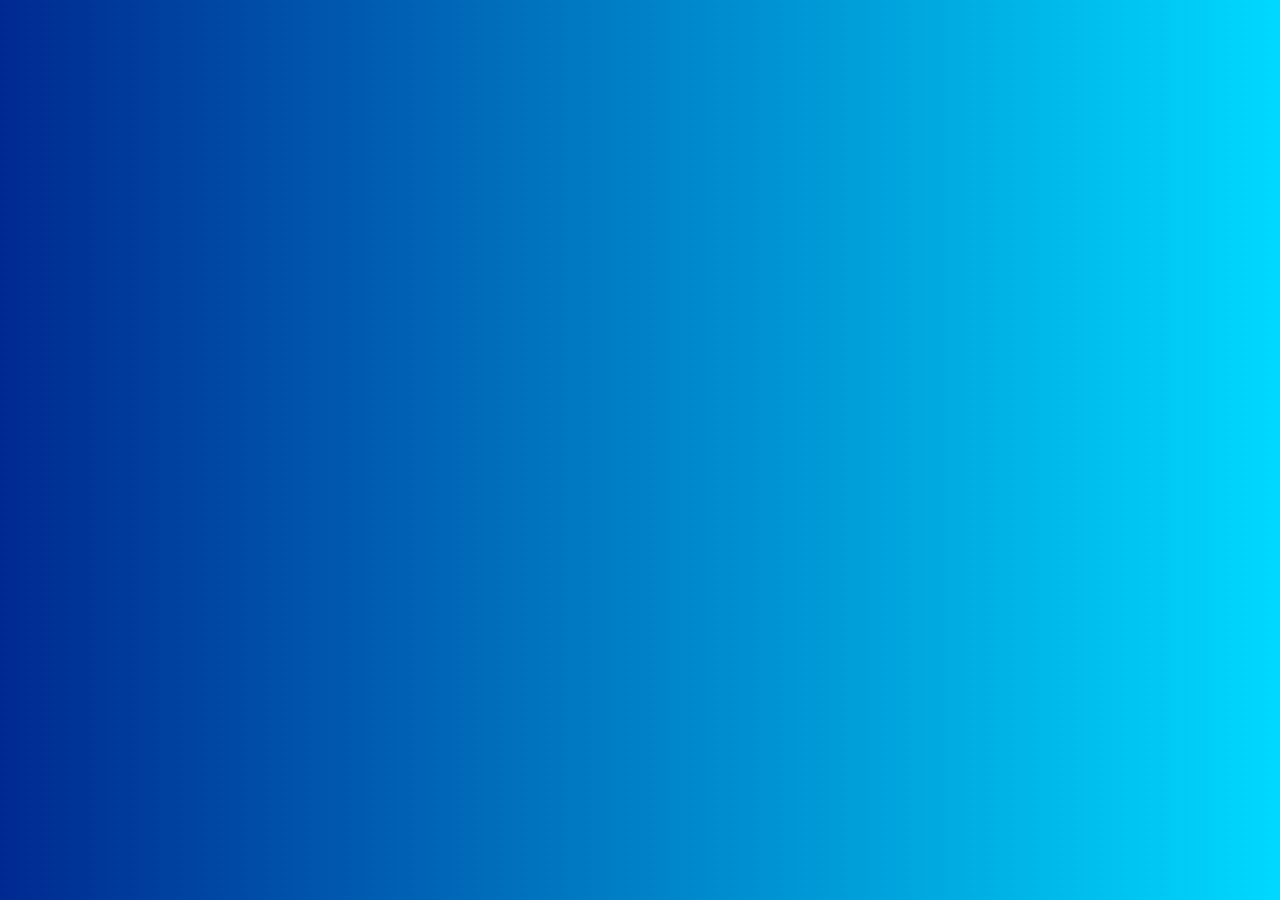
<file: Back_to_the_future/index.html>
<!DOCTYPE html>
<html lang="en">

<head>
    <meta charset="UTF-8">
    <meta http-equiv="X-UA-Compatible" content="IE=edge">
    <meta name="viewport" content="width=device-width, initial-scale=1.0">
    <link rel="stylesheet" type="text/css" media="screen" href="style.css">
    <title>Document</title>
</head>

<body>

    <svg version="1.1" id="Back-to-the-futur" xmlns="http://www.w3.org/2000/svg"
        xmlns:xlink="http://www.w3.org/1999/xlink" x="0px" y="0px" viewBox="0 0 1920 1080"
        style="enable-background:new 0 0 1920 1080;" xml:space="preserve">

        <defs>
            <linearGradient id="gradient" x1="0" y1="0" x2="0" y2="100%">
                <stop offset="0%" stop-color="#e63512" />
                <stop offset="50%" stop-color="#ffd800" />
                <stop offset="100%" stop-color="#e63512" />
            </linearGradient>
        </defs>
        <g id="delorean">
            <g id="logo-contour">
                <path id="XMLID_366_"
                    d="M271.8,261.9l0.5,1.8l0.5,1.7l0.5,1.6l0.5,1.7l0.6,1.7l0.6,1.7l0.6,1.8l0.6,1.8l0.6,1.8l0.6,1.9l0.6,1.9
                l0.6,1.9l0.6,1.9l0.6,2l0.6,2l0.6,2l0.6,2l0.6,2l0.6,2l0.6,2.1l0.6,2.1l0.6,2.1l0.6,2.1l0.6,2.1l0.6,2.1l0.6,2.1l0.6,2.1l0.6,2.1
                l0.6,2.1l0.5,2.1l0.5,2.1l0.5,2.1l0.5,2.1l0.5,2.2l0.5,2.2l0.5,2.2l0.4,2.3l0.4,2.3l0.4,2.3l0.4,2.3l0.4,2.3l0.4,2.3l0.4,2.3
                l0.3,2.3l0.3,2.2l0.3,2.2l0.3,2.2l0.3,2.1l0.3,2l0.3,2l0.2,1.9l0.2,1.8l0.2,1.7l0.2,1.6l0.2,1.5l0.2,1.4l0.2,1.3l0.1,1.2l0.1,1
                l0.1,0.9l0.1,1.4l0,0.4l0,0.3l0.4,3.7l42.1,0.1l-0.3-4.4l0-0.1l0-0.2l0-0.3l0-0.3l0-0.4l0-0.5l-0.1-0.5l-0.1-0.6l-0.1-0.7
                l-0.1-0.7l-0.1-0.8l-0.1-0.8l-0.1-0.9l-0.1-0.9l-0.1-1l-0.1-1.1l-0.2-1.1l-0.2-1.2l-0.2-1.2l-0.2-1.3l-0.2-1.3l-0.2-1.4l-0.2-1.4
                l-0.3-1.4l-0.3-1.5l-0.3-1.5l-0.3-1.6l-0.3-1.6l23.6,0.5l0.7,2.1l0.5,1.6l0.5,1.5l0.9,2.9l0.4,1.4l0.4,1.4l0.8,2.6l0.4,1.2
                l0.4,1.2l0.3,1.1l0.3,1.1l0.3,1l0.3,1l0.3,0.9l0.3,0.8l0.2,0.8l0.3,1l0.3,1.1l0.2,0.6l0.2,0.5l0.1,0.4l0.1,0.4l0.1,0.3l0.1,0.2
                l0.1,0.3l0.9,2.9l40.1,0.1l-1.2-5.1l-0.1-0.3l-0.1-0.5l-0.2-0.7l-0.2-0.9l-0.3-1.1l-0.3-1.3l-0.4-1.4l-0.4-1.6l-0.5-1.8l-0.5-1.9
                l-0.6-2l-0.6-2.2l-0.6-2.3l-0.7-2.4l-0.7-2.5l-0.8-2.6l-0.8-2.7l-0.9-2.8l-0.9-2.9l-0.9-2.9l-1-3l-1-3l-1.1-3.1l-1.1-3.1l-1.1-3.1
                l-1.2-3.2l-1.2-3.2l-1.3-3.2l-1.3-3.2l-1.3-3.2l-1.4-3.2l-1.4-3.1l-1.4-3.1l-1.4-3l-1.4-2.9l-1.4-2.8l-1.4-2.8l-1.4-2.7l-1.3-2.6
                l-1.3-2.5l-1.3-2.4l-1.3-2.3l-1.2-2.3l-1.2-2.2l-1.2-2.1l-1.1-2l-1.1-1.9l-1-1.8l-1-1.7l-1-1.6l-0.9-1.5l-0.8-1.4l-0.8-1.3
                l-0.7-1.2l-0.7-1l-0.6-0.9l-0.5-0.8l-0.5-0.7l-0.4-0.6l-0.3-0.5l-0.2-0.3l-0.1-0.2l-1.1-1.6l-55.1-5.3l0,0l-0.3,0l-0.4,0l-0.5-0.1
                l-0.7-0.1l-0.8-0.1l-0.9-0.1l-1,0l-1.1,0l-1.1,0l-1.2,0l-1.2,0l-1.3,0.1l-1.3,0.1l-1.3,0.2l-1.4,0.2l-1.4,0.3l-1.4,0.3l-1.3,0.4
                l-1.3,0.5l-1.3,0.6l-1.3,0.7l-1.2,0.9l-1.1,1l-1,1.2l-0.8,1.4l-0.6,1.5l-0.4,1.6l-0.2,1.7l0.1,1.8L271.8,261.9z M315.8,283.6
                l0.1-0.2l0.1-0.1l0.1-0.1l0.3-0.2l0.7-0.3l1.1-0.4l1.7-0.3h1l1.1,0.2l1,0.1l1,0.1l1,0l0.9,0l0.9,0l0.8,0l0.8,0l0.7,0l0.7,0l0.7,0
                l0.6,0l0.6,0l0.5,0l0.5,0l0.5,0l0.4,0l0.4,0l0.1,0l0,0.1l0.4,0.8l0.4,0.9l0.4,1l0.5,1l0.5,1.1l0.6,1.2l0.6,1.3l0.6,1.4l0.7,1.5
                l0.7,1.5l0.7,1.6l0.7,1.7l0.7,1.7l0.8,1.8l0.8,1.9l0.8,1.9l0.8,2l0.8,2l0.8,2l0.8,2.1l0.8,2.1l0.8,2.1l0.8,2.2l0.3,0.9l-21.8-1
                l-0.7-2.2l-0.7-2.3l-0.7-2.2l-0.7-2.1l-0.7-1.9l-0.6-1.8l-0.6-1.7l-0.6-1.6l-0.5-1.6l-0.5-1.5l-0.5-1.4l-0.5-1.3l-0.4-1.2
                l-0.4-1.1l-0.4-1l-0.4-0.9l-0.3-0.9l-0.3-0.8l-0.3-0.7l-0.3-0.7l-0.2-0.6l-0.2-0.5l-0.2-0.5l-0.2-0.4l-0.2-0.3l-0.1-0.3l-0.1-0.2
                l-0.1-0.2l-0.1-0.1l-0.1-0.1l0,0l0,0l-0.1-0.2l-0.2-0.4l-0.2-0.5l-0.2-0.6l-0.1-0.6l-0.1-0.6l0-0.5L315.8,283.6z" />
                <polygon id="XMLID_367_" points="746.5,313.8 747.7,315.3 748.9,316.8 750.1,318.3 751.3,319.8 752.5,321.3 753.6,322.9 
                754.7,324.4 755.8,325.9 756.9,327.5 758,329 759,330.6 760,332.2 761.1,333.7 762,335.3 763,336.9 764,338.5 764.9,340.1 
                765.8,341.7 766.7,343.3 767.6,344.9 768.4,346.5 769.3,348.1 770.1,349.7 770.9,351.3 771.7,352.9 772.4,354.6 773.2,356.2 
                773.9,357.8 774.6,359.4 776.3,363.6 790.7,363.8 787.9,356.5 787.2,354.7 786.5,353 785.8,351.2 785.1,349.5 784.3,347.8 
                783.5,346.1 782.7,344.4 781.8,342.7 781,341 780.1,339.3 779.2,337.6 778.2,336 777.3,334.3 776.3,332.7 775.3,331 774.3,329.4 
                773.3,327.8 772.2,326.1 771.1,324.5 770,322.9 768.8,321.3 767.7,319.7 766.5,318.2 765.3,316.6 764,315 762.8,313.5 
                761.5,311.9 760.2,310.4 758.8,308.9 757.5,307.3 755,304.7 737.6,303.4 745.2,312.3 		" />
                <path id="XMLID_370_" d="M169.6,263.8l1.1,3.6l1.1,3.7l1.1,3.8l1,3.9l1,4l1,4.1l0.9,4.2l0.9,4.3l0.9,4.4l0.8,4.5l0.8,4.7l0.8,4.8
                l0.7,4.9l0.7,5l0.7,5.1l0.6,5.3l0.6,5.4l0.6,5.5l0.5,5.6l0.5,5.8l0.5,5.9l0.4,6l0.4,6.2l0.6,10.1l65.2,0.1l0.1,0l0.2,0l0.3,0
                l0.4,0l0.5,0l0.6,0l0.7,0l0.7-0.1l0.8-0.1l0.9-0.1l1-0.1l1-0.1l1.1-0.1l1.1-0.2l1.1-0.2l1.2-0.2l1.2-0.2l1.2-0.3l1.2-0.3l1.3-0.3
                l1.3-0.4l1.3-0.4l1.3-0.5l1.3-0.5l1.3-0.6l1.2-0.6l1.2-0.7l1.2-0.8l1.1-0.8l1.1-0.9l1-1l1-1.1l1-1.3l0.8-1.5l0.7-1.6l0.5-1.7
                l0.4-1.8l0.3-1.8l0.2-1.9l0.1-2l0.1-2l0-2.1l-0.1-2.1l-0.1-2.2l-0.2-2.2l-0.2-2.2l-0.3-2.2l-0.3-2.3l-0.4-2.3l-0.4-2.2l-0.4-2.2
                l-0.5-2.2l-0.5-2.2l-0.5-2.1l-0.5-2.1l-0.6-2l-0.6-1.9l-0.6-1.8l-0.6-1.7l-0.6-1.7l-0.6-1.5l-0.6-1.4l-0.6-1.3l-0.6-1.2l-0.6-1.1
                l-0.7-1l-0.7-1l-0.7-0.9l-0.7-0.9l-0.7-0.9l-0.8-0.8l-0.8-0.8l-0.8-0.7l-0.8-0.7l-0.8-0.6l-0.8-0.6l-0.8-0.6L268,302l-0.7-0.5
                l-0.6-0.4l0.7-0.8l0.9-1.1l0.8-1.3l0.8-1.4l0.7-1.6l0.4-1.1l0.3-1.1l0.2-1.1l0.1-1.1l0-1.1l-0.1-1.2l-0.1-1.2L271,286l-0.2-1.2
                l-0.2-1.2l-0.3-1.2L270,281l-0.3-1.3l-0.4-1.3l-0.4-1.3l-0.4-1.3l-0.4-1.3l-0.5-1.3l-0.5-1.3l-0.5-1.3l-0.5-1.3l-0.5-1.3l-0.5-1.3
                l-0.5-1.3l-0.5-1.3l-0.5-1.3l-0.5-1.3l-0.5-1.2l-0.5-1.2l-0.5-1.2l-0.5-1.1l-0.5-1.2l-0.7-1.3l-0.9-1.4l-1-1.2l-1.1-1.2l-1.2-1.1
                l-1.2-1l-1.3-0.9l-1.3-0.8l-1.4-0.8l-1.4-0.7l-1.4-0.7l-1.5-0.6l-1.5-0.6l-1.5-0.5l-1.5-0.5l-1.4-0.5l-1.4-0.4l-1.4-0.4l-1.4-0.3
                l-1.3-0.3l-1.3-0.3l-1.2-0.3l-1.1-0.2l-1-0.2l-1-0.2l-0.9-0.1l-0.8-0.1l-0.6-0.1l-0.5-0.1l-0.4-0.1l-0.2,0l-0.1,0l-68.7-6.6
                l4.3,9.3l1.3,2.9l1.3,3l1.2,3.1l1.2,3.2l1.2,3.3l1.2,3.4L169.6,263.8z M235.3,319.1l0.8,0l0.8,0l0.7,0l0.6,0.1l0.5,0.1l0.5,0.1
                l0.4,0.1l0.4,0.1l0.3,0.2l0.3,0.2l0.3,0.2l0.3,0.2l0.3,0.2l0.3,0.3l0.3,0.3l0.3,0.3l0.3,0.4l0.3,0.4l0.3,0.4l0.3,0.5l0.3,0.5
                l0.3,0.6l0.3,0.6l0.3,0.7l0.2,0.7l0.2,0.7l0.2,0.8l0.2,0.8l0.2,0.9l0.2,0.9l0.2,0.9l0.2,1l0.2,1l0.2,0.9l0.3,1.6l0.1,1.1l-0.1,0.8
                l-0.1,0.5l-0.1,0.2l-0.1,0.1l-0.1,0.1l-0.2,0.1l-0.3,0.1l-0.4,0.1l-0.4,0.1l-0.4,0l-0.4,0l-0.3,0l-0.1,0l-0.3-0.1h-14.7l0-0.2
                l-0.2-0.9l-0.2-0.9l-0.2-1l-0.2-1.1l-0.2-1.1l-0.2-1.2l-0.2-1.2l-0.3-1.3l-0.1-0.7l-0.1-0.7l-0.2-0.7l-0.2-0.7l-0.2-0.7l-0.2-0.7
                l-0.2-0.7l-0.2-0.7l-0.2-0.7l-0.2-0.7l-0.2-0.7l-0.2-0.7l-0.2-0.7l-0.2-0.7l-0.2-0.7l-0.2-0.6l-0.1-0.5l0.8,0l0.7,0l0.7,0l0.7,0
                l0.7,0l0.8,0l0.8,0l0.8,0l0.8,0l0.8,0l0.8,0l0.8,0l0.8,0L235.3,319.1z M210.8,267.3l1.2,0.1l1.2,0.1l1.2,0.1l1.2,0.1l1.2,0l0.6,0
                l0.6,0l0.6,0l0.6,0l0.6,0l0.6,0l0.6,0.1l0.6,0.1l0.6,0.1l0.6,0.1l0.6,0.1l0.6,0.1l0.5,0.2l0.5,0.2l0.5,0.2l0.5,0.2l0.5,0.3
                l0.5,0.3l0.5,0.3l0.5,0.4l0.5,0.4l0.5,0.5l0.5,0.5l0.5,0.6l0.5,0.7l0.5,0.7l0.5,0.8l0.4,0.9l0.4,1l0.4,1.1l0.4,1.2l0.4,1.3
                l0.3,1.2l0.2,1.1l0.2,1l0,0.9l-0.1,0.8v0.7v0.6v0.5l0,0.5l-0.1,0.4l-0.1,0.3l-0.1,0.3l-0.1,0.2l-0.1,0.2l-0.1,0.1l-0.1,0.1
                l-0.1,0.1l-0.2,0.1l-0.2,0.1l-0.2,0.1l-0.2,0.1l-0.2,0.1l-0.2,0.1l-0.2,0l-0.2,0l-0.2,0l-0.1,0l-0.1,0l-0.1,0l0,0.1l0,0.1h-15.4
                l0-0.3l-0.1-0.6l-0.1-0.6l-0.1-0.6l-0.1-0.6l-0.1-0.6l-0.2-0.6l-0.2-0.6l-0.2-0.6l-0.2-0.7l-0.2-0.7l-0.2-0.7l-0.2-0.7l-0.3-1.3
                l-0.2-0.8l-0.2-0.7l-0.2-0.7l-0.2-0.7l-0.2-0.7l-0.2-0.7l-0.2-0.7l-0.2-0.7l-0.2-0.7l-0.2-0.7l-0.2-0.7l-0.2-0.7l-0.2-0.7
                l-0.2-0.7l-0.2-0.7l-0.2-0.7l-0.2-0.7l-0.2-0.6l-0.2-0.6l-0.2-0.6L210.8,267.3z" />
                <polygon id="XMLID_372_" points="721.8,312.1 723.1,313.6 724.3,315.1 725.6,316.7 726.8,318.2 728,319.8 729.2,321.4 730.4,323 
                731.6,324.6 732.7,326.1 733.8,327.7 734.9,329.3 736,331 737.1,332.6 738.1,334.2 739.1,335.8 740.1,337.5 741.1,339.1 
                742,340.7 743,342.4 743.9,344 744.8,345.7 745.6,347.3 746.5,349 747.3,350.7 748.1,352.3 748.9,354 749.7,355.7 750.4,357.4 
                751.1,359.1 752.9,363.2 769.5,363.5 766.2,356 765.5,354.2 764.7,352.5 763.9,350.7 763.1,349 762.3,347.3 761.5,345.6 
                760.7,343.8 759.8,342.1 759,340.4 758.1,338.7 757.2,337 756.3,335.3 755.3,333.6 754.4,331.9 753.4,330.2 752.5,328.5 
                751.4,326.9 750.4,325.2 749.4,323.5 748.3,321.9 747.2,320.2 746.1,318.6 744.9,317 743.8,315.4 742.6,313.7 741.3,312.1 
                740.1,310.6 738.8,309 737.5,307.4 736.1,305.9 733.7,303.1 712.6,301.6 720.5,310.5 		" />
                <polygon id="XMLID_373_" points="379.4,273.3 379.6,274.6 379.8,275.9 380,277.2 380.3,278.4 380.6,279.5 380.9,280.5 
                381.3,281.5 381.6,282.4 381.8,283.1 382.1,283.8 382.3,284.3 382.5,284.7 382.6,285 383.1,286 383.3,286.3 383.6,286.9 
                384,287.8 384.5,288.9 385.1,290.2 385.7,291.8 386.3,293.5 387.1,295.3 387.8,297.3 388.7,299.5 389.5,301.7 390.4,304.1 
                391.3,306.6 392.3,309.2 393.3,311.9 394.3,314.7 395.3,317.5 396.3,320.4 397.4,323.4 398.4,326.4 399.4,329.4 400.5,332.4 
                401.5,335.5 402.5,338.5 403.5,341.6 404.5,344.6 405.5,347.6 406.4,350.5 407.3,353.4 408.2,356.3 409.2,359.2 410.2,361.9 
                411.4,364.4 412.6,366.8 414,369 415.4,371 416.8,372.9 418.3,374.6 419.9,376.1 421.5,377.5 423.1,378.8 424.7,379.9 
                426.3,380.9 427.9,381.7 429.5,382.5 431.1,383.1 432.7,383.6 434.2,384.1 435.7,384.4 437.1,384.7 438.4,384.9 439.7,385.1 
                440.9,385.2 442,385.2 443,385.2 443.9,385.2 444.7,385.2 445.4,385.1 445.9,385.1 446.3,385 446.4,385 561.3,385.2 559.9,379.1 
                559.7,377.9 559.4,376.8 559.2,375.6 558.9,374.4 558.6,373.2 558.3,372.1 558.1,370.9 557.8,369.7 557.5,368.6 557.2,367.5 
                556.9,366.3 556.6,365.2 556.3,364 556,362.9 555.7,361.8 555.4,360.7 555.1,359.6 554.8,358.5 554.5,357.4 554.2,356.3 
                553.9,355.2 553.6,354.1 553.4,353.4 554.5,354 556.2,354.9 557.9,355.8 559.6,356.8 561.3,357.7 563,358.8 564.8,359.8 
                566.6,360.9 568.4,362 570.2,363.1 572,364.2 573.9,365.4 575.8,366.6 577.7,367.8 579.6,369 581.5,370.3 583.4,371.5 
                585.4,372.8 587.4,374.1 589.3,375.4 591.3,376.7 593.3,378 595.4,379.3 597.4,380.7 599.4,382 601.5,383.3 604.5,385.3 
                668.4,385.4 656.5,376 653.8,373.8 651,371.6 648.2,369.5 645.4,367.4 642.6,365.3 639.8,363.2 637,361.1 634.2,359.1 
                631.4,357.1 628.6,355.1 625.8,353.2 623,351.2 620.1,349.3 617.3,347.5 614.5,345.7 611.6,343.9 608.8,342.1 605.9,340.3 
                603.1,338.6 600.2,337 597.3,335.3 594.5,333.8 591.6,332.2 588.7,330.7 585.8,329.2 582.9,327.8 580,326.4 577,325 574.1,323.7 
                571.7,322.7 572,321.8 572.5,320.3 573,318.8 573.4,317.3 573.9,315.8 574.3,314.3 574.8,312.8 575.2,311.3 575.6,309.8 
                576.1,308.2 576.5,306.7 576.9,305.2 577.3,303.7 577.7,302.2 578.1,300.6 578.5,299.1 578.9,297.6 579.3,296.1 579.7,294.5 
                580.1,293 580.5,291.5 580.9,289.9 581.3,288.4 581.6,286.9 582,285.3 582.4,283.8 582.7,282.2 583.1,280.7 583.4,279.1 
                584.8,273.1 542.9,269.1 541.7,273.8 541.4,275.1 541,276.4 540.7,277.7 540.4,279 540,280.3 539.7,281.6 539.4,282.8 539,284.1 
                538.7,285.4 538.3,286.7 537.9,287.9 537.6,289.2 537.2,290.5 536.8,291.7 536.5,293 536.1,294.2 535.7,295.5 535.3,296.7 
                535,297.9 534.6,299.2 534.2,300.4 533.8,301.6 533.4,302.9 533.2,303.5 532.7,302.7 531.9,301.2 531.1,299.7 530.2,298.2 
                529.4,296.7 528.5,295.2 527.7,293.8 526.8,292.3 525.9,290.9 525.1,289.5 524.2,288.1 523.3,286.7 522.4,285.3 521.5,283.9 
                520.6,282.5 519.6,281.2 518.7,279.8 517.8,278.5 516.8,277.2 515.9,275.9 514.9,274.6 514,273.3 513,272 512,270.8 511.1,269.5 
                510.1,268.3 508,265.7 464.1,261.5 468.8,268.7 469,268.9 469.2,269.2 469.5,269.7 469.9,270.3 470.3,271 470.8,271.8 
                471.4,272.7 472.1,273.7 472.8,274.9 473.5,276.1 474.3,277.4 475.2,278.7 476,280.2 477,281.7 477.9,283.2 478.9,284.9 
                479.9,286.5 480.9,288.3 481.9,290 482.9,291.8 483.9,293.6 484.9,295.5 486,297.3 487,299.2 488,301 488.9,302.9 489.9,304.8 
                490.8,306.6 491.7,308.4 492.5,310.2 493.3,312 494.1,313.8 494.9,315.6 495.6,317.3 496.3,319.1 497,320.9 497.7,322.7 
                498.4,324.5 499,326.3 499.6,328.1 500.2,329.8 500.8,331.5 501.4,333.2 501.9,334.8 502.4,336.4 502.9,338 503.3,339.5 
                503.8,340.9 504.2,342.3 504.5,343.6 504.9,344.9 505.2,346 505.5,346.9 505.6,347 505.6,347 504.8,347.2 504,347.3 503.1,347.4 
                502.1,347.4 501.1,347.3 500,347.3 498.9,347.3 497.8,347.3 496.5,347.3 495.3,347.2 494,347.2 492.6,347.2 491.2,347.2 
                489.7,347.2 488.2,347.2 486.7,347.1 485.1,347.1 483.4,347 481.8,347 480.2,347 478.7,347.1 477.2,347.1 475.8,347.1 
                474.5,347.1 473.2,347.1 471.9,347.1 470.7,347.1 469.6,347.1 468.5,347 467.4,347 466.4,346.9 465.4,346.9 464.5,346.8 
                463.6,346.8 462.8,346.7 461.9,346.6 461.2,346.6 460.4,346.5 459.7,346.4 459.1,346.2 458.4,346.1 457.8,346 457.3,345.9 
                456.7,345.7 456.2,345.6 455.7,345.4 455.2,345.2 454.8,345 454.3,344.8 454.1,344.7 454,344.7 453.8,344.5 453.5,344.1 
                453.1,343.7 452.6,343.1 452.1,342.4 451.6,341.5 451,340.6 450.5,339.6 449.9,338.5 449.3,337.4 448.6,336.1 448,334.8 
                447.4,333.5 446.7,332.1 446,330.6 445.4,329.1 444.7,327.6 444,326 443.3,324.4 442.6,322.8 441.8,321.1 441.1,319.5 
                440.4,317.8 439.6,316.1 438.9,314.5 438.2,312.8 437.4,311.2 436.7,309.5 435.9,307.9 435.1,306.3 434.4,304.8 433.8,303.4 
                433.3,302.3 433,301.2 432.7,300.3 432.6,299.5 432.5,298.9 432.5,298.4 432.5,298 432.6,297.7 432.7,297.5 432.8,297.3 
                432.8,297.2 432.9,297.1 433.1,296.9 433.2,296.8 433.4,296.7 433.7,296.6 434,296.4 434.3,296.3 434.6,296.2 435,296.2 
                435.4,296.1 435.8,296.1 436.1,296 436.5,296 436.8,296 437.1,296 437.3,296 437.5,296 437.6,296 437.7,296 437.9,296 
                476.2,297.5 473.1,291.3 473,291.1 472.9,290.9 472.7,290.5 472.4,290 472.2,289.4 471.8,288.8 471.4,288 471,287.1 470.5,286.2 
                469.9,285.2 469.4,284 468.7,282.9 468,281.6 467.3,280.2 466.6,278.8 466.1,278.1 465.7,277.3 465.3,276.5 464.8,275.8 
                464.4,275 463.9,274.2 463.4,273.5 462.9,272.8 462.5,272 462,271.3 461.5,270.6 461,269.9 460.6,269.2 460.1,268.6 459.7,268 
                459.3,267.4 458.8,266.8 458.4,266.2 458,265.7 457.7,265.2 457.3,264.7 457,264.2 456.7,263.8 456.4,263.5 456.1,263.1 
                455.9,262.8 455.7,262.6 455.5,262.3 455.4,262.2 455.3,262 455.2,262 454.1,260.6 452.1,260.4 451.6,260.3 451.1,260.3 
                450.4,260.2 449.5,260.1 448.5,260 447.4,259.9 446.1,259.8 444.7,259.7 443.3,259.5 441.7,259.4 440,259.2 438.3,259.1 
                436.4,258.9 434.5,258.7 432.5,258.5 430.4,258.3 428.3,258.1 426.1,257.9 419.4,257.3 417.1,257 413.9,256.7 410.1,256.4 
                407.8,256.1 405.4,255.9 403.1,255.7 400.8,255.5 398.5,255.2 396.1,255.1 393.9,255.1 391.8,255.3 389.8,255.7 387.9,256.3 
                386.3,257.1 384.7,258 383.4,259.2 382.3,260.4 381.3,261.8 380.6,263.2 380,264.7 379.6,266.1 379.4,267.6 379.2,269.1 
                379.2,270.5 379.3,271.9 		" />
                <polygon id="XMLID_374_" points="584,323.4 586.7,324.8 589.3,326.2 592,327.6 594.7,329.1 597.4,330.5 600.1,332.1 602.8,333.6 
                605.4,335.2 608.1,336.7 610.8,338.4 613.5,340 616.2,341.7 618.9,343.3 621.6,345.1 624.3,346.8 627,348.6 629.7,350.3 
                632.4,352.2 635,354 637.7,355.8 640.4,357.7 643.1,359.6 645.8,361.5 648.5,363.5 651.2,365.4 653.9,367.4 656.6,369.4 
                659.3,371.4 662,373.5 664.7,375.5 684.9,391.1 673,371.7 672.7,371.2 672.4,370.7 672,370.1 671.7,369.6 671.4,369.1 671,368.6 
                670.7,368 670.4,367.5 670,367 669.7,366.5 669.4,365.9 669,365.4 668.7,364.9 668.4,364.3 668,363.8 667.7,363.3 667.4,362.8 
                667,362.3 666.8,361.9 699.9,362.4 694.5,354.1 693.2,352.2 691.9,350.3 690.6,348.5 689.3,346.6 688,344.7 686.7,342.8 
                685.3,341 684,339.1 682.6,337.2 681.2,335.4 679.8,333.5 678.4,331.7 677,329.9 675.5,328 674.1,326.2 672.6,324.4 671.1,322.6 
                669.6,320.8 668.1,319 666.6,317.2 665,315.4 663.4,313.6 661.9,311.8 660.3,310 658.6,308.3 657,306.5 655.4,304.8 653.7,303 
                652,301.3 650.3,299.6 647.5,296.8 609.6,294 608.8,293.3 608.3,292.8 607.9,292.4 607.4,292 607,291.6 606.5,291.2 606,290.8 
                605.6,290.3 605.1,289.9 604.6,289.5 604.2,289.1 603.7,288.7 603.2,288.3 602.7,287.9 602.3,287.4 601.8,287 601.3,286.6 
                600.8,286.2 600.4,285.8 599.9,285.4 599.4,285 598.9,284.6 598.4,284.2 597.9,283.8 597.5,283.3 597,282.9 596.5,282.5 
                596,282.1 590.8,277.8 578.2,320.5 		" />
                <polygon id="XMLID_375_" points="664.9,308.1 666.3,309.8 667.6,311.5 669,313.2 670.3,314.9 671.6,316.6 672.9,318.3 674.2,320 
                675.5,321.7 676.7,323.4 678,325.1 679.2,326.9 680.4,328.6 681.6,330.3 682.8,332.1 684,333.8 685.2,335.6 686.3,337.3 
                687.5,339.1 688.6,340.8 689.7,342.6 690.8,344.4 691.9,346.1 693,347.9 694.1,349.7 695.1,351.5 696.2,353.2 697.2,355 
                698.3,356.8 699.3,358.6 701.4,362.5 725.3,362.8 720.9,354.9 719.9,353 718.9,351.2 717.9,349.4 716.8,347.6 715.7,345.7 
                714.7,343.9 713.6,342.1 712.5,340.3 711.4,338.5 710.2,336.6 709.1,334.8 707.9,333 706.7,331.2 705.5,329.5 704.3,327.7 
                703,325.9 701.8,324.1 700.5,322.4 699.2,320.6 697.9,318.9 696.6,317.1 695.2,315.4 693.8,313.7 692.4,312 691,310.3 
                689.5,308.6 688.1,306.9 686.6,305.2 685,303.6 683.5,301.9 680.9,299.2 656,297.4 663.5,306.4 		" />
                <polygon id="XMLID_376_" points="694.6,310.2 695.9,311.7 697.2,313.3 698.5,314.9 699.8,316.5 701.1,318.1 702.3,319.8 
                703.6,321.4 704.8,323 706,324.7 707.1,326.3 708.3,328 709.4,329.6 710.5,331.3 711.6,333 712.6,334.6 713.6,336.3 714.7,338 
                715.6,339.7 716.6,341.4 717.6,343.1 718.5,344.8 719.4,346.5 720.3,348.2 721.1,350 722,351.7 722.8,353.4 723.6,355.1 
                724.3,356.9 725.1,358.6 726.8,362.8 751.3,363.2 747,355.3 746,353.5 745,351.8 744,350 743,348.2 741.9,346.5 740.9,344.7 
                739.9,342.9 738.8,341.2 737.7,339.4 736.6,337.7 735.5,335.9 734.4,334.2 733.2,332.4 732.1,330.7 730.9,329 729.7,327.2 
                728.5,325.5 727.2,323.8 726,322.1 724.7,320.4 723.4,318.7 722.1,317.1 720.8,315.4 719.5,313.7 718.1,312.1 716.7,310.4 
                715.3,308.8 713.9,307.2 712.4,305.6 710.9,304 708.4,301.2 685.1,299.5 693.2,308.6 		" />
                <polygon id="XMLID_377_"
                    points="456.5,433.9 457,432.2 457.5,430.4 458,428.6 458.4,426.8 458.8,425 459.3,423.2 459.7,421.4 
                460.1,419.6 460.5,417.7 460.8,415.9 461.2,414 461.5,412.1 461.8,410.3 462.1,408.4 462.4,406.5 462.6,404.6 462.9,402.6 
                463.1,400.7 463.3,398.8 463.5,396.8 464,390.5 429.8,390.5 428.7,397.3 428.2,400.7 427.6,404.1 427,407.5 426.3,410.9 
                425.6,414.2 424.8,417.6 424,420.9 423.2,424.2 422.4,427.4 421.5,430.6 420.5,433.7 419.6,436.7 418.6,439.6 417.6,442.5 
                416.6,445.2 415.5,447.9 414.5,450.4 413.4,452.8 412.3,455 411.2,457.1 410.1,459.1 409,460.8 407.9,462.4 406.8,463.8 
                405.8,465 404.8,466 403.8,466.8 403,467.3 402.3,467.7 401.6,467.9 400.8,468 399.9,468 399.1,468 398.6,468 398.2,467.9 
                398,467.8 397.9,467.7 397.9,467.7 397.9,467.7 397.8,467.6 397.7,467.4 397.7,467 397.6,466.5 397.6,465.8 397.7,464.9 
                397.9,463.8 398.2,462.9 398.9,461.1 399.8,459.1 400.6,457 401.5,454.9 402.3,452.8 403,450.7 403.8,448.6 404.5,446.4 
                405.2,444.3 405.9,442.2 406.5,440.1 407.2,438 407.8,435.8 408.4,433.7 409,431.6 409.5,429.5 410,427.3 410.6,425.2 411.1,423 
                411.5,420.9 412,418.8 412.5,416.6 412.9,414.5 413.3,412.3 413.7,410.2 414.1,408 414.5,405.9 414.8,403.7 415.1,401.5 
                415.5,399.4 415.8,397.2 416.7,390.5 378.2,390.4 377.4,396.6 377,399.4 376.6,402.1 376.2,404.8 375.8,407.5 375.3,410.2 
                374.9,412.8 374.4,415.5 373.9,418.2 373.4,420.9 372.9,423.6 372.3,426.3 371.7,428.9 371.1,431.6 370.5,434.3 369.8,436.9 
                369.1,439.6 368.4,442.2 367.7,444.9 367,447.5 366.2,450.2 365.4,452.8 364.5,455.5 363.7,458.1 362.8,460.7 361.9,463.3 
                360.9,465.9 359.9,468.6 358.9,471.2 357.9,473.8 356.8,476.4 355.7,479 355.3,480 354.9,481 354.5,482 354.1,483 353.8,484 
                353.5,484.9 353.2,485.9 353,486.9 352.7,487.8 352.6,488.8 352.5,489.7 352.4,490.7 352.4,491.7 352.5,492.6 352.6,493.6 
                352.8,494.6 353.2,495.6 353.7,496.5 354.2,497.4 354.9,498.2 355.7,499 356.6,499.6 357.5,500.2 358.5,500.7 359.6,501 
                360.6,501.3 361.8,501.6 363,501.7 364.2,501.8 365.5,501.9 366.9,501.9 368.3,501.8 408.3,499.2 410.1,499.1 411.9,499 
                413.5,498.8 415.2,498.7 416.7,498.5 418.3,498.3 419.8,498 421.2,497.7 422.7,497.2 424.1,496.7 425.5,496.1 426.8,495.4 
                428.1,494.6 429.4,493.6 430.6,492.5 431.8,491.4 432.9,490.1 434,488.7 435.1,487.1 436.2,485.5 437.2,483.7 438.3,481.7 
                439.3,479.6 440.4,477.4 441.5,474.9 442.7,472.3 443.8,469.5 445.1,466.5 446.3,463.3 447.7,459.8 449.1,456.1 450.5,452.2 
                451.1,450.6 451.7,449 452.3,447.4 452.8,445.8 453.4,444.1 453.9,442.5 454.5,440.8 455,439.1 455.5,437.4 456,435.7 		" />
                <polygon id="XMLID_378_"
                    points="537,421.7 537.3,420.8 537.6,420 537.9,419.1 538.2,418.3 538.5,417.4 538.7,416.5 539,415.7 
                539.3,414.8 539.5,414 539.8,413.1 540,412.3 540.3,411.4 540.5,410.6 540.7,409.7 541,408.9 541.2,408 541.4,407.2 541.6,406.3 
                541.8,405.5 542,404.7 542.1,403.8 542.3,403 542.5,402.1 542.7,401.3 542.8,400.4 543,399.6 543.1,398.7 543.3,397.9 
                543.4,397.1 543.6,396.2 544.5,390.7 469.2,390.5 468.6,395 468.5,395.8 468.4,396.6 468.3,397.5 468.1,398.3 468,399.1 
                467.9,400 467.7,400.8 467.6,401.7 467.4,402.5 467.3,403.3 467.1,404.2 466.9,405 466.8,405.8 466.6,406.7 466.4,407.5 
                466.2,408.3 466,409.2 465.8,410 465.6,410.9 465.4,411.7 465.1,412.5 464.9,413.4 464.7,414.2 464.4,415 464.2,415.9 
                463.9,416.7 463.7,417.6 463.4,418.4 463.2,419.2 462.9,420.1 460.8,426.4 480.5,426 480.2,427.7 479.8,429.8 479.3,431.9 
                478.8,434.1 478.4,436.2 477.9,438.4 477.3,440.5 476.8,442.7 476.2,444.8 475.6,446.9 475,449.1 474.3,451.2 473.7,453.4 
                473,455.5 472.2,457.7 471.5,459.8 470.7,461.9 470,464.1 469.2,466.2 468.3,468.4 467.5,470.5 466.6,472.7 465.7,474.8 
                464.8,477 463.8,479.1 462.9,481.3 461.9,483.4 460.9,485.6 459.8,487.7 455.7,496.2 491.7,493.9 494,489.9 495.2,487.8 
                496.4,485.7 497.5,483.6 498.6,481.5 499.7,479.4 500.8,477.3 501.8,475.1 502.9,473 503.9,470.9 504.8,468.7 505.8,466.5 
                506.7,464.4 507.6,462.2 508.5,460 509.4,457.9 510.2,455.7 511.1,453.5 511.9,451.3 512.7,449.1 513.4,446.9 514.2,444.7 
                514.9,442.5 515.6,440.2 516.3,438 517,435.8 517.7,433.6 518.3,431.3 518.9,429.1 519.5,426.8 519.9,425.3 535.7,425.1 		" />
                <polygon id="XMLID_379_"
                    points="204.1,412.7 203.9,413.4 203.7,414.1 203.6,414.7 203.4,415.4 203.2,416 203,416.7 202.8,417.3 
                202.7,418 202.5,418.7 202.3,419.3 202.1,420 201.9,420.6 201.7,421.3 201.5,422 201.2,423.2 201,423.9 200.8,424.5 200.6,425.2 
                200.4,425.8 200.2,426.5 200,427.1 199.7,427.8 199.5,428.4 199.3,429.1 199.1,429.8 198.9,430.4 198.7,431.1 198.4,431.7 
                198.2,432.4 197.8,433.7 197.5,434.3 197.3,435 197.1,435.7 196.8,436.3 196.6,437 196.4,437.6 196.1,438.3 195.9,438.9 
                195.6,439.6 195.4,440.3 195.2,440.9 194.9,441.6 194.7,442.2 194.4,442.9 194.2,443.5 193.9,444.2 193.7,444.9 193.4,445.5 
                193.2,446.2 192.9,446.8 192.7,447.5 192.4,448 190,454 210.9,454 212.2,450.9 212.4,450.3 212.7,449.7 212.9,449.1 213.2,448.4 
                213.4,447.7 213.7,447.1 214,446.4 214.2,445.7 214.5,445.1 214.7,444.4 214.9,443.7 215.2,443.1 215.4,442.4 215.7,441.7 
                215.9,441.1 216.2,440.4 216.4,439.7 216.7,439.1 216.9,438.4 217.1,437.7 217.4,437 217.6,436.4 217.8,435.7 218.1,435 
                218.3,434.3 218.5,433.7 218.8,433 219,432.3 219.2,431.6 219.4,431 219.7,430.3 219.9,429.6 220.1,428.9 220.3,428.3 
                220.5,427.6 220.7,426.9 220.9,426.2 221.1,425.6 221.3,424.9 221.5,424.2 221.7,423.5 221.9,422.9 222.1,422.2 222.3,421.5 
                222.5,420.8 222.7,420.2 222.9,419.5 223,418.8 223.2,418.2 223.4,417.5 223.6,416.8 223.8,416.1 223.9,415.5 224.1,414.8 
                224.3,414.1 224.5,413.4 224.6,412.8 224.8,412.2 224.9,412 236.8,412 237.3,407.9 237.4,407.5 237.4,407 237.5,406.6 
                237.6,406.1 237.6,405.7 237.7,405.3 237.7,404.8 237.8,404.4 237.8,404 237.9,403.5 237.9,403.1 237.9,402.7 238,402.2 
                238,401.8 238.1,401.4 238.1,400.9 238.2,400.5 238.2,400.1 238.3,399.6 238.3,399.2 238.3,398.8 238.4,398.3 238.4,397.9 
                238.5,397.5 238.5,397 238.5,396.6 238.6,396.2 238.6,395.7 238.6,395.3 238.7,394.8 239.1,390 190.6,390 190.3,394.2 190.2,395 
                190.2,395.5 190.1,395.9 190.1,396.3 190.1,396.7 190,397.2 190,397.6 190,398 189.9,398.4 189.9,398.9 189.8,399.3 189.8,399.7 
                189.8,400.1 189.7,400.5 189.7,401 189.6,401.4 189.6,401.8 189.5,402.2 189.5,402.6 189.4,403.1 189.4,403.5 189.3,403.9 
                189.3,404.3 189.2,404.8 189.2,405.2 189.1,405.6 189.1,406 189,406.4 189,406.9 188.4,412 204.3,412 204.2,412.2 		" />
                <polygon id="XMLID_380_"
                    points="355.4,466.2 355.8,465.5 356.1,464.7 356.5,463.9 356.9,463.1 357.2,462.3 357.6,461.6 
                357.9,460.8 358.3,460 358.6,459.2 358.9,458.5 359.3,457.7 359.6,456.9 359.9,456.1 360.2,455.3 360.6,454.6 360.9,453.8 
                361.2,453 361.5,452.2 361.8,451.5 362.1,450.7 362.4,449.9 362.7,449.1 363,448.3 363.3,447.6 363.6,446.8 363.8,446 
                364.1,445.2 364.4,444.5 364.7,443.7 364.9,442.9 367.1,436.7 338,437.1 338,437 338.1,436.5 338.3,435.9 338.4,435.3 
                338.5,434.7 338.6,434.1 338.7,433.5 338.8,432.9 338.9,432.3 339,431.7 339.1,431.1 339.2,430.5 339.3,429.9 339.4,429.3 
                339.5,428.7 339.6,428.1 339.6,427.6 339.7,427 370.1,425.8 371,422 371.2,421.1 371.4,420.2 371.6,419.4 371.8,418.5 372,417.6 
                372.2,416.7 372.3,415.9 372.5,415 372.7,414.1 372.9,413.2 373,412.4 373.2,411.5 373.4,410.6 373.5,409.7 373.7,408.9 
                373.8,408 374,407.1 374.1,406.3 374.3,405.4 374.4,404.5 374.5,403.6 374.7,402.8 374.8,401.9 374.9,401 375,400.1 375.2,399.3 
                375.3,398.4 375.4,397.5 375.5,396.6 375.6,395.8 376.2,390.4 302.9,390.3 302.3,397.9 302,401.6 301.7,405.4 301.3,409.1 
                300.8,412.8 300.4,416.5 299.9,420.1 299.3,423.7 298.7,427.3 298.1,430.9 297.4,434.4 296.7,437.9 296,441.4 295.2,444.8 
                294.4,448.2 293.5,451.6 292.6,454.9 291.6,458.3 290.6,461.6 289.5,464.8 288.4,468.1 287.3,471.3 286.1,474.4 284.9,477.6 
                283.7,480.7 282.3,483.8 281,486.8 279.6,489.8 278.1,492.8 276.7,495.8 275.1,498.7 270,508.1 311,505.5 312.6,502.4 
                313.2,501.3 313.7,500.2 314.3,499.1 314.9,498 315.4,497 316,495.9 316.5,494.8 317,493.7 317.6,492.6 318.1,491.5 318.6,490.5 
                319.2,489.4 319.7,488.3 320.2,487.2 320.7,486.1 321.2,485 321.7,483.9 322.2,482.8 322.7,481.7 323.2,480.7 323.7,479.6 
                324.2,478.5 324.7,477.4 325.2,476.3 325.6,475.2 326.1,474.1 326.6,473 327,471.9 327.4,470.9 354,469.1 		" />
                <polygon id="XMLID_381_" points="594,474.7 595.3,472.9 596.7,470.9 598.1,468.9 599.5,466.7 601,464.3 602.4,461.8 603.9,459.1 
                605.4,456.2 607,453.1 608.5,449.9 610.2,446.4 610.8,445 611.5,443.6 612.1,442.2 612.8,440.7 613.4,439.2 614.1,437.8 
                614.7,436.3 615.3,434.8 615.9,433.3 616.5,431.7 617.1,430.2 617.7,428.7 618.3,427.1 618.9,425.5 619.4,423.9 620,422.3 
                620.5,420.7 621,419.1 621.5,417.5 621.9,415.8 622.4,414.2 622.8,412.5 623.2,410.8 623.6,409.1 623.9,407.4 624.2,405.7 
                624.5,404 624.8,402.2 625,400.5 625.3,398.7 625.4,397 625.9,390.8 591.6,390.8 590.6,397.3 590.1,400.3 589.6,403.3 589,406.3 
                588.3,409.4 587.7,412.4 586.9,415.4 586.2,418.4 585.4,421.3 584.6,424.2 583.7,427 582.8,429.8 581.9,432.5 581,435.2 
                580,437.7 579,440.2 578,442.6 577,444.8 576,447 574.9,449 573.9,450.8 572.9,452.6 571.8,454.2 570.8,455.6 569.8,456.8 
                568.8,457.9 567.9,458.8 567.1,459.4 566.3,459.9 565.7,460.2 565.2,460.4 564.5,460.4 563.7,460.5 563.2,460.5 562.9,460.4 
                562.7,460.4 562.7,460.4 562.7,460.1 562.6,459.7 562.6,459.1 562.7,458.4 562.8,457.6 563,456.6 563.2,455.8 563.9,454.2 
                564.7,452.4 565.4,450.5 566.2,448.7 567,446.8 567.7,444.9 568.5,443.1 569.2,441.2 569.9,439.4 570.6,437.5 571.3,435.6 
                572,433.7 572.6,431.9 573.3,430 573.9,428.1 574.5,426.2 575.1,424.3 575.7,422.4 576.2,420.5 576.8,418.6 577.3,416.7 
                577.8,414.8 578.3,412.9 578.7,411 579.2,409 579.6,407.1 580,405.2 580.4,403.2 580.7,401.3 581.1,399.3 581.4,397.3 
                582.3,390.8 545.9,390.7 545.1,396.6 544.7,399 544.4,401.4 544,403.8 543.5,406.2 543.1,408.5 542.6,410.9 542.1,413.2 
                541.5,415.5 541,417.8 540.4,420.2 539.8,422.5 539.1,424.8 538.5,427.1 537.8,429.4 537.1,431.7 536.4,434 535.6,436.3 
                534.9,438.6 534.1,440.9 533.3,443.2 532.4,445.5 531.6,447.8 530.7,450.1 529.8,452.4 528.9,454.7 528,457.1 527,459.4 
                526.1,461.7 525.1,464 524.1,466.4 523.1,468.8 522.7,469.7 522.3,470.7 522,471.6 521.7,472.6 521.4,473.5 521.1,474.5 
                520.9,475.4 520.7,476.3 520.6,477.3 520.5,478.2 520.4,479.2 520.4,480.1 520.5,481.1 520.7,482 520.9,483 521.2,483.9 
                521.5,484.8 522,485.7 522.6,486.5 523.3,487.3 524,488 524.8,488.7 525.7,489.3 526.7,489.7 527.7,490.1 528.7,490.5 
                529.8,490.7 531,490.9 532.1,491 533.4,491.1 534.6,491.1 535.9,491 562.4,489.3 564.1,489.2 565.7,489.1 567.3,488.9 
                568.9,488.8 570.5,488.5 572,488.3 573.6,488 575.1,487.6 576.7,487.2 578.2,486.7 579.7,486.1 581.2,485.4 582.6,484.7 
                584.1,483.8 585.6,482.8 587,481.7 588.4,480.6 589.8,479.3 591.2,477.9 592.6,476.3 		" />
                <path id="XMLID_384_" d="M705.8,396.8l-0.5,2.5l-0.5,2.5l-0.5,2.5l-0.6,2.5l-0.6,2.4l-0.6,2.4l-0.6,2.4l-0.7,2.4l-0.7,2.4
                l-0.7,2.4l-0.7,2.4l-0.7,2.3l-0.8,2.3l-0.8,2.3l-0.8,2.3l-0.8,2.3l-0.9,2.3l-0.9,2.2l-0.9,2.2l-0.9,2.2l-1,2.2l-1,2.2l-1,2.2
                l-1,2.1l-1.1,2.1l-1.1,2.1l-1.1,2.1l-1.1,2.1l-1.2,2l-1.1,1.9l-0.3-0.5l-0.5-0.8l-0.6-0.8l-0.6-0.8l-0.6-0.8l-0.7-0.8l-0.7-0.9
                l-0.8-0.9l-0.8-0.8l-0.8-0.8l-0.9-0.7l-0.9-0.7l-0.3-0.2l0.1,0l1-0.5l1-0.5l1-0.5l0.9-0.5l0.9-0.5l0.9-0.6l0.9-0.6l0.8-0.6
                l0.8-0.6l0.8-0.6l0.8-0.7l0.7-0.7l0.7-0.7l0.7-0.7l0.7-0.7l0.7-0.8l0.6-0.8l0.6-0.8l0.6-0.8l0.6-0.9l0.5-0.9l0.5-0.9l0.5-0.9
                l0.5-1l0.5-1l0.5-1l0.4-1l0.4-1l0.4-1l0.4-1l0.4-1l0.4-1l0.4-1.1l0.4-1.1l0.4-1.1l0.4-1.1l0.4-1.1l0.4-1.1l0.4-1.1l0.4-1.1
                l0.4-1.1l0.3-1.1l0.3-1.1l0.3-1.1l0.3-1.1l0.2-1.1l0.2-1.1l0.2-1.1l0.1-1.1l0.1-1.1l0-1.1l0-1.1l-0.1-1.1l-0.2-1.1l-0.2-1.1
                l-0.3-1.1l-0.4-1.1l-0.5-1.1l-0.6-1l-0.6-0.9l-0.6-0.8l-0.6-0.7l-0.6-0.7L694,397l-0.6-0.6l-0.6-0.6l-0.6-0.5l-0.6-0.5l-0.7-0.5
                l-0.7-0.4l-0.7-0.4l-0.7-0.4l-0.7-0.3l-0.7-0.3l-0.7-0.3l-0.7-0.2l-0.7-0.2l-0.7-0.2l-0.7-0.1l-0.7-0.1l-0.7-0.1l-0.7-0.1
                l-0.7-0.1l-0.7-0.1l-0.7,0l-0.8,0l-0.8,0l-0.8,0l-0.8,0l-0.8,0l-0.8,0l-0.8,0l-0.9,0l-1,0l-1.1,0l-1.2,0l-1.3,0l-1.4,0l-1.5,0
                l-1.5,0l-1.6,0l-1.6,0l-1.6,0l-1.7,0l-1.7,0l-1.7,0l-1.7,0l-1.7,0l-1.6,0l-1.6,0l-1.5,0l-1.5,0l-1.4,0l-1.4,0l-1.3,0l-1.2,0.1
                l-1.1,0.1h-1h-0.8h-0.7h-0.6l-0.4-0.1l-0.2,0l-0.1,0h-3.5l-1.4,6.2l-0.7,3l-0.7,3l-0.8,3l-0.8,3l-0.8,2.9l-0.8,2.9l-0.9,2.9
                l-0.9,2.9l-0.9,2.8l-0.9,2.8l-1,2.8l-1,2.8l-1,2.8l-1,2.7l-1.1,2.7l-1.1,2.7l-1.1,2.7l-1.1,2.6l-1.1,2.6l-1.2,2.6l-1.2,2.6
                l-1.2,2.6l-1.2,2.5l-1.3,2.5l-1.3,2.5l-1.3,2.5l-1.3,2.5l-1.3,2.4l-1.4,2.4l-1.4,2.4l-5.3,9l34.3-2.2l1.6-2.4l0.4-0.7l0.4-0.7
                l0.4-0.7l0.4-0.7l0.4-0.7l0.4-0.7l0.4-0.7l0.4-0.7l0.4-0.7l0.4-0.7l0.4-0.7l0.4-0.7l0.4-0.7l0.4-0.7l0.4-0.7l0.4-0.7l0.4-0.7
                l0.4-0.7l0.4-0.7l0.4-0.7l0.4-0.7l0.4-0.7l0.4-0.7l0.4-0.7l0.4-0.7l0.4-0.7l0.4-0.7l0.4-0.7l0.1-0.1l0.2,0l0.5-0.1l0.5-0.1
                l0.5-0.1l0.6-0.1l0.6-0.1l0.6-0.1l0.2,0l0.3,0.2l0.3,0.3l0.3,0.3l0.3,0.3l0.3,0.3l0.3,0.3l0.3,0.3l0.2,0.3l0.2,0.4l0.2,0.4
                l0.2,0.4l0.2,0.3l0.1,0.3l0.1,0.3l0.1,0.3l0.1,0.3l0,0.3l0,0.4l0,0.4l0,0.4l0,0.4l-0.1,0.5l-0.1,0.5l-0.1,0.5l-0.1,0.5l-0.1,0.5
                L646,473l-0.1,0.5l-0.2,0.5l-0.2,0.4l-0.2,0.4l-0.2,0.4l-0.2,0.4l-0.2,0.4l-0.2,0.3l-0.1,0.3l-0.1,0.3l-0.1,0.2l-0.1,0.2l-0.1,0.2
                l-0.1,0.1l-0.1,0.1l0,0l-3.7,6.6l45.9-2.9v0l47.9-3.1l1.5-1.9l0.4-0.5l0.4-0.5l0.4-0.5l0.4-0.5l0.4-0.5l0.4-0.5l0.4-0.5l0.4-0.5
                l0.4-0.5l0.4-0.5l0.4-0.5l0.4-0.5l0.4-0.5l0.4-0.5l0.4-0.5l0.4-0.5l0.4-0.5l0.4-0.5l0.4-0.5l0.4-0.5l0.4-0.5l0.4-0.5l0.4-0.5
                l0.4-0.5l0.4-0.5l0.4-0.5l0.4-0.5l0.4-0.5l0.4-0.5l0.4-0.5l4.9-7.1l-28.9,1l0.5-0.7l0.5-0.7l0.5-0.7l0.5-0.8l0.4-0.8l0.2-0.3
                l21.2-0.7l1.3-2.3l0.2-0.4l0.2-0.4l0.2-0.4l0.2-0.4l0.2-0.4l0.2-0.4l0.2-0.4l0.2-0.4l0.2-0.4l0.2-0.4l0.2-0.5l0.2-0.5l0.2-0.5
                l0.2-0.5l0.2-0.5l0.3-0.7l0.3-0.7l0.3-0.7l0.3-0.7l0.3-0.7l0.3-0.6l0.3-0.6l0.3-0.6l0.3-0.6l0.3-0.6l0.2-0.6l0.2-0.6l0.2-0.6
                l0.2-0.5l0.2-0.5l2.4-6.1l-21.9,0.3l0.1-0.2l0.2-0.8l0.2-0.8l0.2-0.8l0.2-0.8l0.2-0.8l0.1-0.6l31.9-0.5l1.3-3.1l0.3-0.7l0.3-0.7
                l0.3-0.7l0.3-0.7l0.3-0.7l0.3-0.7l0.3-0.7l0.3-0.7l0.3-0.7l0.3-0.7l0.3-0.7l0.3-0.7l0.3-0.7l0.3-0.7l0.3-0.7l0.3-0.7l0.3-0.7
                l0.2-0.7l0.2-0.7l0.2-0.7l0.2-0.7l0.2-0.7l0.2-0.7l0.2-0.7l0.2-0.7l0.2-0.7l0.2-0.7l0.2-0.7l0.2-0.7l0.2-0.7l1.8-5.9l-72.9-0.1
                L705.8,396.8z M662.2,423.6l-0.4,1.3l-0.5,1.3l-0.5,1.2l-0.5,1.1l-0.5,1l-0.5,0.9l-0.5,0.8l-0.5,0.7l-0.5,0.6l-0.5,0.5l-0.5,0.4
                l-0.5,0.3l-0.5,0.3l-0.5,0.2l-0.6,0.1l-0.7,0.1l-0.4,0l-0.5,0l-0.2,0l0.2-0.6l0.2-0.6l0.2-0.6l0.2-0.6l0.2-0.6l0.2-0.6l0.2-0.6
                l0.2-0.6l0.2-0.6l0.2-0.6l0.2-0.6l0.2-0.6l0.2-0.6l0.2-0.6l0.2-0.6l0.2-0.6l0.2-0.6l0.2-0.6l0.1-0.5l0.5,0l0.5,0l0.5,0l0.5,0
                l0.5,0l0.5,0l0.5,0l0.5,0l0.5,0.1l0.4,0.1l0.4,0.1l0.3,0.1l0.2,0.1l0,0L662.2,423.6z" />
                <polygon id="XMLID_403_" points="195.2,492.9 195.7,491.6 196.2,490.4 196.7,489.1 197.2,487.8 197.6,486.6 198.1,485.3 
                198.5,484 199,482.7 199.4,481.4 199.8,480.2 200.2,478.9 200.6,477.6 201,476.3 201.4,475 201.7,474 210.3,473.6 211.4,470.4 
                211.5,469.9 211.7,469.4 211.8,468.9 212,468.3 212.2,467.7 212.3,467.1 212.5,466.4 212.7,465.7 212.8,465 213,464.4 
                213.1,463.8 213.2,463.2 213.3,462.6 213.4,462.1 214.2,456.9 180.6,457.7 174.2,475.2 185.2,474.7 185,475.6 184.6,476.8 
                184.2,478 183.8,479.2 183.4,480.5 183,481.7 182.5,482.9 182.1,484.1 181.6,485.3 181.2,486.6 180.7,487.8 180.2,489 
                179.7,490.2 179.2,491.4 178.7,492.6 178.2,493.8 177.7,495 177.1,496.2 176.6,497.4 176,498.7 175.4,499.9 174.9,501.1 
                174.3,502.3 173.7,503.5 173.1,504.7 172.5,505.9 171.9,507 168.2,514 176.9,514 185.4,513.5 187.1,510.3 187.7,509.1 
                188.3,507.9 188.9,506.7 189.5,505.4 190.1,504.2 190.7,502.9 191.3,501.7 191.9,500.4 192.5,499.2 193,497.9 193.6,496.7 
                194.1,495.4 194.6,494.2 		" />
                <polygon id="XMLID_406_" points="270.2,501.3 270.4,500.9 270.6,500.5 273.4,494.2 262.4,494.5 262.5,494.2 262.8,493.5 
                263.2,492.7 263.5,491.9 263.8,491.1 264.1,490.3 264.2,490.3 273.1,489.6 275.2,489.4 275.5,488.5 276.1,487 276.1,486.9 
                276.2,486.9 276.2,486.8 276.3,486.6 276.3,486.4 276.4,486.2 276.5,486 276.6,485.8 276.7,485.3 276.8,485.1 278,481.6 
                278.1,481.4 278.1,481.4 278.1,481.3 278.1,481.3 278.1,481.2 278,481.2 278,481.2 278.1,481.1 278.2,481 278.2,480.9 
                278.3,480.8 278.3,480.6 278.4,480.6 278.4,480.6 278.4,480.6 278.4,480.6 278.4,480.5 278.4,480.5 278.4,480.4 278.5,480.3 
                278.5,480.2 278.5,480.1 278.6,480 278.6,479.8 279.6,476.8 280.6,473.8 275.6,474.2 270.1,474.6 270.2,474.4 270.4,473.6 
                270.7,472.9 270.9,472.1 271.2,471.3 271.3,470.9 281.2,470.5 282.1,467.8 282.2,467.6 282.2,467.5 282.2,467.4 282.2,467.3 
                282.3,467.2 282.3,467.2 282.3,467.2 282.3,467.2 282.3,467.1 282.3,467.1 282.3,467.1 282.3,467 282.3,467 282.3,466.9 
                282.3,466.9 282.3,466.9 282.3,466.9 282.2,466.8 282,466.8 282,466.8 282.2,466.8 282.3,466.7 282.4,466.6 282.4,466.6 
                282.4,466.6 282.4,466.5 282.2,466.5 282,466.4 282,466.4 282.2,466.4 282.4,466.3 282.5,466.2 282.5,466.1 282.6,465.8 
                282.6,465.8 282.6,465.7 282.7,465.5 282.7,465.4 282.7,465.3 282.8,465.1 282.8,464.8 282.9,464.4 282.9,464.4 283,464.3 
                283,464 283.1,463.8 283.1,463.8 283.1,463.7 283.1,463.7 283.1,463.6 283.2,463.5 283.2,463.5 283.2,463.5 283,463.5 283,463.1 
                283,463 283.1,462.9 283.2,462.7 283.3,462.6 283.4,462.4 283.4,462.2 283.2,462.1 283,462.1 283,462.1 283.3,462 283.4,461.9 
                283.5,461.8 283.5,461.8 283.5,461.7 283.6,461.6 283.6,461.6 283.6,461.5 283.6,461.5 283.6,461.5 283.6,461.5 283.6,461.4 
                283.6,461.4 283.6,461.4 283.6,461.4 283.6,461.4 283.6,461.3 283.6,461.3 283.7,461.2 283.7,461.2 283.7,461 283.7,460.8 
                283.8,460.7 283.8,460.7 283.8,460.5 283.8,460.4 283.8,460.4 283.8,460.3 283.9,460.2 284.9,455.2 270.6,455.5 259.9,455.8 
                258.5,460 258,461.6 257.4,463.1 256.9,464.7 256.4,466.2 255.8,467.7 255.3,469.3 254.8,470.8 254.2,472.3 253.7,473.8 
                253.1,475.3 252.6,476.7 252,478.2 251.5,479.7 250.9,481.1 250.4,482.5 249.8,484 249.3,485.4 248.7,486.8 248.1,488.2 
                247.6,489.6 247,490.9 246.4,492.3 245.8,493.6 245.3,495 244.7,496.3 244.1,497.6 243.5,498.9 242.9,500.2 242.3,501.4 
                241.7,502.7 238,510.2 266.9,508.3 268.5,505 268.7,504.7 268.8,504.3 269,503.9 269.2,503.5 269.4,503.1 269.5,502.8 
                269.7,502.4 269.9,502 270.1,501.6 		" />
                <path id="XMLID_433_" d="M229.5,446.2l0.3,1.2l0.5,1.2l0.6,1.1l0.8,1l0.9,0.9l1,0.8l1.1,0.6l1.2,0.5l1.3,0.4l1.3,0.1l1.2,0h23.2
                l1.2,0l1.3-0.2l1.3-0.3l1.2-0.4l1.2-0.5l1.2-0.6l1.1-0.7l1.1-0.8l1-0.8l1-0.9l0.9-1l0.8-1l0.8-1.1l0.7-1.2l0.6-1.2l0.4-1.2
                l0.2-0.7l0.2-0.6l0.2-0.6l0.2-0.6l0.2-0.6l0.2-0.6l0.2-0.6l0.2-0.6l0.2-0.6l0.2-0.6l0.2-0.6l0.2-0.6l0.2-0.6l0.2-0.6l0.2-0.6
                l0.2-0.6l0.2-0.6l0.2-0.6l0.2-0.6l0.2-0.6l0.2-0.6l0.2-0.6l0.2-0.6l0.2-0.6l0.2-0.6l0.2-0.6l0.2-0.6l0.2-0.6l0.1-0.6l0.1-0.6
                l0.1-0.6l0.1-0.6l0.1-0.6l0.1-0.6l0.1-0.6l0.1-0.6l0.1-0.6l0.1-0.6l0.1-0.6l0.1-0.6l0.1-0.6l0.1-0.6l0.1-0.6l0.1-0.6l0.1-0.6
                l0.1-0.6l0.1-0.6l0.1-0.6l0.1-0.6l0.1-0.6l0.1-0.6l0.1-0.6l0.1-0.6l0.1-0.6l0.1-0.6l0.1-0.6l0.1-0.6l0.1-0.6l0.1-0.6l0.1-0.6
                l0.1-0.6l0.1-0.6l0.1-0.6l0.1-0.7l0.1-1.3l0-1.3l-0.2-1.3l-0.3-1.3l-0.4-1.2l-0.6-1.2l-0.7-1.1l-0.8-1l-0.9-0.9l-1-0.8l-1.1-0.7
                l-1.1-0.6l-1.2-0.5l-1.3-0.3l-1.3-0.3L276,390h-23.2l-1.2,0.1l-1.3,0.2l-1.3,0.3l-1.2,0.4l-1.2,0.5l-1.1,0.6l-1,0.7l-1,0.8
                l-0.9,0.9l-0.8,1l-0.7,1l-0.7,1.1l-0.6,1.1l-0.5,1.2l-0.4,1.3l-0.2,1.2l-0.1,0.7l-0.1,0.6l-0.1,0.6l-0.1,0.6l-0.1,0.6l-0.1,0.6
                l-0.1,0.6l-0.1,0.6l-0.1,0.6l-0.1,0.6l-0.1,0.6l-0.1,0.6l-0.1,0.6l-0.1,0.6l-0.1,0.6l-0.2,1.1l-0.1,0.6l-0.1,0.6l-0.1,0.6
                l-0.1,0.6l-0.1,0.6l-0.1,0.6l-0.1,0.6l-0.1,0.6l-0.1,0.6l-0.1,0.6l-0.1,0.6l-0.1,0.6l-0.1,0.6l-0.1,0.6l-0.1,0.6l-0.1,0.6
                l-0.1,0.6l-0.1,0.6l-0.1,0.6l-0.1,0.6l-0.1,0.6l-0.2,0.6l-0.3,1.1l-0.2,0.6l-0.2,0.6l-0.2,0.6l-0.2,0.6l-0.2,0.6l-0.2,0.6
                l-0.2,0.6l-0.2,0.6l-0.2,0.6l-0.2,0.6l-0.3,1.1l-0.2,0.7l-0.2,0.6l-0.2,0.6l-0.2,0.6l-0.2,0.6l-0.2,0.6l-0.2,0.6l-0.2,0.6
                l-0.2,0.6l-0.2,0.6l-0.2,0.7l-0.3,1.2l-0.2,1.3l-0.1,1.3l0.1,1.3L229.5,446.2z M250.6,433.4l0.2-0.8l0.2-0.7l0.2-0.7l0.2-0.7
                l0.2-0.7l0.2-0.7l0.2-0.7l0.2-0.7l0.2-0.7l0.2-0.7l0.2-0.7l0.2-0.7l0.2-0.7l0.2-0.7l0.2-0.7l0.2-0.7l0.2-0.7l0.2-0.7l0.2-0.7
                l0.2-0.7l0.2-0.7l0.2-0.7l0.2-0.7l0.2-0.7l0.2-0.7l0.1-0.7l0.1-0.7l0.1-0.7l0.1-0.7l0.1-0.6l0-0.2l0-0.1l0-0.1l0-0.1l0.1-0.1
                l0.1-0.1l0.1-0.1l0.1-0.1l0.1-0.1l0.1-0.1l0.1,0l0.1,0l0.1,0l0,0l0-0.2l0.1-0.2H268l0,0.3l-0.1,0.8l-0.1,0.8l-0.1,0.7l-0.1,0.7
                l-0.1,0.7l-0.2,0.7l-0.2,0.7l-0.2,0.7l-0.2,0.7l-0.2,0.7l-0.2,0.7l-0.2,0.7l-0.2,0.7l-0.2,0.7l-0.2,0.7l-0.2,0.7l-0.2,0.7
                l-0.2,0.7l-0.2,0.7l-0.2,0.7l-0.2,0.7l-0.2,0.7l-0.2,0.7l-0.2,0.7l-0.2,0.7l-0.2,0.7l-0.2,0.7l-0.2,0.7l-0.2,0.7l-0.2,0.7
                l-0.2,0.6l-0.1,0.2l0,0.1l-0.1,0.1l-0.1,0.1l-0.1,0.1l-0.1,0.1l-0.1,0.1l-0.1,0.1l-0.1,0.1l-0.1,0.1l-0.1,0.1l-0.1,0.1l-0.1,0
                l-0.1,0l-0.1,0.1l-0.1,0.1h-10.6L250.6,433.4z" />
                <polygon id="XMLID_434_" points="238.8,500.9 239.4,499.5 240.1,498 240.7,496.5 241.3,495 241.9,493.6 242.5,492.1 243.1,490.6 
                243.7,489.2 244.3,487.7 244.9,486.2 245.4,484.8 246,483.3 246.5,481.8 247.1,480.4 247.6,478.9 248.1,477.4 248.6,475.9 
                249.1,474.5 249.6,473 250.1,471.5 250.5,470 251,468.6 251.4,467.1 251.9,465.6 252.3,464.1 252.7,462.6 254.6,455.9 
                238.3,456.3 237.3,459.8 237.1,460.4 236.9,461.1 236.7,461.7 236.5,462.4 236.3,463 236.1,463.6 235.9,464.3 235.7,464.9 
                235.5,465.6 235.2,466.2 235,466.9 234.8,467.5 234.6,468.2 234.4,468.8 234.2,469.4 234,470.1 233.7,470.7 233.5,471.4 
                233.3,472 233.1,472.6 232.8,473.3 232.6,473.9 232.4,474.6 232.2,475.2 231.9,475.8 231.7,476.5 231.5,477.1 231.4,477.2 
                226.9,477.5 227,477.4 227.2,476.7 227.4,476 227.7,475.3 227.9,474.6 228.1,473.9 228.3,473.3 228.5,472.6 228.8,471.9 
                229,471.2 229.2,470.5 229.4,469.8 229.6,469.1 229.8,468.4 230,467.8 230.2,467.1 230.4,466.4 230.5,465.7 230.7,465 
                230.9,464.3 231.1,463.6 231.3,462.9 231.4,462.2 232.8,456.4 216.6,456.8 215.5,461.5 215.1,463 214.7,464.6 214.2,466.2 
                213.8,467.7 213.3,469.3 212.8,470.8 212.4,472.4 211.9,473.9 211.3,475.4 210.8,476.9 210.3,478.4 209.7,479.9 209.2,481.4 
                208.6,482.8 208,484.3 207.5,485.8 206.9,487.2 206.3,488.6 205.6,490.1 205,491.5 204.4,492.9 203.8,494.3 203.1,495.7 
                202.5,497.1 201.8,498.5 201.2,499.9 200.5,501.3 199.8,502.6 199.2,504 198.5,505.4 194.6,513 211.8,511.9 213.1,509.3 
                213.4,508.7 213.7,508.1 214,507.5 214.3,506.9 214.6,506.4 214.9,505.8 215.2,505.2 215.5,504.6 215.8,504 216,503.4 
                216.3,502.8 216.6,502.3 216.9,501.7 217.2,501.1 217.4,500.5 217.7,499.9 218,499.3 218.3,498.7 218.5,498.1 218.8,497.6 
                219.1,497 219.4,496.4 219.6,495.8 219.9,495.2 220.1,494.6 220.4,494 220.7,493.4 220.7,493.3 225.2,493 225.1,493.4 
                224.8,493.9 224.6,494.5 224.4,495.1 224.1,495.7 223.9,496.2 223.6,496.8 223.4,497.4 223.1,498 222.9,498.5 222.6,499.1 
                222.4,499.7 222.2,500.3 221.9,500.8 221.7,501.4 221.4,502 221.1,502.6 220.9,503.1 220.6,503.7 220.4,504.3 220.1,504.9 
                217.1,511.6 234.4,510.4 236.1,506.8 236.8,505.3 237.5,503.9 238.1,502.4 		" />
            </g>
            <g id="logo-remplissage">
                <path id="XMLID_420_" class="st0" d="M608.3,458.6l1.2-2.6l1.2-2.6l1.2-2.6l1.1-2.6l1.1-2.6l1.1-2.7l1.1-2.7l1.1-2.7l1-2.7l1-2.8
            l1-2.8l1-2.8l0.9-2.8l0.9-2.8l0.9-2.9l0.9-2.9l0.8-2.9l0.8-2.9l0.8-3l0.8-3l0.7-3l0.7-3l1.4-6.3h3.5l0.1,0l0.2,0l0.4,0h0.6l0.7,0
            l0.8,0h1l1.1,0l1.2,0l1.3,0l1.4,0l1.4,0l1.5,0l1.5,0l1.6,0l1.6,0l1.7,0l1.7,0l1.7,0l1.7,0l1.7,0l1.6,0l1.6,0l1.6,0l1.5,0l1.5,0
            l1.4,0l1.3,0l1.2,0l1.1,0l1,0l0.9,0l0.8,0l0.8,0l0.8,0l0.8,0l0.8,0l0.8,0l0.8,0l0.7,0l0.7,0.1l0.7,0.1l0.7,0.1l0.7,0.1l0.7,0.1
            l0.7,0.1l0.7,0.2l0.7,0.2l0.7,0.2l0.7,0.3l0.7,0.3l0.7,0.3l0.7,0.4l0.7,0.4l0.7,0.4l0.7,0.5l0.6,0.5l0.6,0.5l0.6,0.6l0.6,0.6
            l0.6,0.6l0.6,0.7l0.6,0.7l0.6,0.8l0.6,0.9l0.6,1l0.5,1.1l0.4,1.1l0.3,1.1l0.2,1.1l0.2,1.1l0.1,1.1l0,1.1l0,1.1l-0.1,1.1l-0.1,1.1
            l-0.2,1.1l-0.2,1.1l-0.2,1.1l-0.3,1.1l-0.3,1.1l-0.3,1.1l-0.3,1.1l-0.4,1.1l-0.4,1.1l-0.4,1.1l-0.4,1.1l-0.4,1.1l-0.4,1.1l-0.4,1.1
            l-0.4,1.1l-0.4,1.1l-0.4,1l-0.4,1l-0.4,1l-0.4,1l-0.4,1l-0.4,1l-0.5,1l-0.5,1l-0.5,1l-0.5,0.9l-0.5,0.9l-0.5,0.9l-0.6,0.9l-0.6,0.8
            l-0.6,0.8l-0.6,0.8l-0.7,0.8l-0.7,0.7l-0.7,0.7l-0.7,0.7l-0.7,0.7l-0.8,0.7l-0.8,0.6l-0.8,0.6l-0.8,0.6l-0.9,0.6l-0.9,0.6l-0.9,0.5
            l-0.9,0.5l-1,0.5l-1,0.5l-1,0.5l-0.1,0l0.3,0.2l0.9,0.7l0.9,0.7l0.8,0.8l0.8,0.8l0.8,0.9l0.7,0.9l0.7,0.8l0.6,0.8l0.6,0.8l0.6,0.8
            l0.5,0.8l0.3,0.5l1.1-1.9l1.2-2l1.1-2.1l1.1-2.1l1.1-2.1l1.1-2.1l1-2.1l1-2.2l1-2.2l1-2.2l0.9-2.2l0.9-2.2l0.9-2.2l0.9-2.3l0.8-2.3
            l0.8-2.3l0.8-2.3l0.8-2.3l0.7-2.3l0.7-2.4l0.7-2.4l0.7-2.4l0.7-2.4l0.6-2.4l0.6-2.4l0.6-2.4l0.6-2.5l0.5-2.5l0.5-2.5l0.5-2.5
            l1.1-5.8l72.9,0.1l-1.8,5.9l-0.2,0.7l-0.2,0.7l-0.2,0.7l-0.2,0.7l-0.2,0.7l-0.2,0.7l-0.2,0.7l-0.2,0.7l-0.2,0.7l-0.2,0.7l-0.2,0.7
            l-0.2,0.7l-0.2,0.7l-0.3,0.7l-0.3,0.7l-0.3,0.7l-0.3,0.7l-0.3,0.7l-0.3,0.7l-0.3,0.7l-0.3,0.7l-0.3,0.7l-0.3,0.7l-0.3,0.7l-0.3,0.7
            l-0.3,0.7l-0.3,0.7l-0.3,0.7l-0.3,0.7l-0.3,0.7l-1.3,3.1l-31.9,0.5l-0.1,0.6l-0.2,0.8l-0.2,0.8l-0.2,0.8l-0.2,0.8l-0.2,0.8
            l-0.1,0.2l21.9-0.3l-2.4,6.1l-0.2,0.5l-0.2,0.5l-0.2,0.6l-0.2,0.6l-0.2,0.6l-0.3,0.6l-0.3,0.6l-0.3,0.6l-0.3,0.6l-0.3,0.6l-0.3,0.7
            l-0.3,0.7l-0.3,0.7l-0.3,0.7l-0.3,0.7l-0.2,0.5l-0.2,0.5l-0.2,0.5l-0.2,0.5l-0.2,0.5l-0.2,0.4l-0.2,0.4l-0.2,0.4l-0.2,0.4l-0.2,0.4
            l-0.2,0.4l-0.2,0.4l-0.2,0.4l-0.2,0.4l-0.2,0.4l-1.3,2.3l-21.2,0.7l-0.2,0.3l-0.4,0.8l-0.5,0.8l-0.5,0.7l-0.5,0.7l-0.5,0.7l28.9-1
            l-4.9,7.1l-0.4,0.5l-0.4,0.5l-0.4,0.5l-0.4,0.5l-0.4,0.5l-0.4,0.5l-0.4,0.5l-0.4,0.5l-0.4,0.5l-0.4,0.5l-0.4,0.5l-0.4,0.5l-0.4,0.5
            l-0.4,0.5l-0.4,0.5l-0.4,0.5l-0.4,0.5l-0.4,0.5l-0.4,0.5l-0.4,0.5l-0.4,0.5l-0.4,0.5l-0.4,0.5l-0.4,0.5l-0.4,0.5l-0.4,0.5l-0.4,0.5
            l-0.4,0.5l-0.4,0.5l-0.4,0.5l-1.5,1.9l-47.9,3.1v0l-45.9,2.9l3.7-6.6l0,0l0.1-0.1l0.1-0.1l0.1-0.2l0.1-0.2l0.1-0.2l0.1-0.3l0.1-0.3
            l0.2-0.3l0.2-0.4l0.2-0.4l0.2-0.4l0.2-0.4l0.2-0.4l0.2-0.5l0.1-0.5l0.1-0.5l0.1-0.5l0.1-0.5l0.1-0.5l0.1-0.5l0.1-0.5l0-0.4l0-0.4
            l0-0.4l0-0.4l0-0.3l-0.1-0.3l-0.1-0.3l-0.1-0.3l-0.1-0.3l-0.2-0.3l-0.2-0.4l-0.2-0.4l-0.2-0.4l-0.2-0.3l-0.3-0.3l-0.3-0.3l-0.3-0.3
            l-0.3-0.3l-0.3-0.3l-0.3-0.3l-0.3-0.2l-0.2,0l-0.6,0.1l-0.6,0.1l-0.6,0.1l-0.5,0.1l-0.5,0.1l-0.5,0.1l-0.2,0l-0.1,0.1l-0.4,0.7
            l-0.4,0.7l-0.4,0.7l-0.4,0.7l-0.4,0.7l-0.4,0.7l-0.4,0.7l-0.4,0.7l-0.4,0.7l-0.4,0.7l-0.4,0.7l-0.4,0.7l-0.4,0.7l-0.4,0.7l-0.4,0.7
            l-0.4,0.7l-0.4,0.7l-0.4,0.7l-0.4,0.7l-0.4,0.7l-0.4,0.7l-0.4,0.7l-0.4,0.7l-0.4,0.7l-0.4,0.7l-0.4,0.7l-0.4,0.7l-0.4,0.7l-1.6,2.4
            l-34.3,2.2l5.3-9l1.4-2.4l1.4-2.4l1.3-2.4l1.3-2.5l1.3-2.5l1.3-2.5l1.3-2.5L608.3,458.6L608.3,458.6z M282.3,467.2L282.3,467.2
            L282.3,467.2L282.3,467.2l-0.1,0.2l0,0.1l0,0.1l0,0.2l-0.9,2.7l-9.9,0.4l-0.1,0.4l-0.3,0.8l-0.3,0.8l-0.3,0.8l-0.3,0.8l-0.1,0.2
            l5.5-0.4l5-0.4l-1,3l-1,3.1l0,0.1l0,0.1l0,0.1l0,0.1l0,0.1l0,0.1l0,0l0,0l0,0l0,0l0,0l0,0l-0.1,0.2l0,0.1l0,0.1l0,0l-0.1,0.2v0l0,0
            l0,0.1l0,0l0,0l0,0l-0.1,0.1l-1.2,3.5l-0.1,0.2l-0.2,0.4l-0.1,0.2l-0.1,0.2l-0.1,0.2l-0.1,0.2l-0.1,0.2l0,0.1l0,0l0,0l-0.6,1.6
            l-0.3,0.9l-2,0.2l-9,0.6l0,0l-0.3,0.8l-0.3,0.8l-0.3,0.8l-0.3,0.8l-0.3,0.8l-0.1,0.3l11-0.3l-2.8,6.3l-0.2,0.4l-0.2,0.4l-0.2,0.4
            l-0.2,0.4l-0.2,0.4l-0.2,0.4l-0.2,0.4l-0.2,0.4l-0.2,0.4l-0.2,0.4l-0.2,0.4l-0.2,0.4l-1.6,3.3l-28.9,1.9l3.7-7.5l0.6-1.2l0.6-1.3
            l0.6-1.3l0.6-1.3l0.6-1.3l0.6-1.3l0.6-1.3l0.6-1.3l0.6-1.4l0.6-1.4l0.6-1.4l0.6-1.4l0.6-1.4l0.6-1.4l0.6-1.4l0.6-1.4l0.6-1.4
            l0.6-1.5l0.5-1.5l0.5-1.5l0.5-1.5l0.5-1.5l0.5-1.5l0.5-1.5l0.5-1.5l0.5-1.5l0.5-1.5l0.5-1.5l0.5-1.5l0.5-1.6l1.4-4.3l10.7-0.3
            l14.3-0.3l-1,5.1l0,0.1l0,0.1l0,0l0,0.1l0,0.2l0,0.1l0,0.1l0,0.2l0,0.2l0,0l0,0.1l0,0l0,0l0,0l0,0l0,0l0,0l0,0l0,0l0,0.1l0,0l0,0
            l0,0.1l0,0.1l0,0.1l0,0.1l0,0l0,0.2l0,0.1v0l0,0l0,0.1l0,0.2l0,0.2l0,0.2l0,0.2l0,0.1v0.1l-0.1,0.4l0,0l0,0l0,0l0,0.1l0,0.1l0,0
            l0,0.1l0,0l0,0.2l-0.1,0.2l0,0.1l0,0.1l-0.1,0.4l-0.1,0.3l0,0.2l0,0l0,0l0,0.2l0,0.2l0,0.1l0,0l-0.1,0.3l0,0.1l0,0.1l0,0.1l0,0.1
            l0,0l0,0l0,0l0,0.1l0,0l0,0l0,0.1l0,0.1l0,0.1l0,0l0,0l0,0l0,0l0,0l0,0l0,0.1l0,0l0,0.1L282.3,467.2L282.3,467.2L282.3,467.2
            L282.3,467.2L282.3,467.2z M265.5,267.9l0.5,1.3l0.5,1.3l0.5,1.3l0.5,1.3l0.5,1.3l0.4,1.3l0.4,1.3l0.4,1.3l0.4,1.3l0.3,1.3l0.3,1.3
            l0.3,1.2l0.2,1.2l0.2,1.2l0.2,1.2l0.1,1.2l0.1,1.2l0,1.1l-0.1,1.1l-0.2,1.1l-0.3,1.1l-0.4,1.1l-0.7,1.6L269,298l-0.8,1.3l-0.9,1.1
            l-0.7,0.8l0.6,0.4l0.7,0.5l0.7,0.5l0.8,0.6l0.8,0.6l0.8,0.6l0.8,0.7l0.8,0.7l0.8,0.8l0.8,0.8l0.7,0.9l0.7,0.9l0.7,0.9l0.7,1l0.7,1
            l0.6,1.1l0.6,1.2l0.6,1.3l0.6,1.4l0.6,1.5l0.6,1.7l0.6,1.7l0.6,1.8l0.6,1.9l0.6,2l0.5,2.1l0.5,2.1l0.5,2.2l0.5,2.2l0.4,2.2l0.4,2.2
            l0.4,2.3l0.3,2.3l0.3,2.2l0.2,2.2l0.2,2.2l0.1,2.2l0.1,2.1l0,2.1l-0.1,2l-0.1,2l-0.2,1.9l-0.3,1.8l-0.4,1.8l-0.5,1.7l-0.7,1.6
            l-0.8,1.5l-1,1.3l-1,1.1l-1,1l-1.1,0.9l-1.1,0.8l-1.2,0.8l-1.2,0.7l-1.2,0.6l-1.3,0.6l-1.3,0.5l-1.3,0.5l-1.3,0.4l-1.3,0.4
            l-1.3,0.3l-1.2,0.3l-1.2,0.3l-1.2,0.2l-1.2,0.2l-1.1,0.2l-1.1,0.2l-1.1,0.1l-1,0.1l-1,0.1l-0.9,0.1l-0.8,0.1l-0.7,0.1l-0.7,0
            l-0.6,0l-0.5,0l-0.4,0l-0.3,0l-0.2,0l-0.1,0l-65.2-0.1l-0.6-10.1l-0.4-6.2l-0.4-6l-0.5-5.9l-0.5-5.8l-0.5-5.6l-0.6-5.5l-0.6-5.4
            l-0.6-5.3l-0.7-5.1l-0.7-5l-0.7-4.9l-0.8-4.8l-0.8-4.7l-0.8-4.5l-0.9-4.4l-0.9-4.3l-0.9-4.2l-1-4.1l-1-4l-1-3.9l-1.1-3.8l-1.1-3.7
            l-1.1-3.6l-1.1-3.5l-1.2-3.4l-1.2-3.3l-1.2-3.2l-1.2-3.1l-1.3-3l-1.3-2.9l-4.3-9.3l68.7,6.6l0.1,0l0.2,0l0.4,0.1l0.5,0.1l0.6,0.1
            l0.8,0.1l0.9,0.1l1,0.2l1,0.2l1.1,0.2l1.2,0.3l1.3,0.3l1.3,0.3l1.4,0.3l1.4,0.4l1.4,0.4l1.4,0.5l1.5,0.5l1.5,0.5l1.5,0.6l1.5,0.6
            l1.4,0.7l1.4,0.7l1.4,0.8l1.3,0.8l1.3,0.9l1.2,1l1.2,1.1l1.1,1.2l1,1.2l0.9,1.4l0.7,1.3l0.5,1.2l0.5,1.1l0.5,1.2l0.5,1.2l0.5,1.2
            l0.5,1.3l0.5,1.3l0.5,1.3l0.5,1.3L265.5,267.9L265.5,267.9z M212.5,466.4l-0.2,0.6l-0.2,0.6l-0.2,0.6l-0.2,0.6l-0.2,0.6l-0.2,0.5
            l-0.2,0.5l-1,3.2l-8.7,0.4l-0.3,1l-0.4,1.3l-0.4,1.3l-0.4,1.3l-0.4,1.3l-0.4,1.3l-0.4,1.3l-0.4,1.3l-0.5,1.3l-0.5,1.3l-0.5,1.3
            l-0.5,1.3l-0.5,1.3l-0.5,1.3l-0.5,1.3l-0.5,1.3l-0.5,1.3l-0.5,1.3l-0.5,1.3l-0.6,1.3l-0.6,1.3l-0.6,1.2l-0.6,1.2l-0.6,1.2l-0.6,1.2
            l-0.6,1.2l-0.6,1.2l-0.6,1.2l-0.6,1.2l-1.7,3.3l-8.5,0.6h-8.7l3.7-7.1l0.6-1.2l0.6-1.2l0.6-1.2l0.6-1.2l0.6-1.2l0.6-1.2l0.6-1.2
            l0.6-1.2l0.5-1.2l0.5-1.2l0.5-1.2l0.5-1.2l0.5-1.2l0.5-1.2l0.5-1.2l0.5-1.2l0.5-1.2l0.5-1.2l0.5-1.2l0.4-1.2l0.4-1.2l0.4-1.2
            l0.4-1.2l0.4-1.2l0.4-1.2l0.4-1.2l0.3-0.8l-11,0.5l6.4-17.6l33.6-0.8l-0.8,5.3l-0.1,0.5l-0.1,0.6l-0.1,0.6l-0.1,0.6l-0.1,0.6
            l-0.2,0.7L212.5,466.4L212.5,466.4z M215.1,463l0.4-1.6l1.1-4.6l16.2-0.4l-1.4,5.8l-0.2,0.7l-0.2,0.7l-0.2,0.7l-0.2,0.7l-0.2,0.7
            l-0.2,0.7l-0.2,0.7l-0.2,0.7l-0.2,0.7l-0.2,0.7l-0.2,0.7l-0.2,0.7l-0.2,0.7l-0.2,0.7l-0.2,0.7l-0.2,0.7l-0.2,0.7l-0.2,0.7l-0.2,0.7
            l-0.2,0.7l-0.2,0.7l-0.2,0.7l-0.1,0.2l4.5-0.3l0-0.1l0.2-0.6l0.2-0.6l0.2-0.6l0.2-0.6l0.2-0.6l0.2-0.6l0.2-0.6l0.2-0.6l0.2-0.6
            l0.2-0.6l0.2-0.6l0.2-0.6l0.2-0.6l0.2-0.6l0.2-0.6l0.2-0.6l0.2-0.6l0.2-0.6l0.2-0.6l0.2-0.6l0.2-0.6l0.2-0.6l0.2-0.6l0.2-0.6
            l0.2-0.6l0.2-0.6l0.2-0.6l1-3.5l16.3-0.4l-1.9,6.7l-0.4,1.5l-0.4,1.5l-0.4,1.5l-0.4,1.5l-0.5,1.5l-0.5,1.5l-0.5,1.5l-0.5,1.5
            l-0.5,1.5l-0.5,1.5l-0.5,1.5l-0.5,1.5l-0.5,1.5l-0.5,1.5l-0.6,1.5l-0.6,1.5l-0.6,1.5l-0.6,1.5l-0.6,1.5l-0.6,1.5l-0.6,1.5l-0.6,1.5
            l-0.6,1.5l-0.6,1.5l-0.6,1.5l-0.6,1.5l-0.7,1.5l-0.7,1.5l-0.7,1.5l-0.7,1.5l-1.7,3.6l-17.3,1.1l3-6.7l0.3-0.6l0.3-0.6l0.3-0.6
            l0.3-0.6l0.3-0.6l0.3-0.6l0.2-0.6l0.3-0.6l0.2-0.6l0.2-0.6l0.2-0.6l0.2-0.6l0.2-0.6l0.2-0.6l0.2-0.6l0.2-0.6l0.2-0.6l0.2-0.6
            l0.2-0.6l0.2-0.6l0.1-0.3l-4.5,0.3l0,0.1l-0.3,0.6l-0.3,0.6l-0.3,0.6l-0.3,0.6l-0.3,0.6l-0.3,0.6l-0.3,0.6l-0.3,0.6l-0.3,0.6
            l-0.3,0.6l-0.3,0.6l-0.3,0.6l-0.3,0.6l-0.3,0.6l-0.3,0.6l-0.3,0.6l-0.3,0.6l-0.3,0.6l-0.3,0.6l-0.3,0.6l-0.3,0.6l-0.3,0.6l-0.3,0.6
            l-0.3,0.6l-0.3,0.6l-0.3,0.6l-0.3,0.6l-1.3,2.6l-17.2,1.1l3.9-7.7l0.7-1.4l0.7-1.4l0.7-1.4l0.7-1.4l0.7-1.4l0.7-1.4l0.6-1.4
            l0.6-1.4l0.6-1.4l0.6-1.4l0.6-1.4l0.6-1.4l0.6-1.4l0.6-1.4l0.6-1.5l0.6-1.5l0.6-1.5l0.6-1.5l0.5-1.5l0.5-1.5l0.5-1.5l0.5-1.5
            l0.5-1.5l0.5-1.5l0.5-1.5l0.5-1.5l0.4-1.6l0.4-1.6L215.1,463L215.1,463z M284.1,393.3l0.9,0.9l0.8,1l0.7,1.1l0.6,1.2l0.4,1.2
            l0.3,1.3l0.2,1.3l0,1.3l-0.1,1.3l-0.1,0.7l-0.1,0.6l-0.1,0.6l-0.1,0.6l-0.1,0.6l-0.1,0.6l-0.1,0.6l-0.1,0.6l-0.1,0.6l-0.1,0.6
            l-0.1,0.6l-0.1,0.6l-0.1,0.6l-0.1,0.6l-0.1,0.6l-0.1,0.6l-0.1,0.6l-0.1,0.6l-0.1,0.6l-0.1,0.6l-0.1,0.6l-0.1,0.6l-0.1,0.6l-0.1,0.6
            l-0.1,0.6l-0.1,0.6l-0.1,0.6l-0.1,0.6l-0.1,0.6l-0.1,0.6l-0.1,0.6l-0.1,0.6l-0.1,0.6l-0.1,0.6l-0.1,0.6l-0.1,0.6l-0.2,0.6l-0.2,0.6
            l-0.2,0.6l-0.2,0.6l-0.2,0.6l-0.2,0.6l-0.2,0.6l-0.2,0.6l-0.2,0.6l-0.2,0.6l-0.2,0.6l-0.2,0.6l-0.2,0.6l-0.2,0.6l-0.2,0.6l-0.2,0.6
            l-0.2,0.6l-0.2,0.6l-0.2,0.6l-0.2,0.6L280,438l-0.2,0.6l-0.2,0.6l-0.2,0.6l-0.2,0.6l-0.2,0.6l-0.2,0.6l-0.2,0.7l-0.4,1.2l-0.6,1.2
            l-0.7,1.2l-0.8,1.1l-0.8,1l-0.9,1l-1,0.9l-1,0.8l-1.1,0.8l-1.1,0.7l-1.2,0.6l-1.2,0.5l-1.2,0.4l-1.3,0.3l-1.3,0.2l-1.2,0.1h-23.2
            l-1.2-0.1l-1.3-0.2l-1.3-0.4l-1.2-0.5l-1.1-0.6l-1-0.8l-0.9-0.9l-0.8-1l-0.6-1.1l-0.5-1.2l-0.3-1.2l-0.2-1.3l-0.1-1.3l0.1-1.3
            l0.2-1.3l0.3-1.2l0.2-0.7l0.2-0.6l0.2-0.6l0.2-0.6l0.2-0.6l0.2-0.6l0.2-0.6l0.2-0.6l0.2-0.6l0.2-0.6l0.2-0.7l0.3-1.1l0.2-0.6
            l0.2-0.6l0.2-0.6l0.2-0.6l0.2-0.6l0.2-0.6l0.2-0.6l0.2-0.6l0.2-0.6l0.2-0.6l0.3-1.1l0.2-0.6l0.1-0.6l0.1-0.6l0.1-0.6l0.1-0.6
            l0.1-0.6l0.1-0.6l0.1-0.6l0.1-0.6l0.1-0.6l0.1-0.6l0.1-0.6l0.1-0.6l0.1-0.6l0.1-0.6l0.1-0.6l0.1-0.6l0.1-0.6l0.1-0.6l0.1-0.6
            l0.1-0.6l0.1-0.6l0.2-1.1l0.1-0.6l0.1-0.6l0.1-0.6l0.1-0.6l0.1-0.6l0.1-0.6l0.1-0.6l0.1-0.6l0.1-0.6l0.1-0.6l0.1-0.6l0.1-0.6
            l0.1-0.6l0.1-0.6l0.1-0.7l0.2-1.2l0.4-1.3l0.5-1.2l0.6-1.1l0.7-1.1l0.7-1l0.8-1l0.9-0.9l1-0.8l1-0.7l1.1-0.6l1.2-0.5l1.2-0.4
            l1.3-0.3l1.3-0.2l1.2-0.1H276l1.2,0.1l1.3,0.2l1.3,0.3l1.2,0.5l1.1,0.6l1.1,0.7L284.1,393.3L284.1,393.3z M253.5,422.4l-0.2,0.7
            l-0.2,0.7l-0.2,0.7l-0.2,0.7l-0.2,0.7l-0.2,0.7l-0.2,0.7l-0.2,0.7l-0.2,0.7l-0.2,0.7l-0.2,0.7l-0.2,0.7l-0.2,0.7l-0.2,0.7l-0.2,0.7
            l-0.1,0.5h10.6l0.1,0l0.1,0l0.1,0l0.1,0l0.1-0.1l0.1-0.1l0.1-0.1l0.1-0.1l0.1-0.1l0.1-0.1l0.1-0.1l0.1-0.1l0.1-0.1l0.1-0.1l0-0.1
            l0.1-0.2l0.2-0.6l0.2-0.7l0.2-0.7l0.2-0.7l0.2-0.7l0.2-0.7l0.2-0.7l0.2-0.7l0.2-0.7l0.2-0.7l0.2-0.7l0.2-0.7l0.2-0.7l0.2-0.7
            l0.2-0.7l0.2-0.7l0.2-0.7l0.2-0.7l0.2-0.7l0.2-0.7l0.2-0.7l0.2-0.7l0.2-0.7l0.2-0.7l0.2-0.7l0.2-0.7l0.1-0.7l0.1-0.7l0.1-0.7
            l0.1-0.7l0.1-0.7l0-0.1h-11.1l-0.1,0l0,0l0,0l-0.1,0l-0.1,0l-0.1,0l-0.1,0.1l-0.1,0.1l-0.1,0.1l-0.1,0.1l-0.1,0.1L256,411l0,0.1
            l0,0.1l0,0.1l0,0.2l-0.1,0.6l-0.1,0.7l-0.1,0.7l-0.1,0.7l-0.1,0.7l-0.2,0.7l-0.2,0.7l-0.2,0.7l-0.2,0.7l-0.2,0.7l-0.2,0.7l-0.2,0.7
            l-0.2,0.7l-0.2,0.7L253.5,422.4L253.5,422.4z M237.8,404.4l0,0.4l-0.1,0.4l-0.1,0.4l-0.1,0.4l-0.1,0.4l-0.1,0.4l-0.1,0.4l-0.1,0.4
            l-0.5,4h-12l-0.1,0.3l-0.2,0.7l-0.2,0.7l-0.2,0.7l-0.2,0.7l-0.2,0.7l-0.2,0.7l-0.2,0.7l-0.2,0.7l-0.2,0.7l-0.2,0.7l-0.2,0.7
            l-0.2,0.7l-0.2,0.7l-0.2,0.7l-0.2,0.7l-0.2,0.7l-0.2,0.7l-0.2,0.7l-0.2,0.7l-0.2,0.7l-0.2,0.7l-0.2,0.7l-0.2,0.7l-0.2,0.7l-0.2,0.7
            l-0.2,0.7l-0.2,0.7l-0.2,0.7l-0.2,0.7l-0.2,0.7l-0.2,0.7l-0.2,0.7l-0.2,0.7l-0.2,0.7l-0.2,0.7l-0.2,0.7l-0.2,0.7l-0.2,0.7l-0.2,0.7
            l-0.2,0.7l-0.2,0.7l-0.2,0.7l-0.2,0.7l-0.2,0.7l-0.2,0.7l-0.2,0.7l-0.2,0.7l-0.2,0.7l-0.3,0.7l-0.3,0.7l-0.3,0.7l-0.3,0.7l-0.3,0.7
            l-0.3,0.7l-0.3,0.7l-0.3,0.7l-0.3,0.7l-0.3,0.7l-1.3,3.3H190l2.4-6.2l0.3-0.7l0.3-0.7l0.3-0.7l0.3-0.7l0.3-0.7l0.2-0.7l0.3-0.7
            l0.2-0.7l0.2-0.7l0.2-0.7l0.2-0.7l0.2-0.7l0.2-0.7l0.2-0.7l0.2-0.7l0.2-0.7l0.2-0.7l0.2-0.7l0.2-0.7l0.2-0.7l0.2-0.7l0.2-0.7
            l0.4-1.3l0.2-0.7l0.2-0.7l0.2-0.7l0.2-0.7l0.2-0.7l0.2-0.7l0.2-0.7l0.2-0.7l0.2-0.7l0.2-0.6l0.2-0.6l0.2-0.7l0.2-0.7l0.2-0.6
            l0.4-1.2l0.2-0.7l0.2-0.7l0.2-0.7l0.2-0.7l0.2-0.7l0.2-0.7l0.2-0.7l0.2-0.7l0.2-0.7l0.2-0.7l0.2-0.7l0.2-0.7l0.2-0.7l0.2-0.7
            l0.2-0.7l0.1-0.2h-15.9l0.6-5l0.1-0.4l0.1-0.4l0.1-0.4l0.1-0.4l0.1-0.4l0-0.4l0-0.4l0-0.4l0-0.4l0-0.4l0-0.4l0-0.4l0-0.4l0-0.4
            l0-0.4l0-0.4l0-0.4l0-0.4l0-0.4l0-0.4l0-0.4l0-0.4l0-0.4l0-0.4l0-0.4l0-0.4l0-0.4l0-0.4l0.1-0.8l0.3-4.2h48.4l-0.4,4.8l0,0.4l0,0.4
            l0,0.4l0,0.4l0,0.4l0,0.4l0,0.4l0,0.4l0,0.4l0,0.4l0,0.4l0,0.4l0,0.4l0,0.4l0,0.4l0,0.4l0,0.4l0,0.4l0,0.4l0,0.4l0,0.4L237.8,404.4
            L237.8,404.4z M463.8,479.1l0.9-2.1l0.9-2.1l0.9-2.1l0.9-2.1l0.9-2.1l0.8-2.1l0.8-2.1l0.8-2.1l0.8-2.1l0.7-2.1l0.7-2.1l0.7-2.1
            l0.7-2.1l0.6-2.1l0.6-2.1l0.6-2.1l0.6-2.1l0.6-2.1l0.5-2.1l0.5-2.1l0.5-2.1l0.5-2.1l0.4-2.1l0.4-2.1l0.3-1.6l-19.7,0.3l2.1-6.3
            l0.3-0.8l0.3-0.8l0.3-0.8l0.3-0.8l0.3-0.8l0.2-0.8l0.2-0.8l0.2-0.8l0.2-0.8l0.2-0.8l0.2-0.8l0.2-0.8l0.2-0.8l0.2-0.8l0.2-0.8
            l0.2-0.8l0.2-0.8l0.2-0.8l0.2-0.8l0.2-0.8l0.2-0.8l0.2-0.8l0.1-0.8l0.1-0.8l0.1-0.8l0.1-0.8l0.1-0.8l0.1-0.8l0.1-0.8l0.1-0.8
            l0.5-4.4l75.3,0.1l-0.9,5.5l-0.1,0.8l-0.1,0.8l-0.2,0.8l-0.2,0.8l-0.2,0.8l-0.2,0.8l-0.2,0.8l-0.2,0.8l-0.2,0.8l-0.2,0.8l-0.2,0.8
            l-0.2,0.8l-0.2,0.8l-0.2,0.8l-0.2,0.8l-0.2,0.8l-0.2,0.8l-0.2,0.8l-0.2,0.9l-0.2,0.9l-0.3,0.8l-0.3,0.9l-0.3,0.9l-0.3,0.9l-0.3,0.9
            l-0.3,0.9l-0.3,0.9l-0.3,0.9l-0.3,0.9l-0.3,0.9l-1.3,3.4l-15.7,0.3l-0.4,1.5l-0.6,2.2l-0.6,2.2l-0.6,2.2l-0.7,2.2l-0.7,2.2
            l-0.7,2.2l-0.7,2.2l-0.7,2.2l-0.8,2.2l-0.8,2.2l-0.8,2.2l-0.8,2.2l-0.8,2.2l-0.9,2.2l-0.9,2.2l-0.9,2.2l-0.9,2.2l-0.9,2.2l-1,2.2
            l-1,2.1l-1,2.1l-1,2.1l-1,2.1l-1.1,2.1l-1.1,2.1l-1.1,2.1l-1.1,2.1l-1.2,2.1l-1.2,2.1l-2.3,3.9l-36.1,2.3l4.2-8.5l1-2.1l1-2.1
            l1-2.1L463.8,479.1L463.8,479.1z M299.3,423.7l0.5-3.6l0.5-3.6l0.5-3.7l0.4-3.7l0.4-3.7l0.3-3.8l0.3-3.8l0.5-7.6l73.4,0.1l-0.6,5.4
            l-0.1,0.9l-0.1,0.9l-0.1,0.9l-0.1,0.9l-0.1,0.9l-0.1,0.9l-0.1,0.9l-0.1,0.9l-0.1,0.9l-0.1,0.9l-0.1,0.9l-0.1,0.9l-0.1,0.9l-0.1,0.9
            l-0.2,0.9l-0.2,0.9l-0.2,0.9l-0.2,0.9l-0.2,0.9l-0.2,0.9l-0.2,0.9l-0.2,0.9l-0.2,0.9l-0.2,0.9l-0.2,0.9l-0.2,0.9l-0.2,0.9l-0.2,0.9
            l-0.2,0.9L371,422l-0.9,3.9l-30.3,1.2l-0.1,0.5l-0.1,0.6l-0.1,0.6l-0.1,0.6l-0.1,0.6l-0.1,0.6l-0.1,0.6l-0.1,0.6l-0.1,0.6l-0.1,0.6
            l-0.1,0.6l-0.1,0.6l-0.1,0.6l-0.1,0.6l-0.1,0.6l-0.1,0.6L338,437l0,0.1l29-0.4l-2.1,6.2l-0.3,0.8l-0.3,0.8l-0.3,0.8l-0.3,0.8
            l-0.3,0.8l-0.3,0.8l-0.3,0.8l-0.3,0.8l-0.3,0.8l-0.3,0.8l-0.3,0.8l-0.3,0.8l-0.3,0.8l-0.3,0.8l-0.3,0.8l-0.3,0.8l-0.3,0.8l-0.3,0.8
            l-0.3,0.8l-0.3,0.8l-0.3,0.8l-0.3,0.8l-0.3,0.8l-0.3,0.8l-0.4,0.8l-0.4,0.8l-0.4,0.8l-0.4,0.8l-0.4,0.8l-0.4,0.8l-1.4,2.9
            l-26.6,1.8l-0.4,0.9l-0.5,1.1l-0.5,1.1l-0.5,1.1l-0.5,1.1l-0.5,1.1l-0.5,1.1l-0.5,1.1l-0.5,1.1l-0.5,1.1l-0.5,1.1l-0.5,1.1
            l-0.5,1.1l-0.5,1.1l-0.5,1.1l-0.5,1.1l-0.5,1.1l-0.5,1.1l-0.5,1.1l-0.5,1.1l-0.5,1.1l-0.5,1.1l-0.5,1.1l-0.5,1.1l-0.5,1.1l-0.6,1.1
            l-0.6,1.1l-0.6,1.1l-0.6,1.1l-1.6,3.1l-41,2.6l5.1-9.4l1.5-2.9l1.5-3l1.4-3l1.4-3l1.4-3.1l1.3-3.1l1.3-3.1l1.2-3.1l1.2-3.2l1.1-3.2
            l1.1-3.2l1-3.3l1-3.3l1-3.3l0.9-3.4l0.9-3.4l0.8-3.4l0.8-3.4l0.8-3.5l0.7-3.5l0.7-3.5l0.6-3.6L299.3,423.7L299.3,423.7z M579.2,409
            l-0.4,1.9l-0.5,1.9l-0.5,1.9l-0.5,1.9l-0.5,1.9l-0.5,1.9l-0.6,1.9l-0.6,1.9l-0.6,1.9l-0.6,1.9l-0.6,1.9l-0.6,1.9l-0.7,1.9l-0.7,1.9
            l-0.7,1.9l-0.7,1.9l-0.7,1.9l-0.7,1.9l-0.7,1.9l-0.8,1.9l-0.8,1.9l-0.8,1.9l-0.8,1.9l-0.8,1.9l-0.7,1.5l-0.2,0.8l-0.2,1l-0.1,0.9
            l-0.1,0.7l0,0.6l0,0.4l0.1,0.3l0,0l0.1,0l0.3,0.1l0.5,0l0.8-0.1l0.7-0.1l0.5-0.2l0.6-0.3l0.8-0.5l0.8-0.7l0.9-0.9l1-1.1l1-1.2
            l1-1.4l1-1.6l1-1.7l1-1.9l1-2l1-2.1l1-2.3l1-2.4l1-2.5l1-2.6l0.9-2.6l0.9-2.7l0.9-2.8l0.9-2.8l0.8-2.9l0.8-2.9l0.8-3l0.7-3l0.7-3
            l0.6-3l0.6-3l0.5-3l0.5-3l1-6.5l34.4,0.1l-0.5,6.1l-0.2,1.8l-0.2,1.8l-0.2,1.7l-0.3,1.7l-0.3,1.7l-0.3,1.7l-0.3,1.7l-0.4,1.7
            l-0.4,1.7l-0.4,1.7l-0.4,1.7l-0.5,1.6l-0.5,1.6l-0.5,1.6l-0.5,1.6l-0.5,1.6l-0.5,1.6l-0.6,1.6l-0.6,1.6l-0.6,1.5l-0.6,1.5l-0.6,1.5
            l-0.6,1.5l-0.6,1.5l-0.6,1.5l-0.6,1.5l-0.6,1.5l-0.6,1.5l-0.6,1.4l-0.7,1.4l-0.7,1.4l-1.6,3.4l-1.6,3.2l-1.5,3.1l-1.5,2.9l-1.5,2.7
            l-1.5,2.5l-1.4,2.4l-1.4,2.2l-1.4,2.1l-1.4,1.9l-1.4,1.8l-1.4,1.7l-1.4,1.5l-1.4,1.4l-1.4,1.3l-1.4,1.2l-1.4,1.1l-1.4,1l-1.5,0.9
            l-1.5,0.8l-1.5,0.7l-1.5,0.6l-1.5,0.5l-1.5,0.4l-1.5,0.4l-1.5,0.3l-1.6,0.3l-1.6,0.2l-1.6,0.2l-1.6,0.1l-1.6,0.1l-1.7,0.1
            l-26.5,1.7l-1.3,0.1l-1.3,0l-1.2-0.1l-1.2-0.1l-1.1-0.2l-1.1-0.3l-1-0.3l-1-0.4l-1-0.5l-0.9-0.6L524,488l-0.8-0.7l-0.7-0.8
            l-0.6-0.8l-0.5-0.9l-0.4-0.9l-0.3-0.9l-0.2-0.9l-0.1-0.9l-0.1-0.9l0-0.9l0-0.9l0.1-0.9l0.1-0.9l0.2-0.9l0.2-0.9l0.3-0.9l0.3-0.9
            l0.3-0.9l0.3-1l0.4-0.9l0.4-0.9l1-2.4l1-2.3l1-2.3l1-2.3l0.9-2.3l0.9-2.3l0.9-2.3l0.9-2.3l0.9-2.3l0.9-2.3l0.8-2.3l0.8-2.3l0.8-2.3
            l0.8-2.3l0.7-2.3l0.7-2.3l0.7-2.3l0.7-2.3l0.7-2.3l0.6-2.3l0.6-2.3l0.6-2.3l0.6-2.3l0.5-2.3l0.5-2.3l0.5-2.3l0.5-2.4l0.4-2.4
            l0.4-2.4l0.4-2.4l0.3-2.4l0.8-6l36.4,0.1l-0.9,6.6l-0.3,2l-0.3,2l-0.4,2l-0.4,1.9l-0.4,1.9L579.2,409L579.2,409z M378.2,390.4
            l38.6,0.1l-0.9,6.8l-0.3,2.2l-0.3,2.2l-0.3,2.2l-0.4,2.2l-0.4,2.2l-0.4,2.2l-0.4,2.2l-0.4,2.2l-0.4,2.1l-0.4,2.1l-0.5,2.1l-0.5,2.1
            l-0.5,2.1l-0.5,2.1l-0.5,2.1l-0.6,2.1l-0.6,2.1l-0.6,2.1l-0.6,2.1l-0.6,2.1l-0.7,2.1l-0.7,2.1l-0.7,2.1l-0.7,2.1l-0.7,2.1l-0.8,2.1
            l-0.8,2.1l-0.8,2.1l-0.8,2.1l-0.9,2.1l-0.8,1.8l-0.2,0.9l-0.2,1l-0.1,0.9l0,0.7l0,0.5l0.1,0.4l0.1,0.2l0,0.1l0,0l0,0l0.1,0.1
            l0.2,0.1l0.4,0.1l0.6,0.1l0.7,0l0.9-0.1l0.8-0.1l0.6-0.2l0.7-0.4l0.8-0.6l0.9-0.8l1-1l1-1.2l1.1-1.4l1.1-1.6l1.1-1.8l1.1-1.9
            l1.1-2.1l1.1-2.3l1.1-2.4l1.1-2.5l1-2.6l1-2.8l1-2.9l1-2.9l1-3l0.9-3.1l0.9-3.2l0.9-3.2l0.8-3.3l0.8-3.3l0.8-3.3l0.7-3.4l0.7-3.4
            l0.6-3.4l0.6-3.4l0.5-3.4l1-6.8l34.2,0.1l-0.5,6.3l-0.2,1.9l-0.2,1.9l-0.2,1.9l-0.2,1.9l-0.3,1.9l-0.3,1.9l-0.3,1.9l-0.3,1.9
            l-0.3,1.9l-0.3,1.9l-0.4,1.9l-0.4,1.8l-0.4,1.8l-0.4,1.8l-0.4,1.8l-0.4,1.8l-0.5,1.8l-0.5,1.8l-0.5,1.8l-0.5,1.7l-0.5,1.7l-0.5,1.7
            l-0.5,1.7l-0.5,1.7l-0.5,1.7l-0.5,1.7l-0.6,1.6l-0.6,1.6l-0.6,1.6l-0.6,1.6l-0.6,1.6l-1.5,3.9l-1.4,3.7l-1.3,3.4l-1.3,3.2l-1.2,3
            l-1.2,2.8l-1.1,2.6l-1.1,2.4l-1.1,2.3l-1.1,2.1l-1.1,1.9l-1.1,1.8l-1.1,1.7l-1.1,1.5l-1.1,1.4l-1.1,1.3l-1.2,1.2l-1.2,1.1l-1.3,0.9
            l-1.3,0.8l-1.4,0.7l-1.4,0.6l-1.4,0.5l-1.4,0.4l-1.5,0.3l-1.5,0.3l-1.5,0.2l-1.6,0.2l-1.6,0.2l-1.7,0.1l-1.7,0.1l-1.8,0.1l-40,2.6
            l-1.4,0.1l-1.4,0l-1.3,0l-1.2-0.1l-1.2-0.2l-1.1-0.2l-1.1-0.3l-1-0.4l-1-0.5l-0.9-0.6l-0.9-0.7l-0.8-0.8l-0.7-0.8l-0.6-0.9
            l-0.5-0.9l-0.3-1l-0.2-1l-0.1-1l-0.1-1l0-1l0.1-1l0.1-1l0.2-1l0.2-1l0.2-1l0.3-1l0.3-1l0.3-1l0.4-1l0.4-1l0.4-1l0.4-1l1.1-2.6
            l1.1-2.6l1-2.6l1-2.6l1-2.6l1-2.6l0.9-2.6l0.9-2.6l0.9-2.6l0.8-2.6l0.8-2.6l0.8-2.6l0.8-2.6l0.7-2.6l0.7-2.7l0.7-2.7l0.7-2.7
            l0.6-2.7l0.6-2.7l0.6-2.7l0.6-2.7l0.5-2.7l0.5-2.7l0.5-2.7l0.5-2.7l0.5-2.7l0.4-2.7l0.4-2.7l0.4-2.7l0.4-2.7l0.4-2.7L378.2,390.4
            L378.2,390.4z M663.4,313.6l1.6,1.8l1.5,1.8l1.5,1.8l1.5,1.8l1.5,1.8l1.5,1.8l1.5,1.8l1.5,1.8l1.4,1.8l1.4,1.8l1.4,1.8l1.4,1.8
            l1.4,1.9l1.4,1.9l1.4,1.9l1.3,1.9l1.3,1.9l1.3,1.9l1.3,1.9l1.3,1.9l1.3,1.9l1.3,1.9l5.5,8.3l-33.1-0.5l0.2,0.3l0.3,0.5l0.3,0.5
            l0.3,0.5l0.3,0.5l0.3,0.5l0.3,0.5l0.3,0.5l0.3,0.5l0.3,0.5l0.3,0.5l0.3,0.5l0.3,0.5l0.3,0.5l0.3,0.5l0.3,0.5l0.3,0.5l0.3,0.5
            l0.3,0.5l11.9,19.3l-20.2-15.6l-2.7-2.1l-2.7-2l-2.7-2l-2.7-2l-2.7-2l-2.7-2l-2.7-1.9l-2.7-1.9l-2.7-1.9l-2.7-1.9L635,354l-2.7-1.8
            l-2.7-1.8l-2.7-1.8l-2.7-1.8l-2.7-1.7l-2.7-1.7l-2.7-1.7l-2.7-1.7l-2.7-1.6l-2.7-1.6l-2.7-1.6l-2.7-1.6l-2.7-1.5l-2.7-1.5l-2.7-1.5
            l-2.7-1.5l-2.7-1.4l-2.7-1.4l-2.7-1.4l-5.7-2.9l12.5-42.7l5.2,4.3l0.5,0.4l0.5,0.4l0.5,0.4l0.5,0.4l0.5,0.4l0.5,0.4l0.5,0.4
            l0.5,0.4l0.5,0.4l0.5,0.4l0.5,0.4l0.5,0.4l0.5,0.4l0.5,0.4l0.5,0.4l0.5,0.4l0.5,0.4l0.5,0.4l0.5,0.4l0.5,0.4l0.5,0.4l0.5,0.4
            l0.5,0.4l0.5,0.4l0.5,0.4l0.5,0.4l0.5,0.4l0.8,0.7l38,2.8l2.8,2.8l1.7,1.7l1.7,1.7l1.7,1.7l1.6,1.8l1.6,1.8l1.6,1.8l1.6,1.8
            L663.4,313.6L663.4,313.6z M701.4,362.5l-2.2-3.8l-1-1.8l-1-1.8l-1-1.8l-1.1-1.8l-1.1-1.8l-1.1-1.8l-1.1-1.8l-1.1-1.8l-1.1-1.8
            l-1.1-1.8l-1.1-1.8l-1.1-1.8l-1.2-1.8l-1.2-1.7l-1.2-1.7l-1.2-1.7l-1.2-1.7l-1.2-1.7l-1.2-1.7l-1.2-1.7l-1.3-1.7l-1.3-1.7l-1.3-1.7
            l-1.3-1.7l-1.3-1.7l-1.3-1.7l-1.3-1.7l-1.4-1.7l-1.4-1.7l-1.4-1.7l-7.5-9l24.9,1.8l2.6,2.7l1.5,1.6l1.5,1.7l1.5,1.7l1.5,1.7
            l1.4,1.7l1.4,1.7l1.4,1.7l1.4,1.7l1.4,1.7l1.3,1.7l1.3,1.7l1.3,1.8l1.3,1.8l1.3,1.8l1.2,1.8l1.2,1.8l1.2,1.8l1.2,1.8l1.2,1.8
            l1.2,1.8l1.1,1.8l1.1,1.8l1.1,1.8l1.1,1.8l1.1,1.8l1.1,1.8l1.1,1.8l1,1.8l1,1.8l1,1.8l4.3,7.9L701.4,362.5L701.4,362.5z
             M726.8,362.8l-1.8-4.2l-0.7-1.7l-0.8-1.7l-0.8-1.7l-0.8-1.7l-0.8-1.7l-0.9-1.7l-0.9-1.7l-0.9-1.7l-0.9-1.7l-0.9-1.7l-1-1.7l-1-1.7
            l-1-1.7l-1-1.7l-1.1-1.7l-1.1-1.7l-1.1-1.7l-1.1-1.7l-1.1-1.7l-1.2-1.6l-1.2-1.6l-1.2-1.6l-1.2-1.6l-1.2-1.6l-1.3-1.6l-1.3-1.6
            l-1.3-1.6l-1.3-1.6l-1.3-1.6l-1.4-1.6l-8-9.1l23.2,1.7l2.6,2.7l1.5,1.6l1.5,1.6l1.4,1.6l1.4,1.6l1.4,1.6l1.4,1.7l1.3,1.7l1.3,1.7
            l1.3,1.7l1.3,1.7l1.3,1.7l1.2,1.7l1.2,1.7l1.2,1.7l1.2,1.7l1.2,1.7l1.2,1.7l1.1,1.7l1.1,1.7l1.1,1.7l1.1,1.8l1.1,1.8l1.1,1.8
            l1.1,1.8l1,1.8l1,1.8l1,1.8l1,1.8l1,1.8l1,1.8l4.3,7.9L726.8,362.8L726.8,362.8z M752.9,363.2l-1.7-4.2l-0.7-1.7l-0.7-1.7l-0.8-1.7
            l-0.8-1.7l-0.8-1.7l-0.8-1.7l-0.8-1.7l-0.9-1.7l-0.9-1.7l-0.9-1.7l-0.9-1.6l-1-1.6l-1-1.6l-1-1.6l-1-1.6l-1-1.6L736,331l-1.1-1.6
            l-1.1-1.6l-1.1-1.6l-1.1-1.6l-1.2-1.6l-1.2-1.6l-1.2-1.6l-1.2-1.6l-1.2-1.6l-1.3-1.6l-1.3-1.5l-1.3-1.5l-1.3-1.5l-7.8-9l21,1.5
            l2.4,2.8l1.3,1.6l1.3,1.6l1.3,1.6l1.3,1.6l1.2,1.6l1.2,1.6l1.2,1.6l1.1,1.6l1.1,1.6l1.1,1.6l1.1,1.7l1,1.7l1,1.7l1,1.7l1,1.7l1,1.7
            l0.9,1.7l0.9,1.7l0.9,1.7l0.9,1.7l0.9,1.7l0.9,1.7l0.8,1.7l0.8,1.7l0.8,1.7l0.8,1.7l0.8,1.7l0.8,1.7l0.8,1.7l0.8,1.7l3.3,7.5
            L752.9,363.2L752.9,363.2z M776.3,363.6l-1.7-4.1l-0.7-1.6l-0.7-1.6l-0.7-1.6l-0.8-1.6l-0.8-1.6l-0.8-1.6l-0.8-1.6l-0.8-1.6
            l-0.9-1.6l-0.9-1.6l-0.9-1.6l-0.9-1.6l-0.9-1.6l-1-1.6l-1-1.6l-1-1.6l-1-1.6l-1-1.6l-1-1.6l-1.1-1.6l-1.1-1.5l-1.1-1.5l-1.1-1.5
            l-1.1-1.5l-1.2-1.5l-1.2-1.5l-1.2-1.5l-1.2-1.5l-1.2-1.5l-1.2-1.5l-7.6-8.9l17.4,1.3l2.5,2.7l1.4,1.5l1.3,1.5l1.3,1.5l1.3,1.5
            l1.3,1.6l1.2,1.6l1.2,1.6l1.2,1.6l1.2,1.6l1.1,1.6l1.1,1.6l1.1,1.6l1.1,1.6l1,1.6l1,1.6l1,1.6l1,1.7l1,1.7l0.9,1.7l0.9,1.7l0.9,1.7
            l0.9,1.7l0.8,1.7l0.8,1.7l0.8,1.7l0.8,1.7l0.8,1.7l0.7,1.7l0.7,1.7l0.7,1.7l2.8,7.3L776.3,363.6L776.3,363.6z M440.4,317.8l0.7,1.7
            l0.7,1.7l0.7,1.6l0.7,1.6l0.7,1.6l0.7,1.6l0.7,1.5l0.7,1.5l0.7,1.5l0.7,1.4l0.6,1.4l0.6,1.3l0.6,1.2l0.6,1.2l0.6,1.1l0.6,1l0.6,0.9
            l0.5,0.8l0.5,0.7l0.5,0.6l0.4,0.5l0.3,0.3l0.2,0.2l0.1,0l0.2,0.1l0.5,0.2l0.5,0.2l0.5,0.2l0.5,0.2l0.5,0.2l0.5,0.1l0.6,0.1l0.6,0.1
            l0.6,0.1l0.7,0.1l0.7,0.1l0.7,0.1l0.8,0.1l0.8,0.1l0.8,0.1l0.9,0.1l0.9,0.1l1,0l1,0l1.1,0l1.1,0l1.2,0l1.2,0l1.3,0l1.3,0l1.4,0
            l1.4,0l1.5,0l1.5,0h1.6h1.6l1.6,0l1.6,0l1.6,0l1.5,0l1.5,0l1.4,0l1.4,0l1.3,0l1.3,0l1.2,0l1.2,0l1.1,0l1.1,0l1,0l1,0l0.9,0l0.9,0
            l0.8,0h0l-0.1-0.4l-0.3-1.1l-0.3-1.2l-0.4-1.2l-0.4-1.3l-0.4-1.4l-0.4-1.4l-0.5-1.5l-0.5-1.5l-0.5-1.6l-0.5-1.6l-0.6-1.7l-0.6-1.7
            l-0.6-1.7l-0.6-1.8l-0.6-1.8l-0.7-1.8l-0.7-1.8l-0.7-1.8l-0.7-1.8l-0.7-1.8l-0.8-1.8l-0.8-1.8l-0.8-1.8l-0.8-1.8l-0.9-1.8l-0.9-1.8
            l-0.9-1.9l-1-1.9l-1-1.9l-1-1.9l-1-1.9l-1-1.8l-1-1.8l-1-1.8l-1-1.8l-1-1.7l-1-1.7l-1-1.6l-0.9-1.6l-0.9-1.5l-0.9-1.4l-0.8-1.4
            l-0.8-1.3l-0.8-1.2l-0.7-1.1l-0.6-1l-0.6-0.9l-0.5-0.8l-0.5-0.7l-0.4-0.6l-0.3-0.5l-0.2-0.3l-0.1-0.2l-4.7-7.1l43.9,4.2l2.1,2.5
            l1,1.2l1,1.2l1,1.3l1,1.3l1,1.3l1,1.3l0.9,1.3l0.9,1.3l0.9,1.3l0.9,1.3l0.9,1.4l0.9,1.4l0.9,1.4l0.9,1.4l0.9,1.4l0.9,1.4l0.9,1.4
            l0.9,1.4l0.9,1.4l0.9,1.5l0.9,1.5l0.8,1.5l0.8,1.5l0.8,1.5l0.8,1.5l0.4,0.8l0.2-0.7l0.4-1.2l0.4-1.2l0.4-1.2l0.4-1.2l0.4-1.2
            l0.4-1.2l0.4-1.2l0.4-1.3l0.4-1.3l0.4-1.3l0.4-1.3l0.4-1.3l0.4-1.3l0.4-1.3l0.4-1.3l0.3-1.3l0.3-1.3l0.3-1.3l0.3-1.3l0.3-1.3
            l0.3-1.3l0.3-1.3l0.3-1.3l1.2-4.7l42,4l-1.4,6l-0.4,1.5l-0.4,1.5l-0.4,1.5l-0.4,1.5l-0.4,1.5l-0.4,1.5l-0.4,1.5l-0.4,1.5l-0.4,1.5
            l-0.4,1.5l-0.4,1.5l-0.4,1.5l-0.4,1.5l-0.4,1.5l-0.4,1.5l-0.4,1.5l-0.4,1.5l-0.4,1.5l-0.4,1.5l-0.4,1.5l-0.4,1.5l-0.4,1.5l-0.4,1.5
            l-0.5,1.5l-0.5,1.5l-0.5,1.5l-0.5,1.5l-0.5,1.5l-0.3,0.9l2.4,1l2.9,1.3l2.9,1.4l2.9,1.4l2.9,1.4l2.9,1.5l2.9,1.5l2.9,1.6l2.9,1.6
            l2.9,1.6l2.9,1.7l2.9,1.7l2.9,1.7l2.8,1.8l2.8,1.8l2.8,1.8l2.8,1.9l2.8,1.9l2.8,1.9l2.8,2l2.8,2l2.8,2l2.8,2l2.8,2.1l2.8,2.1
            l2.8,2.1l2.8,2.1l2.8,2.1l2.8,2.2l2.8,2.2l11.9,9.5l-63.9-0.1l-3.1-2l-2.1-1.3l-2-1.3l-2-1.3l-2-1.3l-2-1.3l-2-1.3l-2-1.3l-2-1.3
            l-2-1.3l-1.9-1.3l-1.9-1.2l-1.9-1.2l-1.9-1.2l-1.9-1.2l-1.9-1.2l-1.8-1.1l-1.8-1.1l-1.8-1.1l-1.8-1.1l-1.8-1l-1.7-1l-1.7-1
            l-1.7-0.9l-1.7-0.9l-1.7-0.9l-1.2-0.6l0.2,0.7l0.3,1.1l0.3,1.1l0.3,1.1l0.3,1.1l0.3,1.1l0.3,1.1l0.3,1.1l0.3,1.1l0.3,1.1l0.3,1.1
            l0.3,1.1l0.3,1.1l0.3,1.1l0.3,1.2l0.3,1.2l0.3,1.2l0.3,1.2l0.3,1.2l0.3,1.2l0.3,1.2l0.3,1.2l0.3,1.2l1.3,6.1L446.4,385l-0.1,0
            l-0.4,0l-0.6,0.1l-0.7,0l-0.8,0l-0.9,0l-1,0l-1.1-0.1l-1.2-0.1l-1.3-0.1l-1.3-0.2l-1.4-0.3l-1.5-0.4l-1.5-0.4l-1.6-0.5l-1.6-0.6
            l-1.6-0.7l-1.6-0.9l-1.6-1l-1.6-1.1l-1.6-1.3l-1.6-1.4l-1.6-1.5l-1.5-1.7l-1.5-1.9l-1.4-2l-1.3-2.2l-1.2-2.4l-1.2-2.5l-1.1-2.7
            l-1-2.9l-0.9-2.9l-0.9-2.9l-0.9-2.9l-1-3l-1-3l-1-3l-1-3l-1-3l-1-3l-1-3l-1-3l-1-3l-1-2.9l-1-2.8l-1-2.8l-1-2.7l-1-2.6l-0.9-2.5
            l-0.9-2.4l-0.9-2.3l-0.8-2.1l-0.8-2l-0.7-1.9l-0.7-1.7l-0.6-1.5l-0.6-1.3l-0.5-1.1l-0.4-0.9l-0.3-0.6l-0.3-0.2l-0.5-1.1l-0.1-0.3
            l-0.2-0.4l-0.2-0.5l-0.3-0.7l-0.3-0.8l-0.3-0.9l-0.3-1l-0.3-1l-0.3-1.1l-0.3-1.2l-0.3-1.2l-0.2-1.3l-0.2-1.3l-0.1-1.4l0-1.4l0-1.4
            l0.1-1.5l0.3-1.5l0.4-1.5l0.6-1.5l0.7-1.4l0.9-1.4l1.1-1.3l1.3-1.1l1.5-1l1.7-0.8l1.8-0.6l2-0.4l2.1-0.2l2.3,0l2.4,0.1l2.3,0.2
            l2.3,0.2l2.3,0.2l2.3,0.2l2.3,0.2l3.8,0.4l3.2,0.3l2.3,0.2l6.7,0.6l2.2,0.2l2.1,0.2l2.1,0.2l2,0.2l1.9,0.2l1.8,0.2l1.8,0.2l1.7,0.2
            l1.6,0.2l1.5,0.1l1.4,0.1l1.3,0.1l1.1,0.1l1,0.1l0.9,0.1l0.7,0.1l0.6,0.1l0.4,0l2.1,0.2l1.1,1.4l0.1,0.1l0.1,0.1l0.1,0.2l0.2,0.2
            l0.2,0.3l0.2,0.3l0.3,0.3l0.3,0.4l0.3,0.4l0.3,0.4l0.4,0.5l0.4,0.5l0.4,0.5l0.4,0.6l0.4,0.6l0.4,0.6l0.4,0.6l0.5,0.7l0.5,0.7
            l0.5,0.7l0.5,0.7l0.5,0.7l0.5,0.7l0.5,0.7l0.5,0.7l0.5,0.8l0.5,0.8l0.5,0.8l0.4,0.8l0.4,0.8l0.4,0.8l0.8,1.4l0.7,1.3l0.7,1.3
            l0.6,1.2l0.6,1.1l0.5,1l0.5,0.9l0.4,0.9l0.4,0.8l0.3,0.7l0.3,0.6l0.2,0.5l0.2,0.4l0.1,0.3l0.1,0.2l3.1,6.2l-38.3-1.4l-0.2,0l-0.1,0
            l-0.1,0l-0.2,0l-0.2,0l-0.3,0l-0.3,0l-0.3,0l-0.4,0l-0.4,0l-0.4,0.1l-0.4,0.1l-0.3,0.1l-0.3,0.1l-0.3,0.1l-0.2,0.1l-0.2,0.1
            l-0.2,0.1l-0.1,0.1l-0.1,0.1l-0.1,0.1l-0.1,0.2l-0.1,0.2l-0.1,0.3l0,0.4l0,0.5l0.1,0.6l0.1,0.8l0.2,0.9l0.3,1l0.5,1.2l0.6,1.3
            l0.7,1.5l0.8,1.6l0.8,1.6l0.8,1.6l0.8,1.7l0.7,1.7l0.7,1.7L440.4,317.8L440.4,317.8z M363.1,264.5l1,1.7l1,1.8l1.1,1.9l1.1,2
            l1.2,2.1l1.2,2.2l1.2,2.3l1.3,2.3l1.3,2.4l1.3,2.5l1.3,2.6l1.4,2.7l1.4,2.8l1.4,2.8l1.4,2.9l1.4,3l1.4,3.1l1.4,3.1l1.4,3.2l1.3,3.2
            l1.3,3.2l1.3,3.2l1.2,3.2l1.2,3.2l1.1,3.1l1.1,3.1l1.1,3.1l1,3l1,3l0.9,2.9l0.9,2.9l0.9,2.8l0.8,2.7l0.8,2.6l0.7,2.5l0.7,2.4
            l0.6,2.3l0.6,2.2l0.6,2l0.5,1.9l0.5,1.8l0.4,1.6l0.4,1.4l0.3,1.3l0.3,1.1l0.2,0.9l0.2,0.7l0.1,0.5l0.1,0.3l1.2,5.1l-40.1-0.1
            l-0.9-2.9l-0.1-0.3l-0.1-0.2l-0.1-0.3l-0.1-0.4l-0.1-0.4l-0.2-0.5l-0.2-0.6l-0.3-1.1l-0.3-1l-0.2-0.8l-0.3-0.8l-0.3-0.9l-0.3-1
            l-0.3-1l-0.3-1.1l-0.3-1.1l-0.4-1.2l-0.4-1.2l-0.8-2.6l-0.4-1.4l-0.4-1.4l-0.9-2.9l-0.5-1.5l-0.5-1.6l-0.7-2.1l-23.6-0.5l0.3,1.6
            l0.3,1.6l0.3,1.5l0.3,1.5l0.3,1.4l0.2,1.4l0.2,1.4l0.2,1.3l0.2,1.3l0.2,1.2l0.2,1.2l0.2,1.1l0.1,1.1l0.1,1l0.1,0.9l0.1,0.9l0.1,0.8
            l0.1,0.8l0.1,0.7l0.1,0.7l0.1,0.6l0.1,0.5l0,0.5l0,0.4l0,0.3l0,0.3l0,0.2l0,0.1l0.3,4.4l-42.1-0.1l-0.4-3.7l0-0.3l0-0.4l-0.1-1.4
            l-0.1-0.9l-0.1-1l-0.1-1.2l-0.2-1.3l-0.2-1.4l-0.2-1.5l-0.2-1.6l-0.2-1.7l-0.2-1.8l-0.2-1.9l-0.3-2l-0.3-2l-0.3-2.1l-0.3-2.2
            l-0.3-2.2l-0.3-2.2l-0.3-2.3l-0.4-2.3l-0.4-2.3l-0.4-2.3l-0.4-2.3l-0.4-2.3l-0.4-2.3l-0.4-2.3l-0.5-2.2l-0.5-2.2l-0.5-2.2l-0.5-2.1
            l-0.5-2.1l-0.5-2.1l-0.5-2.1l-0.6-2.1l-0.6-2.1l-0.6-2.1l-0.6-2.1l-0.6-2.1l-0.6-2.1l-0.6-2.1l-0.6-2.1l-0.6-2.1l-0.6-2.1l-0.6-2
            l-0.6-2l-0.6-2l-0.6-2l-0.6-2l-0.6-2l-0.6-1.9l-0.6-1.9l-0.6-1.9l-0.6-1.9l-0.6-1.8l-0.6-1.8l-0.6-1.8l-0.6-1.7l-0.6-1.7l-0.5-1.7
            l-0.5-1.6l-0.5-1.7l-0.5-1.8l-0.3-1.8l-0.1-1.8l0.2-1.7l0.4-1.6l0.6-1.5l0.8-1.4l1-1.2l1.1-1l1.2-0.9l1.3-0.7l1.3-0.6l1.3-0.5
            l1.3-0.4l1.4-0.3l1.4-0.3l1.4-0.2l1.3-0.2l1.3-0.1l1.3-0.1l1.2,0l1.2,0l1.1,0l1.1,0l1,0l0.9,0.1l0.8,0.1l0.7,0.1l0.5,0.1l0.4,0
            l0.3,0l0,0l55.1,5.3l1.1,1.6l0.1,0.2l0.2,0.3l0.3,0.5l0.4,0.6l0.5,0.7l0.5,0.8l0.6,0.9l0.7,1l0.7,1.2l0.8,1.3l0.8,1.4l0.9,1.5
            L363.1,264.5L363.1,264.5z M329.1,282.5l-0.7,0l-0.8,0l-0.8,0l-0.9,0l-0.9,0l-1,0l-1,0l-1,0l-1.1,0l-1,0l-1.7,0.1l-1.1,0.2
            l-0.7,0.3l-0.3,0.2l-0.1,0.1l-0.1,0.1l-0.1,0.2l0,0.4l0,0.5l0.1,0.6l0.1,0.6l0.2,0.6l0.2,0.5l0.2,0.4l0.1,0.2l0,0l0,0l0.1,0.1
            l0.1,0.1l0.1,0.2l0.1,0.2l0.1,0.3l0.2,0.3l0.2,0.4l0.2,0.5l0.2,0.5l0.2,0.6l0.3,0.7l0.3,0.7l0.3,0.8l0.3,0.9l0.4,0.9l0.4,1l0.4,1.1
            l0.4,1.2l0.5,1.3l0.5,1.4l0.5,1.5l0.5,1.6l0.6,1.6l0.6,1.7l0.6,1.8l0.7,1.9l0.7,2.1l0.7,2.2l0.7,2.3l0.7,2.2l21.8,1l-0.3-0.9
            l-0.8-2.2l-0.8-2.1l-0.8-2.1l-0.8-2.1l-0.8-2l-0.8-2l-0.8-2l-0.8-1.9l-0.8-1.9l-0.8-1.8l-0.7-1.7l-0.7-1.7l-0.7-1.6l-0.7-1.5
            l-0.7-1.5l-0.6-1.4l-0.6-1.3l-0.6-1.2l-0.5-1.1l-0.5-1l-0.4-1l-0.4-0.9l-0.4-0.8l0-0.1l-0.1,0l-0.4,0l-0.4,0l-0.5,0l-0.5,0l-0.5,0
            l-0.6,0l-0.6,0l-0.7,0L329.1,282.5L329.1,282.5z M231.8,275.5l-0.4-0.9l-0.5-0.8l-0.5-0.7l-0.5-0.7l-0.5-0.6l-0.5-0.5l-0.5-0.5
            l-0.5-0.4l-0.5-0.4l-0.5-0.3l-0.5-0.3l-0.5-0.3l-0.5-0.2l-0.5-0.2l-0.5-0.2l-0.5-0.2l-0.6-0.1l-0.6-0.1l-0.6-0.1l-0.6-0.1l-0.6-0.1
            l-0.6-0.1l-0.6,0l-0.6,0l-0.6,0l-0.6,0l-0.6,0l-0.6,0l-1.2,0l-1.2-0.1l-1.2-0.1l-1.2-0.1l-1.2-0.1l-1.1-0.1l0.2,0.6l0.2,0.6
            l0.2,0.6l0.2,0.7l0.2,0.7l0.2,0.7l0.2,0.7l0.2,0.7l0.2,0.7l0.2,0.7l0.2,0.7l0.2,0.7l0.2,0.7l0.2,0.7l0.2,0.7l0.2,0.7l0.2,0.7
            l0.2,0.7l0.2,0.7l0.2,0.8l0.3,1.3l0.2,0.7l0.2,0.7l0.2,0.7l0.2,0.7l0.2,0.6l0.2,0.6l0.2,0.6l0.1,0.6l0.1,0.6l0.1,0.6l0.1,0.5
            l0.1,0.5l0,0.2h15.4l0,0l0,0l0.1,0l0.1,0l0.1,0l0.2,0l0.2,0l0.2,0l0.2-0.1l0.2-0.1l0.2-0.1l0.2-0.1l0.2-0.1l0.2-0.1l0.2-0.1
            l0.1-0.1l0.1-0.1l0.1-0.2l0.1-0.2l0.1-0.3l0.1-0.3l0.1-0.4l0.1-0.5l0.1-0.5l0-0.6l0-0.7l-0.1-0.8l-0.1-0.9l-0.2-1l-0.2-1.1
            l-0.3-1.2l-0.4-1.3l-0.4-1.2l-0.4-1.1L231.8,275.5L231.8,275.5z M239.9,319.7l-0.4-0.1l-0.4-0.1l-0.5-0.1l-0.5-0.1l-0.6-0.1l-0.7,0
            l-0.8,0l-0.8,0l-0.8,0l-0.8,0l-0.8,0l-0.8,0l-0.8,0l-0.8,0l-0.8,0l-0.8,0l-0.8,0l-0.7,0l-0.7,0l-0.7,0l-0.7,0l-0.8,0l0.1,0.5
            l0.2,0.6l0.2,0.7l0.2,0.7l0.2,0.7l0.2,0.7l0.2,0.7l0.2,0.7l0.2,0.7l0.2,0.7l0.2,0.7l0.2,0.7l0.2,0.7l0.2,0.7l0.2,0.7l0.1,0.7
            l0.1,0.7l0.3,1.3l0.2,1.2l0.2,1.2l0.2,1.1l0.2,1.1l0.2,1l0.2,0.9l0.2,0.9l0,0.2h14.7l0.3,0l0.1,0l0.3,0l0.4,0l0.4,0l0.4-0.1
            l0.4-0.1l0.3-0.1l0.2-0.1l0.1-0.1l0.1-0.1l0.1-0.2l0.1-0.5l0.1-0.8l-0.1-1.1l-0.3-1.6l-0.2-0.9l-0.2-1l-0.2-1l-0.2-0.9l-0.2-0.9
            l-0.2-0.9l-0.2-0.8l-0.2-0.8l-0.2-0.7l-0.2-0.7l-0.3-0.7l-0.3-0.6l-0.3-0.6l-0.3-0.5l-0.3-0.5l-0.3-0.4l-0.3-0.4l-0.3-0.4l-0.3-0.3
            l-0.3-0.3l-0.3-0.3l-0.3-0.2l-0.3-0.2l-0.3-0.2l-0.3-0.2L239.9,319.7L239.9,319.7z M653.8,434.1l0.7-0.1l0.6-0.1l0.5-0.2l0.5-0.3
            l0.5-0.3l0.5-0.4l0.5-0.5l0.5-0.6l0.5-0.7l0.5-0.8l0.5-0.9l0.5-1l0.5-1.1l0.5-1.2l0.5-1.3l0.4-1.3l0.1-0.4l0,0l-0.2-0.1l-0.3-0.1
            l-0.4-0.1l-0.4-0.1l-0.5-0.1l-0.5,0l-0.5,0l-0.5,0l-0.5,0l-0.5,0l-0.5,0l-0.5,0l-0.5,0l-0.1,0.5l-0.2,0.6l-0.2,0.6l-0.2,0.6
            l-0.2,0.6l-0.2,0.6l-0.2,0.6l-0.2,0.6l-0.2,0.6l-0.2,0.6l-0.2,0.6l-0.2,0.6l-0.2,0.6l-0.2,0.6l-0.2,0.6l-0.2,0.6l-0.2,0.6l-0.2,0.6
            l-0.2,0.6l0.2,0l0.5,0L653.8,434.1L653.8,434.1z" />
            </g>
            <path id="contours" class="st0"
                d="M336.2,548.3c0,0-130.6,19.3-151.2,34.7l-21.6,45.7c0,0-11.1,1.8-17.1,5.8s-19.9,11.3-19.9,11.3
            s-2,6,3.4,6l0.7,28c0,0-5.3,3.3,0,4.7c5.3,1.3,16.7,6.7,16.7,6.7l29.3,12.7l9.3,10.7l26.7,46c0,0-20.7,4-24.7,18.7l150,5.3l10,7.3
            c0,0-41.2-176,116.7-176c153.2,0,136,171.3,136,171.3l718.7,4.7c0,0-28-210.7,146.7-210.7c171.8,0,140.8,170.7,140.8,170.7
            L1634,741v7l12.3,5.7l65.8-19.3V724l32.1-0.3c0,0,8.8-7.3,8.8-16.7s-5.3-13.3-5.3-13.3l-6-0.7l11.3-11.1l2.7-11.9h11.3
            c0,0,18-44.8,16-57.4l-4.7-2.1c0,0-6.7-6.1-14.7-9.4l-8.3-48.4l15.8-12.7l6.8-41v-50l-1.3-47.7l-15.1-44.3H1732l-35,16.5l-5.3-16.5
            H1664l-115.5,66.3L1514,385c0,0,0-89,0-95c0-7-53-8-53,0v94l-14.9,13.7c0,0-23.9-4-29.9-2c0,0-23.9-10-37.9-4.7
            c0,0-28.6-3.3-42.6,15.3l-23.3-5.5l-1.3-6.8h-7v-7l-8.6-5.3l-23.9,0.7l0.7-6l3.4-1.3l25.3-2c0,0,4-4.7,4-9.3c0-4.7-3.3-6.7-3.3-6.7
            l-25.3-2l-0.7-3.3c0,0-57.3,0.7-60.7,4.7s-6,4-8.7,4c-2.7,0-4.7,6,0,7.3c4.7,1.3,10.7,1.3,10.7,1.3l0.2,4c0,0,32.8,6.6,32.8,4.6
            v1.4l-18.6,7l-0.4,7h-9v7l-257.9,5.7l-16.5,6l0.7,4.7l-225.3,96c0,0-8.7-2-27.3,0.7C677,515.7,336.2,548.3,336.2,548.3z" />
            <g id="roues-mouvement">
                <g id="roues">
                    <g id="roue-gauche">
                        <g id="roue-details">
                            <circle id="exterieur" cx="469" cy="745.7" r="117.3" />
                            <circle id="XMLID_7_" class="st1" cx="469" cy="745.7" r="74" />
                            <circle id="XMLID_8_" class="st2" cx="469" cy="745.7" r="65.7" />
                            <circle id="centre" class="st3" cx="469" cy="745.7" r="22.3" />
                            <g id="vitesse">
                                <path id="XMLID_386_" class="st3"
                                    d="M482.5,845c49-6.5,86.9-48.5,86.9-99.3c0-50.8-37.9-92.6-86.9-99.1" />
                                <path id="XMLID_389_" class="st3"
                                    d="M461.5,646c-52,3.9-92.6,47-92.6,99.8c0,52.8,40.6,95.9,92.6,99.8" />
                            </g>
                        </g>
                        <g id="jante">
                            <line id="XMLID_10_" class="st3" x1="422.6" y1="699.2" x2="515" y2="791.6" />
                            <line id="XMLID_11_" class="st3" x1="429.2" y1="693.5" x2="508.4" y2="797.4" />
                            <line id="XMLID_12_" class="st3" x1="436.5" y1="688.6" x2="501.1" y2="802.2" />
                            <line id="XMLID_13_" class="st3" x1="444.4" y1="684.8" x2="493.2" y2="806" />
                            <line id="XMLID_14_" class="st3" x1="452.7" y1="682.1" x2="484.8" y2="808.8" />
                            <line id="XMLID_15_" class="st3" x1="461.3" y1="680.5" x2="476.2" y2="810.3" />
                            <line id="XMLID_16_" class="st3" x1="470.1" y1="680.1" x2="467.4" y2="810.8" />
                            <line id="XMLID_17_" class="st3" x1="478.8" y1="680.9" x2="458.7" y2="810" />
                            <line id="XMLID_18_" class="st3" x1="487.4" y1="682.8" x2="450.2" y2="808.1" />
                            <line id="XMLID_19_" class="st3" x1="495.6" y1="685.9" x2="441.9" y2="805" />
                            <line id="XMLID_20_" class="st3" x1="503.3" y1="690" x2="434.2" y2="800.9" />
                            <line id="XMLID_21_" class="st3" x1="510.4" y1="695.1" x2="427.1" y2="795.7" />
                            <line id="XMLID_22_" class="st3" x1="516.8" y1="701.2" x2="420.7" y2="789.7" />
                            <line id="XMLID_23_" class="st3" x1="522.3" y1="708" x2="415.2" y2="782.9" />
                            <line id="XMLID_24_" class="st3" x1="526.8" y1="715.5" x2="410.7" y2="775.4" />
                            <line id="XMLID_25_" class="st3" x1="530.3" y1="723.5" x2="407.2" y2="767.3" />
                            <line id="XMLID_26_" class="st3" x1="532.7" y1="732" x2="404.8" y2="758.9" />
                            <line id="XMLID_27_" class="st3" x1="533.9" y1="740.7" x2="403.6" y2="750.2" />
                            <line id="XMLID_28_" class="st3" x1="534" y1="749.4" x2="403.6" y2="741.5" />
                            <line id="XMLID_29_" class="st3" x1="532.9" y1="758.1" x2="404.7" y2="732.8" />
                            <line id="XMLID_30_" class="st3" x1="530.6" y1="766.6" x2="407" y2="724.3" />
                            <line id="XMLID_31_" class="st3" x1="527.2" y1="774.7" x2="410.3" y2="716.2" />
                            <line id="XMLID_32_" class="st3" x1="522.8" y1="782.2" x2="414.8" y2="708.6" />
                        </g>
                    </g>
                    <g id="roue-droite">
                        <g id="roue-details_1">
                            <circle id="exterieur_1" cx="1466" cy="727.7" r="136.2" />
                            <circle id="XMLID_55" class="st1" cx="1466" cy="727.7" r="85.9" />
                            <circle id="XMLID_54" class="st2" cx="1466" cy="727.7" r="76.2" />
                            <circle id="centre_1" class="st3" cx="1466" cy="727.7" r="25.9" />
                            <g id="vitesse_1_">
                                <path id="XMLID_392_" class="st3"
                                    d="M1480.9,844.7c57.7-7.7,102.4-57.1,102.4-117c0-59.9-44.7-109.1-102.4-116.7" />
                                <path id="XMLID_391_" class="st3"
                                    d="M1456.1,610.2c-61.3,4.6-109.1,55.4-109.1,117.6c0,62.2,47.8,113,109.1,117.6" />
                            </g>
                        </g>
                        <g id="jante_1_">
                            <line id="XMLID_52_" class="st3" x1="1412.1" y1="673.8" x2="1519.3" y2="781" />
                            <line id="XMLID_51_" class="st3" x1="1419.8" y1="667.1" x2="1511.7" y2="787.7" />
                            <line id="XMLID_50_" class="st3" x1="1428.3" y1="661.5" x2="1503.2" y2="793.3" />
                            <line id="XMLID_49_" class="st3" x1="1437.4" y1="657.1" x2="1494" y2="797.7" />
                            <line id="XMLID_48_" class="st3" x1="1447.1" y1="653.9" x2="1484.4" y2="800.9" />
                            <line id="XMLID_47_" class="st3" x1="1457.1" y1="652.1" x2="1474.4" y2="802.7" />
                            <line id="XMLID_46_" class="st3" x1="1467.3" y1="651.6" x2="1464.2" y2="803.2" />
                            <line id="XMLID_45_" class="st3" x1="1477.4" y1="652.5" x2="1454.1" y2="802.3" />
                            <line id="XMLID_44_" class="st3" x1="1487.3" y1="654.7" x2="1444.1" y2="800.1" />
                            <line id="XMLID_43_" class="st3" x1="1496.9" y1="658.3" x2="1434.6" y2="796.5" />
                            <line id="XMLID_42_" class="st3" x1="1505.8" y1="663.1" x2="1425.6" y2="791.7" />
                            <line id="XMLID_41_" class="st3" x1="1514.1" y1="669" x2="1417.4" y2="785.8" />
                            <line id="XMLID_40_" class="st3" x1="1521.5" y1="676" x2="1410" y2="778.8" />
                            <line id="XMLID_39_" class="st3" x1="1527.9" y1="683.9" x2="1403.6" y2="770.9" />
                            <line id="XMLID_38_" class="st3" x1="1533.1" y1="692.7" x2="1398.4" y2="762.2" />
                            <line id="XMLID_37_" class="st3" x1="1537.2" y1="702" x2="1394.3" y2="752.8" />
                            <line id="XMLID_36_" class="st3" x1="1539.9" y1="711.8" x2="1391.5" y2="743" />
                            <line id="XMLID_35_" class="st3" x1="1541.3" y1="721.9" x2="1390.1" y2="732.9" />
                            <line id="XMLID_34_" class="st3" x1="1541.4" y1="732" x2="1390.1" y2="722.8" />
                            <line id="XMLID_33_" class="st3" x1="1540.1" y1="742.1" x2="1391.4" y2="712.7" />
                            <line id="XMLID_57_" class="st3" x1="1537.5" y1="751.9" x2="1394" y2="702.9" />
                            <line id="XMLID_58_" class="st3" x1="1533.5" y1="761.3" x2="1397.9" y2="693.5" />
                            <line id="XMLID_59_" class="st3" x1="1528.4" y1="770.1" x2="1403.1" y2="684.7" />
                        </g>
                    </g>
                </g>
            </g>
            <g id="details-sup">
                <path id="XMLID_72_" class="st4" d="M1303,395" />
                <line id="XMLID_73_" class="st4" x1="1229.5" y1="401" x2="1229.5" y2="395" />
                <line id="XMLID_74_" class="st4" x1="1239.5" y1="401" x2="1239.5" y2="387" />
                <line id="XMLID_75_" class="st4" x1="1247.5" y1="403" x2="1247.5" y2="387" />
                <line id="XMLID_76_" class="st4" x1="1255.5" y1="406" x2="1255.5" y2="391" />
                <line id="XMLID_77_" class="st4" x1="1304" y1="387.5" x2="1252" y2="387.5" />
                <line id="XMLID_176_" class="st4" x1="1217.5" y1="357" x2="1217.5" y2="367" />
                <path id="XMLID_121_" class="st4" d="M1274.9,373.8l1.5-16.8c0,0-52.6-0.4-58.9,2.4" />
                <path id="XMLID_178_" class="st4"
                    d="M1271.8,376.9c0,0,0.5-10.1-0.1-11.6s-19.6,0-19.6,0s2.5,9.9,0.5,13.6" />
                <path id="XMLID_179_" class="st4" d="M1287.8,358c0,0,1.6,7.2-0.9,13.8" />
                <path id="XMLID_177_" class="st4" d="M1294.2,358c0,0,1.6,7.2-0.9,13.8" />
            </g>
            <g id="phare">
                <polyline id="XMLID_183_" class="st4" points="131.1,643.5 203.5,645 203.5,690 141.4,688.6 		" />
                <path id="XMLID_182_" class="st4" d="M126.2,645.9c0,0,3.4,2.6,11.8,2.6s66,0,66,0" />
                <path id="phare-remplissage"
                    d="M203.5,651h-73.7l0.2,28.7c0,0,6.6,2.5,15.6,2.4s58.3-0.6,58.3-0.6L203.5,651z" />
                <line id="XMLID_187_" class="st4" x1="132" y1="684.5" x2="204" y2="684.5" />
            </g>
            <g id="fenetre">
                <path id="fenetre-1" class="st0" d="M805,534v-28l162.4-77.7l240-8.7c0,0,18.6-0.7,18.6,19.3s0,73,0,73s0.5,4.3-8.2,4.3
                C1209.2,516.3,805,534,805,534z" />
                <polygon id="retro" points="744,538 744,531 806,501 806,538 787.8,534 		" />
                <path id="fenetre-2" class="st0" d="M1188.8,420.4c0,0-0.5,31.3-3.9,44.6c0,0-16,8.9-20.6,31.3l-271.3,10c0,0-2.7-5.7-7.3-5
                c-4.7,0.7-6,5.7-6,5.7H834c0,0-1.5-13.7,1.3-15" />
                <path id="XMLID_86_" class="st4" d="M901.7,529.8c0,0-5.6-19.5-8.7-23.5c-3.1-4-3.6-5.4-7.3-5.3c-3.2,0.1-6,3.6-6,5.4
                s10,23.9,10,23.9L901.7,529.8z" />
                <path id="XMLID_200_" class="st4"
                    d="M1164.3,496.4c0,0,5-22.3,20.6-31.3c15.6-9,27.3,27.7,11.3,44S1163.3,499.9,1164.3,496.4z" />
            </g>
            <g id="ronds">
                <circle id="XMLID_219_" cx="224.3" cy="646.9" r="2.6" />
                <circle id="XMLID_220_" cx="224.3" cy="667.9" r="2.6" />
                <circle id="XMLID_221_" cx="224.3" cy="688.9" r="2.6" />
                <circle id="XMLID_224_" cx="241.3" cy="646.9" r="2.6" />
                <circle id="XMLID_223_" cx="241.3" cy="667.9" r="2.6" />
                <circle id="XMLID_222_" cx="241.3" cy="688.9" r="2.6" />
                <circle id="XMLID_227_" cx="254.3" cy="637.9" r="2.6" />
                <circle id="XMLID_226_" cx="254.3" cy="652.9" r="2.6" />
                <circle id="XMLID_225_" cx="254.3" cy="667.9" r="2.6" />
                <circle id="XMLID_230_" cx="320.3" cy="637.9" r="2.6" />
                <circle id="XMLID_229_" cx="320.3" cy="652.9" r="2.6" />
                <circle id="XMLID_228_" cx="320.3" cy="667.9" r="2.6" />
                <circle id="XMLID_233_" cx="287.3" cy="637.9" r="2.6" />
                <circle id="XMLID_231_" cx="287.3" cy="667.9" r="2.6" />
                <circle id="XMLID_235_" cx="1741.7" cy="397.3" r="2.7" />
                <circle id="XMLID_236_" cx="1753.7" cy="399.3" r="2.7" />
                <circle id="XMLID_237_" cx="1765.7" cy="400.3" r="2.7" />
                <circle id="XMLID_240_" cx="1741.7" cy="444.3" r="2.7" />
                <circle id="XMLID_239_" cx="1753.7" cy="446.3" r="2.7" />
                <circle id="XMLID_238_" cx="1765.7" cy="447.3" r="2.7" />
                <circle id="XMLID_243_" cx="1741.7" cy="492.3" r="2.7" />
                <circle id="XMLID_242_" cx="1753.7" cy="494.3" r="2.7" />
                <circle id="XMLID_241_" cx="1765.7" cy="495.3" r="2.7" />
            </g>
            <g id="combustible">
                <path id="remplissage" d="M1514,312c0,0-14.5,16.7-14.5,32.3c0,15.7,14.5,35,14.5,35V312z" />
                <polyline id="XMLID_79_" class="st4" points="1514.3,387.8 1536.7,417.5 1529,417.5 1510.7,386.3 		" />
                <path id="XMLID_80_" class="st4"
                    d="M1514.5,419.5l-11.2-25.5l1.2-7.5l13.8,33h-7.3c0,0-3.4-3.5-5.9-6.5l-7.4-26.5" />
                <polyline id="XMLID_81_" class="st4" points="1473,386.3 1470.3,396.1 1463.9,395.8 1469.7,386.4 		" />
                <polyline id="XMLID_83_" class="st4" points="1462.8,386.4 1455,396.5 1450,397.6 1459.8,387.6 		" />
                <line id="XMLID_84_" class="st4" x1="1463" y1="382.5" x2="1513" y2="382.5" />
                <line id="XMLID_82_" class="st4" x1="1463" y1="384.5" x2="1513" y2="384.5" />
                <path id="XMLID_255_" class="st4"
                    d="M1488,393.5h-6.5V386l-2.1,12.2c1.3,0.3,9.4,3.5,9.4,3.5l-0.3-15.7" />
                <line id="XMLID_256_" class="st4" x1="1500" y1="394.5" x2="1503.3" y2="394" />
            </g>
            <g id="details">
                <path id="porte" class="st0" d="M732.6,750.2c0,0-19.6-82.7-19.6-91.9c0-9.3,0-25.6,0-25.6s-3,1.7-3-11.6s0-34,0-34v-41v-6
                l-3.3-5c0,0,238-114.7,247.1-118s298.1-9.3,298.1-9.3V514l-41.9,91c0,0-1.2,5.3-1.9,8c-0.7,2.7-9.3,15.3-9.3,15.3
                s-46,56.1-51.3,61.8c-5.3,5.7-62.8,59.4-62.8,59.4L732.6,750.2z" />
                <path id="sup" d="M948.3,419.7l-0.6-8l16.7-6c0,0,5.9,9.9,0,10.3C958.5,416.4,951.4,418.2,948.3,419.7z" />
                <path id="down" d="M712.3,511.6c0,0-23.3,6.9-24,11.7c-0.7,4.8,11.3,9,18.7,11.7l12.9-6.2c0,0-12.5,2.3-15.8-5.5
                C700.8,515.5,712.3,511.6,712.3,511.6z" />
                <path id="XMLID_63_" class="st4" d="M710.5,540l-498.2,38.6c0,0,52.3-20.1,74.5-22.1" />
                <path id="XMLID_64_" class="st4"
                    d="M342.8,755.6L209.5,708v-9.9l8-2.5v-54.1l-8-4.5l3-6v-52c0,0-17,1.3-27.6,4" />
                <rect id="XMLID_65_" x="217.5" y="641.5" class="st4" width="30" height="54" />
                <path id="XMLID_69_" class="st4" d="M559.2,611l778.4-8l-4.7,8l-767.4,6.7l2.8,3.3l761.5-5.3l-6.2,9.3l-745.3,9.3
                c0,0-4.7-5.3-7.3-9.3" />
                <path id="ligne-back" class="st0" d="M1763.7,601.1c0,0-12.7-73.7-14-82.5c-1.2-7.9-8-12.5-8-12.5c-39.3-28.8-429.7-98-429.7-98
                h-5l-4-12c0,0,0,0-37,0v11.7l-10.5-1.8L1240,401h-18" />
                <polygon id="car-back" points="1698,374 1556.1,454.9 1551.5,436 1691.7,356.5 		" />
                <polyline id="XMLID_87_" class="st4" points="1761.7,356.5 1578,459.5 1555.3,454.8 		" />
                <path id="XMLID_89_" class="st4" d="M1693.5,487.9l23,127.1v9c0,0-5.5,81-11.5,91.7l36.7-22.7" />
                <line id="XMLID_90_" class="st4" x1="1583" y1="610.5" x2="1660" y2="610.5" />
                <line id="XMLID_88_" class="st4" x1="1592" y1="620.5" x2="1662" y2="620.5" />
                <line id="XMLID_91_" class="st4" x1="1576" y1="601.5" x2="1657" y2="601.5" />
                <line id="XMLID_93_" class="st4" x1="1698" y1="620.5" x2="1716" y2="620.5" />
                <line id="XMLID_92_" class="st4" x1="1693" y1="601.5" x2="1714" y2="601.5" />
                <path id="XMLID_95_" class="st4" d="M337.5,753.7c0,0-1-80.8,36-119.4c31.3-32.7,73.2-38.3,93.9-38.3c25.9,0,82.6,4,110.9,50
                c31.5,51.1,34.7,103.1,28.2,141" />
                <path id="XMLID_96_" class="st4" d="M1313,791.6c0,0-14.7-97.7,16.8-153.3c33.8-59.8,101.8-78,132.8-78.7
                c31-0.7,110.4,10.7,139.5,82.1c28.5,69.9,14.9,105.9,14.9,105.9" />
                <path id="XMLID_98_" class="st4" d="M1337.7,515.5c0,0-8.7,1.1-9.7-12.3c-1-13.3-7-80.8-7-80.8s292.4,50.1,326,65.8
                c22.7,10.6,7,27.3,3,27.3S1337.7,515.5,1337.7,515.5z" />
                <line id="XMLID_189_" class="st4" x1="209.5" y1="708" x2="156.3" y2="689" />
                <path id="XMLID_186_" class="st4" d="M218.7,768l121.7,5c0,0-2.8-8.9-2.8-14.1" />
                <polyline id="XMLID_194_" class="st4" points="153.8,633.6 212.5,631 378.3,623.7 		" />
                <polyline id="XMLID_193_" class="st4" points="143.9,638.8 209.5,637 247.5,635.7 		" />
                <polyline id="XMLID_188_" class="st4" points="337,641.5 363.6,641.5 369,632.5 337,632.5 		" />
                <g id="traces-back">
                    <polygon id="XMLID_190_" class="st0" points="1777,401.3 1797,403.5 1797,408 1777,408 		" />
                    <polygon id="XMLID_191_" class="st0" points="1778,448.3 1798,450.3 1798,454 1778,453.3 		" />
                    <polygon id="XMLID_195_" class="st0" points="1778,495.2 1800,498.5 1800,501 1778,500 		" />
                </g>
                <line id="XMLID_197_" class="st4" x1="613" y1="750.2" x2="1300" y2="749.5" />
                <line id="XMLID_245_" class="st4" x1="1754.8" y1="673.3" x2="1711.1" y2="683.8" />
                <path id="XMLID_246_" class="st4" d="M1620,732.3l49.5-19.8c0,0,1.2,11-6.2,16.5l-20.2,6.7l3.6,18" />
                <path id="XMLID_247_" class="st4"
                    d="M1245.5,757c0,0-1.5,29.1-6,28.8l-202,0l162-23.6L1078.2,782l140.3-3.2c0,0,4-12.6,3.5-17.5" />
                <polyline id="XMLID_258_" class="st4" points="1780.9,611.4 1716,610.5 1695,610.5 		" />
                <line id="XMLID_71_" class="st4" x1="1714.1" y1="601.5" x2="1764" y2="601.2" />
            </g>
            <g id="details-porte">
                <g id="serrure">
                    <circle id="rond-fente" cx="1199.7" cy="551.3" r="9.3" />
                    <line id="fente" class="st3" x1="1199.5" y1="545" x2="1199.5" y2="556" />
                </g>
                <g id="poignee">
                    <rect id="XMLID_196_" x="1116" y="612.9" width="44.8" height="26.4" />
                    <rect id="XMLID_198_" x="1122.8" y="619.7" class="st1" width="31.2" height="12.8" />
                </g>
            </g>
            <g id="back">
                <g id="grille">
                    <polygon id="XMLID_259_" class="st4"
                        points="1478.2,515.5 1466.4,480.3 1585,478.1 1603.3,515.5 			" />
                    <g id="details-grille">
                        <path id="XMLID_260_" class="st4" d="M1488.2,485.9h-13.8c-0.7,0-1.2-0.6-1.2-1.2l0,0c0-0.7,0.6-1.2,1.2-1.2h13.8
                        c0.7,0,1.2,0.6,1.2,1.2l0,0C1489.5,485.4,1488.9,485.9,1488.2,485.9z" />
                        <path id="XMLID_261_" class="st4" d="M1489.9,490.2h-13.8c-0.7,0-1.2-0.6-1.2-1.2l0,0c0-0.7,0.6-1.2,1.2-1.2h13.8
                        c0.7,0,1.2,0.6,1.2,1.2l0,0C1491.2,489.6,1490.6,490.2,1489.9,490.2z" />
                        <path id="XMLID_262_" class="st4" d="M1491.6,494.4h-13.8c-0.7,0-1.2-0.6-1.2-1.2l0,0c0-0.7,0.6-1.2,1.2-1.2h13.8
                        c0.7,0,1.2,0.6,1.2,1.2l0,0C1492.9,493.9,1492.3,494.4,1491.6,494.4z" />
                        <path id="XMLID_263_" class="st4" d="M1493.3,498.7h-13.8c-0.7,0-1.2-0.6-1.2-1.2l0,0c0-0.7,0.6-1.2,1.2-1.2h13.8
                        c0.7,0,1.2,0.6,1.2,1.2l0,0C1494.6,498.1,1494,498.7,1493.3,498.7z" />
                        <path id="XMLID_264_" class="st4" d="M1495,503h-13.8c-0.7,0-1.2-0.6-1.2-1.2l0,0c0-0.7,0.6-1.2,1.2-1.2h13.8
                        c0.7,0,1.2,0.6,1.2,1.2l0,0C1496.3,502.4,1495.7,503,1495,503z" />
                        <path id="XMLID_265_" class="st4" d="M1496.8,507.2H1483c-0.7,0-1.2-0.6-1.2-1.2l0,0c0-0.7,0.6-1.2,1.2-1.2h13.8
                        c0.7,0,1.2,0.6,1.2,1.2l0,0C1498,506.7,1497.4,507.2,1496.8,507.2z" />
                        <path id="XMLID_266_" class="st4" d="M1498.5,511.5h-13.8c-0.7,0-1.2-0.6-1.2-1.2l0,0c0-0.7,0.6-1.2,1.2-1.2h13.8
                        c0.7,0,1.2,0.6,1.2,1.2l0,0C1499.7,510.9,1499.1,511.5,1498.5,511.5z" />
                        <path id="XMLID_272_" class="st4" d="M1511.2,485.9h-13.8c-0.7,0-1.2-0.6-1.2-1.2l0,0c0-0.7,0.6-1.2,1.2-1.2h13.8
                        c0.7,0,1.2,0.6,1.2,1.2l0,0C1512.5,485.4,1511.9,485.9,1511.2,485.9z" />
                        <path id="XMLID_271_" class="st4" d="M1512.9,490.2h-13.8c-0.7,0-1.2-0.6-1.2-1.2l0,0c0-0.7,0.6-1.2,1.2-1.2h13.8
                        c0.7,0,1.2,0.6,1.2,1.2l0,0C1514.2,489.6,1513.6,490.2,1512.9,490.2z" />
                        <path id="XMLID_270_" class="st4" d="M1514.6,494.4h-13.8c-0.7,0-1.2-0.6-1.2-1.2l0,0c0-0.7,0.6-1.2,1.2-1.2h13.8
                        c0.7,0,1.2,0.6,1.2,1.2l0,0C1515.9,493.9,1515.3,494.4,1514.6,494.4z" />
                        <path id="XMLID_269_" class="st4" d="M1516.3,498.7h-13.8c-0.7,0-1.2-0.6-1.2-1.2l0,0c0-0.7,0.6-1.2,1.2-1.2h13.8
                        c0.7,0,1.2,0.6,1.2,1.2l0,0C1517.6,498.1,1517,498.7,1516.3,498.7z" />
                        <path id="XMLID_268_" class="st4" d="M1518,503h-13.8c-0.7,0-1.2-0.6-1.2-1.2l0,0c0-0.7,0.6-1.2,1.2-1.2h13.8
                        c0.7,0,1.2,0.6,1.2,1.2l0,0C1519.3,502.4,1518.7,503,1518,503z" />
                        <path id="XMLID_267_" class="st4" d="M1519.8,507.2H1506c-0.7,0-1.2-0.6-1.2-1.2l0,0c0-0.7,0.6-1.2,1.2-1.2h13.8
                        c0.7,0,1.2,0.6,1.2,1.2l0,0C1521,506.7,1520.4,507.2,1519.8,507.2z" />
                        <path id="XMLID_273_" class="st4" d="M1521.5,511.5h-13.8c-0.7,0-1.2-0.6-1.2-1.2l0,0c0-0.7,0.6-1.2,1.2-1.2h13.8
                        c0.7,0,1.2,0.6,1.2,1.2l0,0C1522.7,510.9,1522.1,511.5,1521.5,511.5z" />
                        <path id="XMLID_279_" class="st4" d="M1534.2,485.9h-13.8c-0.7,0-1.2-0.6-1.2-1.2l0,0c0-0.7,0.6-1.2,1.2-1.2h13.8
                        c0.7,0,1.2,0.6,1.2,1.2l0,0C1535.5,485.4,1534.9,485.9,1534.2,485.9z" />
                        <path id="XMLID_278_" class="st4" d="M1535.9,490.2h-13.8c-0.7,0-1.2-0.6-1.2-1.2l0,0c0-0.7,0.6-1.2,1.2-1.2h13.8
                        c0.7,0,1.2,0.6,1.2,1.2l0,0C1537.2,489.6,1536.6,490.2,1535.9,490.2z" />
                        <path id="XMLID_277_" class="st4" d="M1537.6,494.4h-13.8c-0.7,0-1.2-0.6-1.2-1.2l0,0c0-0.7,0.6-1.2,1.2-1.2h13.8
                        c0.7,0,1.2,0.6,1.2,1.2l0,0C1538.9,493.9,1538.3,494.4,1537.6,494.4z" />
                        <path id="XMLID_276_" class="st4" d="M1539.3,498.7h-13.8c-0.7,0-1.2-0.6-1.2-1.2l0,0c0-0.7,0.6-1.2,1.2-1.2h13.8
                        c0.7,0,1.2,0.6,1.2,1.2l0,0C1540.6,498.1,1540,498.7,1539.3,498.7z" />
                        <path id="XMLID_275_" class="st4" d="M1541,503h-13.8c-0.7,0-1.2-0.6-1.2-1.2l0,0c0-0.7,0.6-1.2,1.2-1.2h13.8
                        c0.7,0,1.2,0.6,1.2,1.2l0,0C1542.3,502.4,1541.7,503,1541,503z" />
                        <path id="XMLID_274_" class="st4" d="M1542.8,507.2H1529c-0.7,0-1.2-0.6-1.2-1.2l0,0c0-0.7,0.6-1.2,1.2-1.2h13.8
                        c0.7,0,1.2,0.6,1.2,1.2l0,0C1544,506.7,1543.4,507.2,1542.8,507.2z" />
                        <path id="XMLID_280_" class="st4" d="M1544.5,511.5h-13.8c-0.7,0-1.2-0.6-1.2-1.2l0,0c0-0.7,0.6-1.2,1.2-1.2h13.8
                        c0.7,0,1.2,0.6,1.2,1.2l0,0C1545.7,510.9,1545.1,511.5,1544.5,511.5z" />
                        <path id="XMLID_286_" class="st4" d="M1557.2,485.9h-13.8c-0.7,0-1.2-0.6-1.2-1.2l0,0c0-0.7,0.6-1.2,1.2-1.2h13.8
                        c0.7,0,1.2,0.6,1.2,1.2l0,0C1558.5,485.4,1557.9,485.9,1557.2,485.9z" />
                        <path id="XMLID_285_" class="st4" d="M1558.9,490.2h-13.8c-0.7,0-1.2-0.6-1.2-1.2l0,0c0-0.7,0.6-1.2,1.2-1.2h13.8
                        c0.7,0,1.2,0.6,1.2,1.2l0,0C1560.2,489.6,1559.6,490.2,1558.9,490.2z" />
                        <path id="XMLID_284_" class="st4" d="M1560.6,494.4h-13.8c-0.7,0-1.2-0.6-1.2-1.2l0,0c0-0.7,0.6-1.2,1.2-1.2h13.8
                        c0.7,0,1.2,0.6,1.2,1.2l0,0C1561.9,493.9,1561.3,494.4,1560.6,494.4z" />
                        <path id="XMLID_283_" class="st4" d="M1562.3,498.7h-13.8c-0.7,0-1.2-0.6-1.2-1.2l0,0c0-0.7,0.6-1.2,1.2-1.2h13.8
                        c0.7,0,1.2,0.6,1.2,1.2l0,0C1563.6,498.1,1563,498.7,1562.3,498.7z" />
                        <path id="XMLID_282_" class="st4" d="M1564,503h-13.8c-0.7,0-1.2-0.6-1.2-1.2l0,0c0-0.7,0.6-1.2,1.2-1.2h13.8
                        c0.7,0,1.2,0.6,1.2,1.2l0,0C1565.3,502.4,1564.7,503,1564,503z" />
                        <path id="XMLID_281_" class="st4" d="M1565.8,507.2H1552c-0.7,0-1.2-0.6-1.2-1.2l0,0c0-0.7,0.6-1.2,1.2-1.2h13.8
                        c0.7,0,1.2,0.6,1.2,1.2l0,0C1567,506.7,1566.4,507.2,1565.8,507.2z" />
                        <path id="XMLID_287_" class="st4" d="M1567.5,511.5h-13.8c-0.7,0-1.2-0.6-1.2-1.2l0,0c0-0.7,0.6-1.2,1.2-1.2h13.8
                        c0.7,0,1.2,0.6,1.2,1.2l0,0C1568.7,510.9,1568.1,511.5,1567.5,511.5z" />
                        <path id="XMLID_293_" class="st4" d="M1580.2,485.9h-13.8c-0.7,0-1.2-0.6-1.2-1.2l0,0c0-0.7,0.6-1.2,1.2-1.2h13.8
                        c0.7,0,1.2,0.6,1.2,1.2l0,0C1581.5,485.4,1580.9,485.9,1580.2,485.9z" />
                        <path id="XMLID_292_" class="st4" d="M1581.9,490.2h-13.8c-0.7,0-1.2-0.6-1.2-1.2l0,0c0-0.7,0.6-1.2,1.2-1.2h13.8
                        c0.7,0,1.2,0.6,1.2,1.2l0,0C1583.2,489.6,1582.6,490.2,1581.9,490.2z" />
                        <path id="XMLID_291_" class="st4" d="M1583.6,494.4h-13.8c-0.7,0-1.2-0.6-1.2-1.2l0,0c0-0.7,0.6-1.2,1.2-1.2h13.8
                        c0.7,0,1.2,0.6,1.2,1.2l0,0C1584.9,493.9,1584.3,494.4,1583.6,494.4z" />
                        <path id="XMLID_290_" class="st4" d="M1585.3,498.7h-13.8c-0.7,0-1.2-0.6-1.2-1.2l0,0c0-0.7,0.6-1.2,1.2-1.2h13.8
                        c0.7,0,1.2,0.6,1.2,1.2l0,0C1586.6,498.1,1586,498.7,1585.3,498.7z" />
                        <path id="XMLID_289_" class="st4" d="M1587,503h-13.8c-0.7,0-1.2-0.6-1.2-1.2l0,0c0-0.7,0.6-1.2,1.2-1.2h13.8
                        c0.7,0,1.2,0.6,1.2,1.2l0,0C1588.3,502.4,1587.7,503,1587,503z" />
                        <path id="XMLID_288_" class="st4" d="M1588.8,507.2H1575c-0.7,0-1.2-0.6-1.2-1.2l0,0c0-0.7,0.6-1.2,1.2-1.2h13.8
                        c0.7,0,1.2,0.6,1.2,1.2l0,0C1590,506.7,1589.4,507.2,1588.8,507.2z" />
                        <path id="XMLID_294_" class="st4" d="M1590.5,511.5h-13.8c-0.7,0-1.2-0.6-1.2-1.2l0,0c0-0.7,0.6-1.2,1.2-1.2h13.8
                        c0.7,0,1.2,0.6,1.2,1.2l0,0C1591.7,510.9,1591.1,511.5,1590.5,511.5z" />
                    </g>
                </g>
                <g id="ventilation">
                    <path id="XMLID_102_" class="st4" d="M1350.7,408.3c11.3-13.4,27.7-17.3,27.7-17.3" />
                    <path id="XMLID_103_" class="st4"
                        d="M1416.3,395.7c0,0,6,5.7,14,5.3s29.3-6.7,39.3-5s26.7,5.3,41.3,23.5c0,0,9.6,16.7,9.7,28" />
                    <path id="XMLID_104_" class="st4" d="M1339.2,404.8c0,0,6.5-1,10,2" />
                    <path id="XMLID_99_" class="st4" d="M1343,401.6c0,0,5.5,0.4,7.8,3.5" />
                    <path id="XMLID_105_" class="st4" d="M1346.7,399.2c0,0,4.8,1.2,6.3,4.4" />
                    <path id="XMLID_107_" class="st4" d="M1349.4,397.2c0,0,4.1,1.8,5.1,4.8" />
                    <path id="XMLID_108_" class="st4" d="M1353.6,395.7c0,0,2.5,1.5,2.9,3.6" />
                    <path id="XMLID_109_" class="st4" d="M1356.9,394.5c0,0,2.2,2,2.1,4.1" />
                    <path id="XMLID_113_" class="st4" d="M1360.6,394c0,0,1.2,1.7,0.9,3.1" />
                    <path id="XMLID_114_" class="st4" d="M1363.8,393.9c0,0,0.5,0.7,0.4,1.2" />
                    <line id="XMLID_116_" class="st4" x1="1421.5" y1="396" x2="1421.5" y2="398" />
                    <line id="XMLID_115_" class="st4" x1="1424.5" y1="396" x2="1424.5" y2="399" />
                    <line id="XMLID_117_" class="st4" x1="1427.5" y1="396" x2="1427.5" y2="400" />
                    <line id="XMLID_118_" class="st4" x1="1430.5" y1="397" x2="1430.5" y2="400" />
                    <line id="XMLID_119_" class="st4" x1="1433.5" y1="397" x2="1433.5" y2="400" />
                    <line id="XMLID_120_" class="st4" x1="1435.5" y1="397" x2="1435.5" y2="399" />
                    <path id="XMLID_122_" class="st4" d="M1355.5,405.1c0,0-0.1,3.5,1.4,4.9" />
                    <path id="XMLID_123_" class="st4" d="M1360.6,401.6c0,0-0.9,4.9,1.4,7.2" />
                    <path id="XMLID_124_" class="st4" d="M1364.5,399.2c0,0-0.8,7.5,2,9.7" />
                    <path id="XMLID_125_" class="st4" d="M1371.4,395.1c0,0-4,6.9,0,14.3" />
                    <path id="XMLID_126_" class="st4" d="M1377.8,393.1c0,0-5,2.4-2.1,15.2" />
                    <path id="XMLID_127_" class="st4" d="M1386.9,391.2c0,0-6.8,9-2.1,18.8" />
                    <path id="XMLID_128_" class="st4" d="M1394,392c0,0-8,9.5-2.6,19.9" />
                    <path id="XMLID_129_" class="st4" d="M1381.9,392c0,0-5.1,8-2,17.4" />
                    <path id="XMLID_147_" class="st4" d="M1399.6,393.9c0,0-8,4.9-3.8,19.1" />
                    <path id="XMLID_148_" class="st4" d="M1406.9,394.5c0,0-9.6,5.6-6.4,19.4" />
                    <path id="XMLID_149_" class="st4" d="M1413.4,396.5c0,0-11.4,2-9,17.3" />
                    <path id="XMLID_150_" class="st4" d="M1416.3,399c0,0-11,3.6-6,17.4" />
                    <path id="XMLID_151_" class="st4" d="M1419.1,401.6c0,0-8.4,5.7-3.6,15.9" />
                    <path id="XMLID_152_" class="st4" d="M1423.1,403c0,0-8.4,8.4-3,14.5" />
                    <path id="XMLID_153_" class="st4" d="M1426,403.4c0,0-4.3,12.8,0,15.3" />
                    <path id="XMLID_154_" class="st4" d="M1429.1,404.2c0,0,1.6,11.9,1.4,15.3" />
                    <path id="XMLID_155_" class="st4" d="M1433.5,403.5c0,0,4.4,9.5,1.4,16.7" />
                    <path id="XMLID_156_" class="st4" d="M1437.4,403c0,0,5.1,6.1,3.8,17.3" />
                    <path id="XMLID_157_" class="st4" d="M1442.5,401.7c0,0,5.5,3.9,5.4,18.5" />
                    <path id="XMLID_158_" class="st4" d="M1447.9,400.6c0,0,7.6,6.4,5.9,21" />
                    <path id="XMLID_159_" class="st4" d="M1454,399c0,0,7.6,7.4,6,23.5" />
                    <path id="XMLID_160_" class="st4" d="M1460.9,399c0,0,4.9,12,3.6,18.5" />
                    <path id="XMLID_161_" class="st4" d="M1466.4,398.6c0,0,3.5,9.3,1.5,17.8" />
                    <path id="XMLID_162_" class="st4" d="M1470.9,400c0,0,0.1,13.8-0.6,16.4" />
                    <path id="XMLID_163_" class="st4" d="M1476.3,400.7c0,0-4.4,9.9-4,15.7" />
                    <path id="XMLID_164_" class="st4" d="M1482.3,401.4c0,0-5.8,3.8-8,16.1" />
                    <path id="XMLID_165_" class="st4" d="M1485.9,403c0,0-9.5,7-10.1,16.5" />
                    <path id="XMLID_166_" class="st4" d="M1490,405.3c0,0-9.1,3.5-11.8,15" />
                    <path id="XMLID_167_" class="st4" d="M1492.8,406.8c0,0-11.3,5.7-13.6,15.6" />
                    <path id="XMLID_168_" class="st4" d="M1495.9,408.3c0,0-13.1,6.6-15.1,15.6" />
                    <path id="XMLID_169_" class="st4" d="M1498.9,411c0,0-12.6,4-16.6,13.6" />
                    <path id="XMLID_170_" class="st4" d="M1501.8,412.8c0,0-14.9,7-16.5,13" />
                    <path id="XMLID_171_" class="st4" d="M1504.1,416.1c0,0-13.1,3.3-16.1,10.9" />
                    <path id="XMLID_172_" class="st4" d="M1507.3,418.6c0,0-12.9,3.8-16.7,8.9" />
                    <path id="XMLID_173_" class="st4" d="M1509.4,422.5c0,0-12.3,1.7-15.9,6.3" />
                    <path id="XMLID_174_" class="st4" d="M1512.4,427c0,0-9.8-1.6-14.7,2.4" />
                    <path id="XMLID_175_" class="st4" d="M1513,430c0,0-7.3-1.4-9.5,0" />
                    <path id="XMLID_314_" class="st4"
                        d="M1326.3,449.9c0,0,7.1-5.8,12.7-6.2c5.6-0.4,11.8,3.1,11.8,3.1" />
                    <path id="XMLID_315_" class="st4" d="M1329,435.3c0,0,15.5,6.2,20.2,6.6" />
                    <path id="XMLID_316_" class="st4" d="M1330.8,428c0,0,12.8,9.2,20,9" />
                    <path id="XMLID_317_" class="st4" d="M1339.2,427.5c0,0,5.8,4.7,10.7,5" />
                </g>
                <g id="details-back">
                    <g id="remplissage-back">
                        <polygon id="XMLID_97_" points="1607.8,483 1614.2,484.4 1621.7,513 1614.7,513 			" />
                        <polygon id="XMLID_100_" points="1620.8,486 1627.2,487.4 1633.7,513 1626.7,513 			" />
                        <path id="XMLID_101_"
                            d="M1633.4,488.9c0,0,13.3,3.9,14.8,4.3c2.3,0.7,11.8,12.7,1.4,18.7H1639L1633.4,488.9z" />
                        <path id="XMLID_180_" d="M1335.7,406.3c0,0,230.3,35.5,249.7,37.3c19.3,1.8,76-5.3,76-5.3s10.5,3,2.3,9.2
                    c-5.5,4.2-71.3,6.1-80.3,5.8c-9-0.3-126.2-18.6-126.2-18.6L1311,407.5l0.3-6.9L1335.7,406.3z" />
                        <path id="XMLID_94_"
                            d="M1666,441l5.2-1c0,0,1.8,2,0,2.7c-1.8,0.7-4.5,1-4.5,1S1666.8,441.9,1666,441z" />
                        <polygon id="XMLID_257_" points="1594,474 1603.8,515.5 1581.5,471.3 			" />
                        <path id="XMLID_295_" d="M1435,493.2c0,0,5.9-8.6,15.5-7.3s13.2,8.5,13.2,8.5l-0.8,11.5c0,0-6,3-12.5,3c-6.4,0-15.4-3-15.4-3
                    V493.2z" />
                        <path id="XMLID_296_" class="st3"
                            d="M1435.9,496.8c0,0,7.7,4.2,15,3.7c7.3-0.5,12.9-3.1,12.9-3.1" />
                        <path id="XMLID_297_" class="st3"
                            d="M1442.5,490.2c0,0,3.2,4.2,7.5,4.3c4.3,0.1,7.1-4.1,7.1-4.1" />
                        <path id="XMLID_304_" class="st3"
                            d="M1393.5,490.2c0,0,3.2,4.2,7.5,4.3c4.3,0.1,7.1-4.1,7.1-4.1" />
                        <path id="XMLID_305_" class="st3"
                            d="M1345.5,490.2c0,0,3.2,4.2,7.5,4.3c4.3,0.1,7.1-4.1,7.1-4.1" />
                        <path id="XMLID_298_" d="M1386,493.2c0,0,5.9-8.6,15.5-7.3s13.2,8.5,13.2,8.5l-0.8,11.5c0,0-6,3-12.5,3c-6.4,0-15.4-3-15.4-3
                    V493.2z" />
                        <path id="XMLID_299_" class="st3"
                            d="M1386.9,496.8c0,0,7.7,4.2,15,3.7c7.3-0.5,12.9-3.1,12.9-3.1" />
                        <path id="XMLID_300_" d="M1338,493.2c0,0,5.9-8.6,15.5-7.3s13.2,8.5,13.2,8.5l-0.8,11.5c0,0-6,3-12.5,3c-6.4,0-15.4-3-15.4-3
                    V493.2z" />
                        <path id="XMLID_301_" class="st3"
                            d="M1338.9,496.8c0,0,7.7,4.2,15,3.7c7.3-0.5,12.9-3.1,12.9-3.1" />
                        <path id="XMLID_306_" d="M1446.3,488.7c0,0,1.1-66,20.1-71.2c0,0,4,0,2.8,2.8s-14.6,16.1-15.1,68.7
                    C1454,488.9,1450.4,491.1,1446.3,488.7z" />
                        <path id="XMLID_307_"
                            d="M1397.1,489.8c0,0,2.6-36,3.5-41.7c1-5.8,3.5-22.9,3.4-27.1c-0.1-4.2-0.8-11.6,2.8-11.6
                    s3.8,6.4,3.9,12.2s-0.8,12.7-2,19s-3.5,20-3.1,25.5s0.4,22.8-0.4,23.8C1404.5,490.9,1398,490.4,1397.1,489.8z" />
                        <path id="XMLID_308_"
                            d="M1347.6,488.9c0,0,0.8-25.4,2.2-30.2c1.4-4.8,4.6-17.3,4.7-22.5s1.2-14.4,1.9-17
                    c0.7-2.6,1.1-11.4,5.6-14c4.5-2.6,5.3,0,5.5,0.5s-2.4,5.3-3,8.9c-0.6,3.6-1.3,10.2-1.8,12c-0.5,1.8-2.4,9.5-2.2,11.1
                    c0.2,1.6-2,14.4-3.6,20c-1.6,5.6-2.2,12.6-1.4,17.4c0.8,4.8,0.1,13.9,0,14.7C1355.4,490.6,1347.6,490.5,1347.6,488.9z" />
                    </g>
                    <polygon id="XMLID_181_" class="st5" points="1513,422.4 1558.5,423.9 1558.5,440 1517.7,434 			" />
                    <polyline id="XMLID_302_" class="st4" points="1418.5,484.7 1427.5,512.5 1427.5,515.5 1429.5,515.5 1429.5,511 1421.5,484.7 			
                    " />
                    <polyline id="XMLID_303_" class="st4" points="1368.1,484.7 1377.5,512.5 1377.5,515.5 1380.5,515.5 1380.5,511 1371.4,484.7 			
                    " />
                    <line id="XMLID_309_" class="st4" x1="1329" y1="475.5" x2="1456" y2="475.5" />
                    <line id="XMLID_310_" class="st4" x1="1456" y1="482.5" x2="1338" y2="482.5" />
                    <polygon id="XMLID_311_" class="st4"
                        points="1328.5,455.5 1361,455.5 1361.2,474.5 1328.5,474.5 			" />
                    <polygon id="XMLID_312_" class="st4"
                        points="1380.5,455.5 1413,455.5 1413.2,474.5 1380.5,474.5 			" />
                    <polygon id="XMLID_313_" class="st4"
                        points="1426.5,455.5 1459,455.5 1459.2,474.5 1426.5,474.5 			" />
                    <path id="XMLID_318_" class="st4" d="M1386.5,452.3c0,0,7.2-8.5,16.9-7c9.6,1.5,13.2,9.5,13.2,9.5" />
                    <path id="XMLID_319_" class="st4" d="M1462.8,459.5c0,0,14.6,1.8,13.8,5.5s-16.4,13.1-16.4,13.1" />
                    <path id="XMLID_320_" class="st4" d="M1478.2,468.2c0,0-9.9,8.6-15.5,11.8" />
                    <polygon id="XMLID_321_" class="st4" points="1497.5,475.5 1570,475.5 1549,471.5 1497.5,471.5 			" />
                    <polyline id="XMLID_322_" class="st4" points="1486,468.5 1526,468.5 1524.3,461 1485.3,465 			" />
                </g>
                <g id="cables-d">
                    <g id="caisson-cables">
                        <polygon id="XMLID_66_" class="st4"
                            points="247.5,632.5 247.5,699 327.6,699.2 337.5,695.5 337.5,632.5 			" />
                        <rect id="bandeau" x="256" y="678" width="65" height="13" />
                        <line id="XMLID_68_" class="st4" x1="327" y1="632.5" x2="327.6" y2="699.2" />
                    </g>
                    <g id="cables">
                        <path id="bloc-1" d="M275.9,631L275.9,631c-5.4,0-9.8-4.4-9.8-9.8v-2c0-5.4,4.4-9.8,9.8-9.8h0c5.4,0,9.8,4.4,9.8,9.8v2
                    C285.7,626.6,281.3,631,275.9,631z" />
                        <path id="bloc-2" d="M309.4,630.9L309.4,630.9c-3.9,0-7-3.2-7-7v-1.5c0-3.9,3.2-7,7-7l0,0c3.9,0,7,3.2,7,7v1.5
                    C316.4,627.8,313.2,630.9,309.4,630.9z" />
                        <g id="barre-central">
                            <path id="barre" d="M733,758.2c-2.7,0-2.7,13.8,0.7,13.8c3.3,0,17.3,0,17.3,0l3.3,3h3.7l2.3,1.9l4.7-1.5l257.7,1.3l5.3,1.6
                        l3.3-3l4.3,0.3l2.2-2.3c0,0,12.2-0.3,18.2-0.3c7,0,6-15,0-15h-16l-5-3h-3l-2.7-1h-3.3l-3,1.5L766.3,754H763h-4l-1.3,1.9
                        l-4.3,0.2l-1.7,2.1C751.7,758.2,735.7,758.2,733,758.2z" />
                            <g id="details-barre">
                                <line id="XMLID_205_" class="st3" x1="748.5" y1="760" x2="748.5" y2="769" />
                                <line id="XMLID_204_" class="st3" x1="752.5" y1="760" x2="752.5" y2="769" />
                                <line id="XMLID_206_" class="st3" x1="758.5" y1="758" x2="758.5" y2="771" />
                                <line id="XMLID_207_" class="st3" x1="763.5" y1="756" x2="763.5" y2="773" />
                                <line id="XMLID_211_" class="st3" x1="1038.5" y1="770" x2="1038.5" y2="761" />
                                <line id="XMLID_210_" class="st3" x1="1034.5" y1="770" x2="1034.5" y2="761" />
                                <line id="XMLID_209_" class="st3" x1="1028.5" y1="772" x2="1028.5" y2="759" />
                                <line id="XMLID_208_" class="st3" x1="1023.5" y1="774" x2="1023.5" y2="757" />
                            </g>
                        </g>
                        <path id="cable-1" class="st6"
                            d="M309.4,620.2c0,0,7.4-36,28.3-36.2c30.5-0.2,35.8,17.9,50.8,24.6c15.1,6.7,24.2-1.7,45.7-12.6
                    c28.2-14.3,57.1-12,57.1-12s73-0.1,103,53.3c0,0,22,40.2,34.6,77c9.1,26.6,10.9,40.4,18.5,46.8c9.4,7.8,74.6,4.2,84.7,3.4" />
                        <path id="cable-2_1_" class="st6" d="M1055.8,764.3c0,0,175.7-20.7,189.8-19.3s33.2,20.8,40.8,20.5c7.7-0.3,13-21.2,11.7-34.8
                    c-1.3-13.7-0.9-31.5,2-42.3c4.4-16.3,11-37.2,15.3-46.5c4.3-9.3,18-23.5,22.3-31.5c3.2-5.9,12-21,10.3-49.7
                    c-1.7-28.7-10.3-67.3-10.3-67.3s-3.3-8.3-11.2-8.3" />
                        <path id="cable-1-1" class="st6" d="M277.1,615.4c0,0,1.4-31.1,60.6-31.4" />
                    </g>
                </g>
                <g id="bande">
                    <path id="bande-1"
                        d="M1266.5,395.5l11.5,135.8c0,0-1.7,29,23.7,29.3c25.3,0.3,41.2-8.7,63.8,0l233.5,0c0,0,49.7-3.7,59.5,47.7
                c9.8,51.3,27.2,109.7,0.5,126.3l41-12.8c0,0,16.3-9.1,5-67.1s-14-77.7-44.3-104.7c-30.3-27-70.7-25.3-70.7-25.3l-199.9-1.7
                c0,0-11.1,0.7-18.5-0.7c-7.3-1.3-17.8-4.7-23.5-4.3s-24.5,5.3-27.2,4.3s-12-108.8-14-114.8s-4-12.5-4-12.5L1266.5,395.5z" />
                    <g id="accroche">
                        <rect id="XMLID_324_" x="1262.2" y="421.5" class="st5" width="14.2" height="9.7" />
                        <rect id="XMLID_325_" x="1304.2" y="421.5" class="st5" width="14.2" height="9.7" />
                        <rect id="XMLID_326_" x="1309.2" y="485.5" class="st5" width="14.2" height="9.7" />
                        <rect id="XMLID_327_" x="1268.2" y="485.5" class="st5" width="14.2" height="9.7" />
                        <rect id="XMLID_328_" x="1385.4" y="555.3" class="st5" width="9.7" height="14.2" />
                        <rect id="XMLID_329_" x="1385.4" y="517.3" class="st5" width="9.7" height="14.2" />
                        <rect id="XMLID_330_" x="1572.4" y="517.3" class="st5" width="9.7" height="14.2" />
                        <rect id="XMLID_331_" x="1572.4" y="556.3" class="st5" width="9.7" height="14.2" />

                        <rect id="XMLID_332_" x="1671.6" y="559.1"
                            transform="matrix(-0.7929 0.6094 -0.6094 -0.7929 3353.469 -11.757)" class="st5" width="14.2"
                            height="9.7" />

                        <rect id="XMLID_333_" x="1640.7" y="582.9"
                            transform="matrix(-0.7929 0.6094 -0.6094 -0.7929 3312.5081 49.6941)" class="st5"
                            width="14.2" height="9.7" />

                        <rect id="XMLID_334_" x="1702" y="673.1"
                            transform="matrix(-0.9669 0.255 -0.255 -0.9669 3534.6091 897.6296)" class="st5" width="14.2"
                            height="9.7" />

                        <rect id="XMLID_393_" x="1664.3" y="683"
                            transform="matrix(-0.9669 0.255 -0.255 -0.9669 3462.9678 926.8041)" class="st5" width="14.2"
                            height="9.7" />
                    </g>
                </g>
            </g>
    </svg>

</body>

</html>
</file>
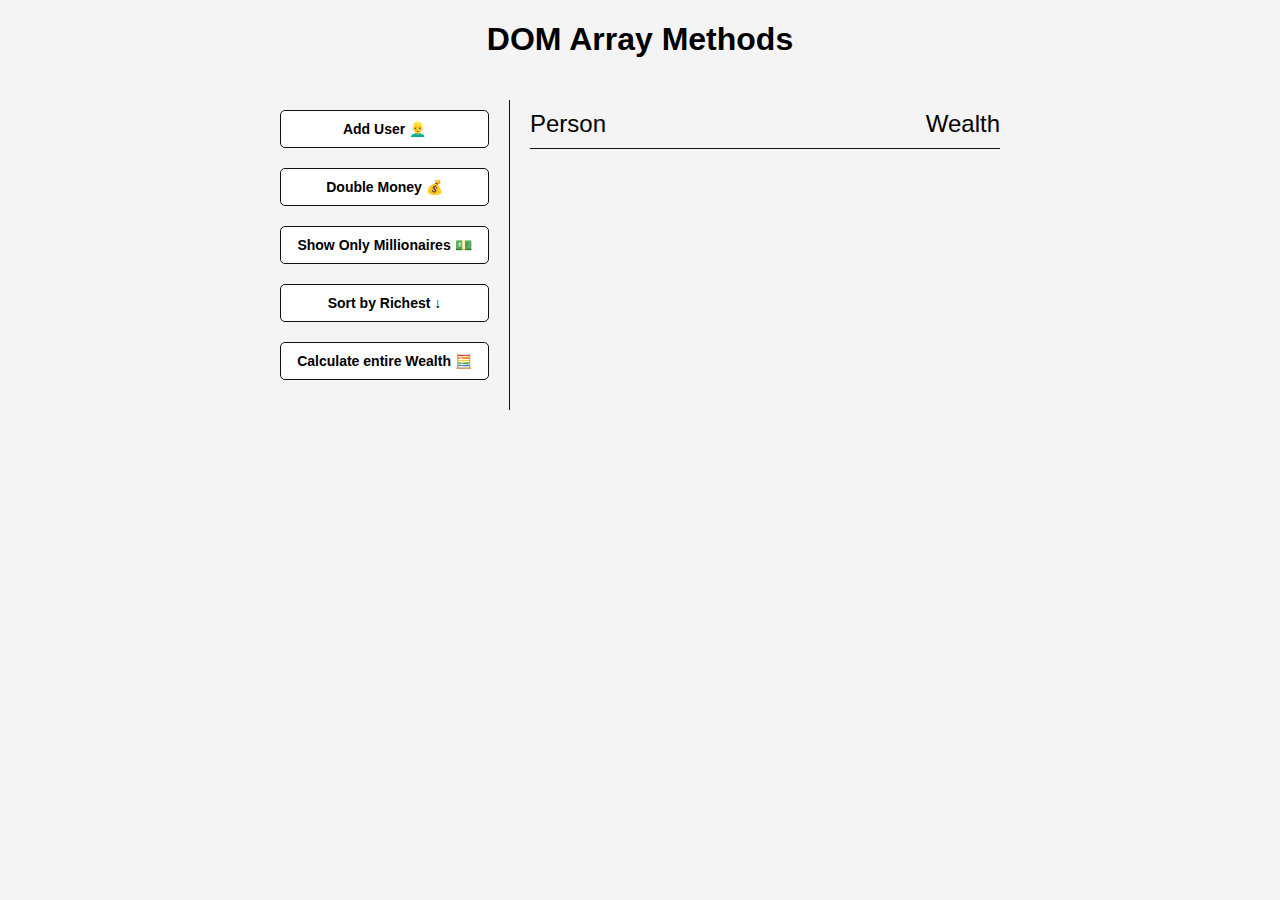
<file: dom_array_methods/index.html>
<!DOCTYPE html>
<html lang="es">

<head>
  <meta charset="UTF-8" />
  <meta name="viewport" content="width=device-width, initial-scale=1.0" />
  <meta http-equiv="X-UA-Compatible" content="ie=edge" />
  <link rel="stylesheet" href="style.css" />
  <title>DOM Array Methods</title>
</head>

<body>
  <h1>DOM Array Methods</h1>

  <div class="container">
    <aside>
      <button id="add-user">Add User 👱‍♂️</button>
      <button id="double">Double Money 💰</button>
      <button id="show-millionaires">Show Only Millionaires 💵</button>
      <button id="sort">Sort by Richest ↓</button>
      <button id="calculate-wealth">Calculate entire Wealth 🧮</button>
    </aside>

    <main id="main">
      <h2><strong>Person</strong> Wealth</h2>
    </main>
  </div>

  <script src="script.js"></script>
</body>

</html>
</file>
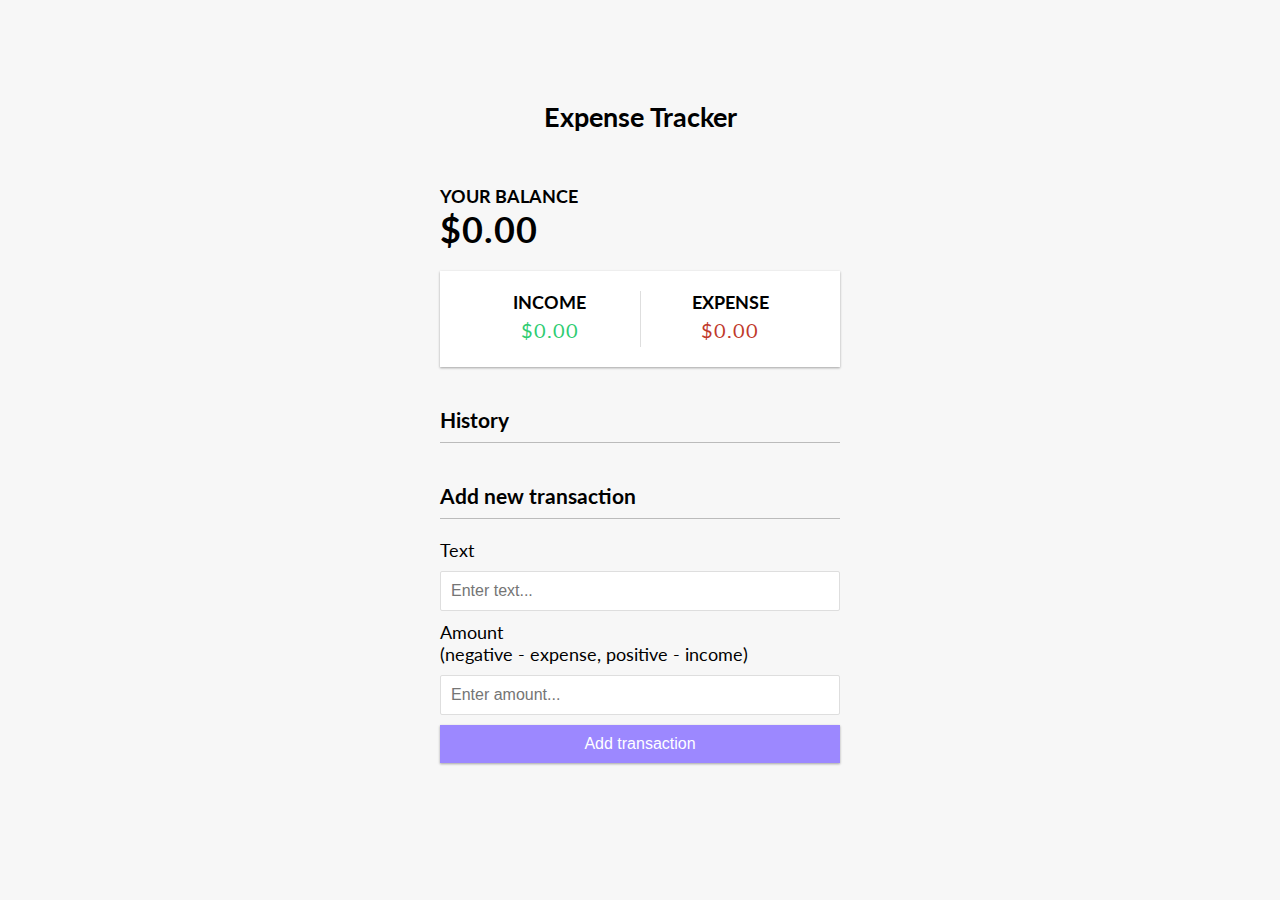
<file: expense_tracker/index.html>
<!DOCTYPE html>
<html lang="en">

<head>
    <meta charset="UTF-8" />
    <meta name="viewport" content="width=device-width, initial-scale=1.0" />
    <meta http-equiv="X-UA-Compatible" content="ie=edge" />
    <link rel="stylesheet" href="style.css" />
    <title>Expense Tracker</title>
</head>

<body>
    <h2>Expense Tracker</h2>

    <div class="container">
        <h4>Your Balance</h4>
        <h1 id="balance">$0.00</h1>

        <div class="inc-exp-container">
            <div>
                <h4>Income</h4>
                <p id="money-plus" class="money plus">+$0.00</p>
            </div>
            <div>
                <h4>Expense</h4>
                <p id="money-minus" class="money minus">-$0.00</p>
            </div>
        </div>

        <h3>History</h3>
        <ul id="list" class="list">
            <!-- <li class="minus">
          Cash <span>-$400</span><button class="delete-btn">x</button>
        </li> -->
        </ul>

        <h3>Add new transaction</h3>
        <form id="form">
            <div class="form-control">
                <label for="text">Text</label>
                <input type="text" id="text" placeholder="Enter text..." />
            </div>
            <div class="form-control">
                <label for="amount">Amount <br />
                    (negative - expense, positive - income)</label>
                <input type="number" id="amount" placeholder="Enter amount..." />
            </div>
            <button class="btn">Add transaction</button>
        </form>
    </div>

    <script src="script.js"></script>
</body>

</html>
</file>
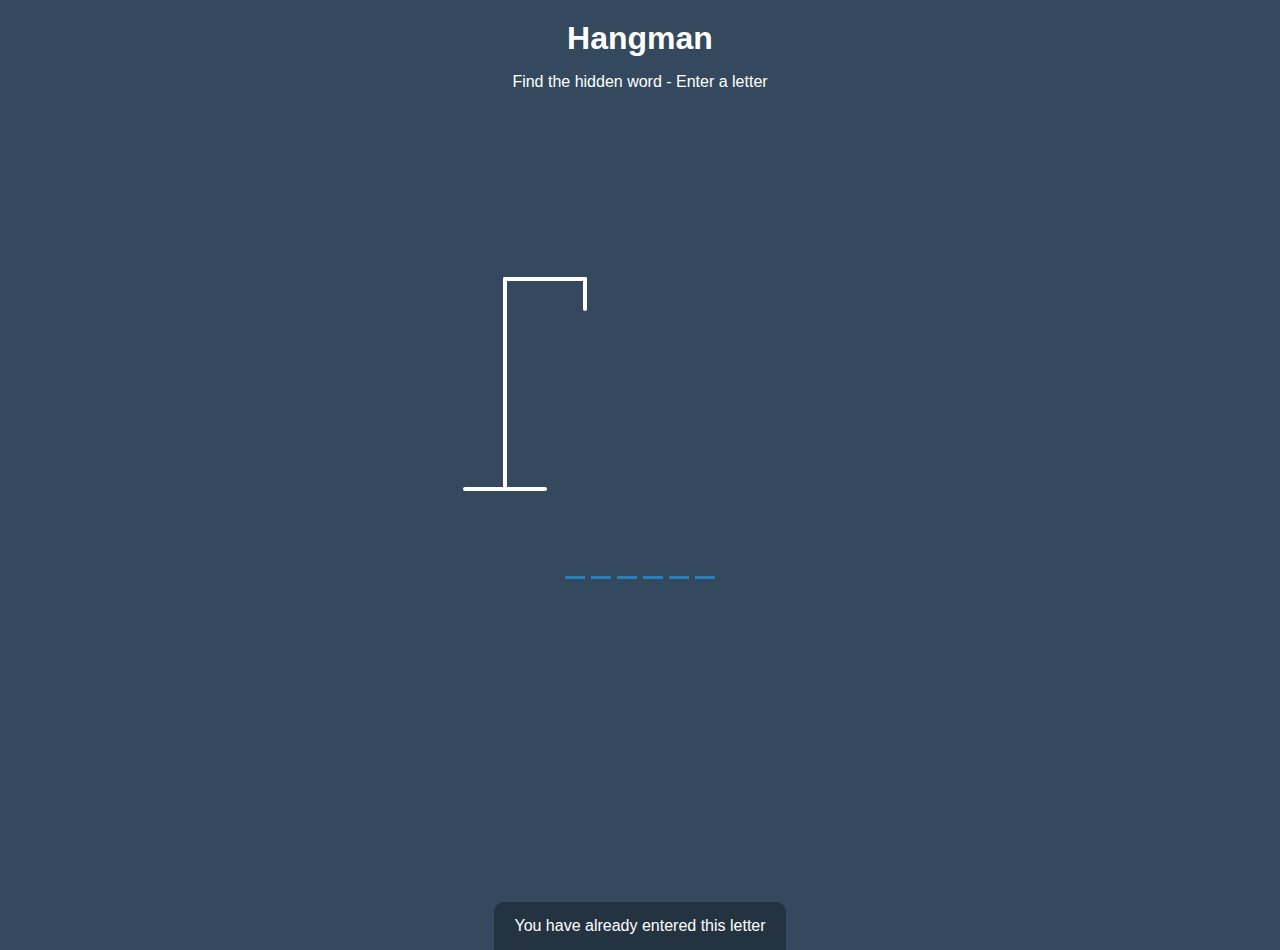
<file: Hangman/index.html>
<!DOCTYPE html>
<html lang="es">

<head>
    <meta charset="UTF-8" />
    <meta name="viewport" content="width=device-width, initial-scale=1.0" />
    <meta http-equiv="X-UA-Compatible" content="ie=edge" />
    <link rel="stylesheet" href="style.css" />
    <title>Hangman</title>
</head>

<body>
    <h1>Hangman</h1>
    <p>Find the hidden word - Enter a letter</p>
    <div class="game-container">
        <svg height="250" width="200" class="figure-container">
            <!-- Rod -->
            <line x1="60" y1="20" x2="140" y2="20" />
            <line x1="140" y1="20" x2="140" y2="50" />
            <line x1="60" y1="20" x2="60" y2="230" />
            <line x1="20" y1="230" x2="100" y2="230" />

            <!-- Head -->
            <circle cx="140" cy="70" r="20" class="figure-part" />
            <!-- Body -->
            <line x1="140" y1="90" x2="140" y2="150" class="figure-part" />
            <!-- Arms -->
            <line x1="140" y1="120" x2="120" y2="100" class="figure-part" />
            <line x1="140" y1="120" x2="160" y2="100" class="figure-part" />
            <!-- Legs -->
            <line x1="140" y1="150" x2="120" y2="180" class="figure-part" />
            <line x1="140" y1="150" x2="160" y2="180" class="figure-part" />
        </svg>

        <div class="wrong-letters-container">
            <div id="wrong-letters"></div>
        </div>

        <div class="word" id="word"></div>
    </div>

    <div class="popup-container" id="popup-container">
        <div class="popup">
            <h2 id="final-message"></h2>
            <h3 id="final-message-reveal-word"></h3>
            <button id="play-button">Play Again</button>
        </div>
    </div>

    <!-- Notification -->
    <div class="notification-container" id="notification-container">
        <p>You have already entered this letter</p>
    </div>

    <script src="script.js"></script>
</body>

</html>
</file>
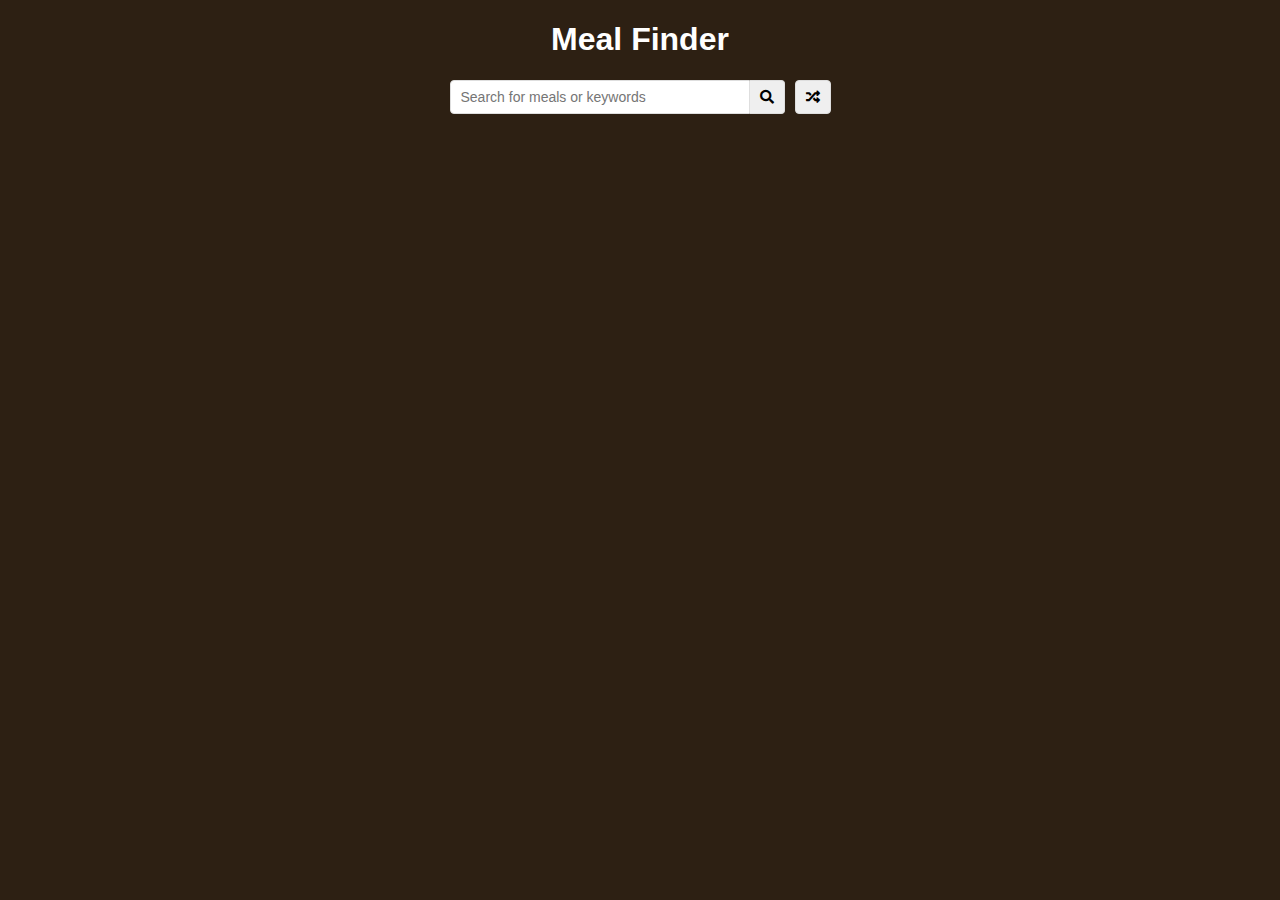
<file: Meal_finder/index.html>
<!DOCTYPE html>
<html lang="es">

<head>
    <meta charset="UTF-8" />
    <meta name="viewport" content="width=device-width, initial-scale=1.0" />
    <meta http-equiv="X-UA-Compatible" content="ie=edge" />
    <link rel="stylesheet" href="https://cdnjs.cloudflare.com/ajax/libs/font-awesome/5.10.2/css/all.min.css" />
    <link rel="stylesheet" href="style.css" />
    <title>Meal Finder</title>
</head>

<body>
    <div class="container">
        <h1>Meal Finder</h1>
        <div class="flex">
            <form class="flex" id="submit">
                <input type="text" id="search" placeholder="Search for meals or keywords" />
                <button class="search-btn" type="submit">
                    <i class="fas fa-search"></i>
                </button>
            </form>
            <button class="random-btn" id="random">
                <i class="fas fa-random"></i>
            </button>
        </div>

        <div id="result-heading"></div>
        <div id="meals" class="meals"></div>
        <div id="single-meal"></div>
    </div>

    <script src="script.js"></script>
</body>

</html>
</file>
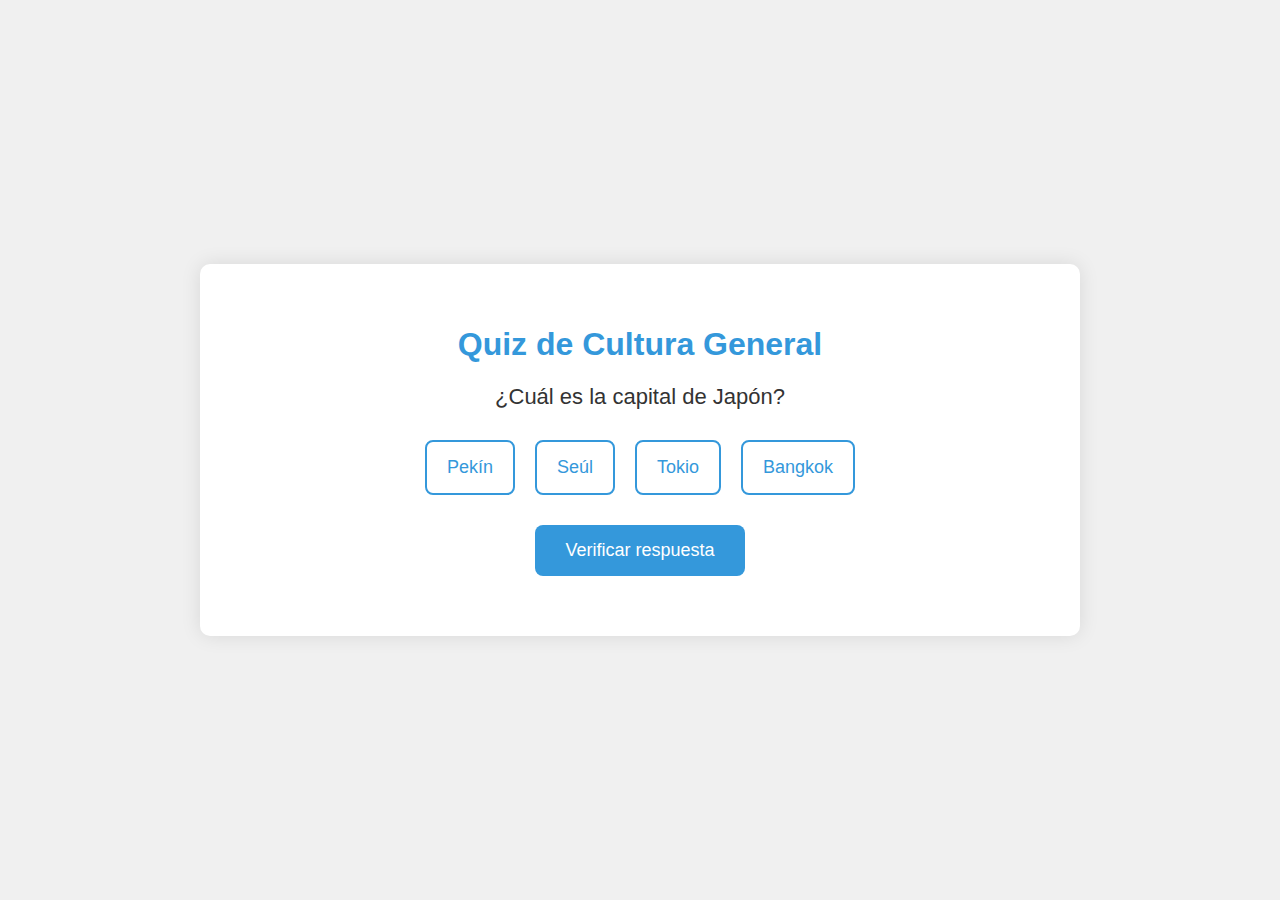
<file: Quizz_App/index.html>
<!DOCTYPE html>
<html lang="en">

<head>
    <meta charset="UTF-8">
    <meta name="viewport" content="width=device-width, initial-scale=1.0">
    <link rel="stylesheet" href="./style.css">
    <title>Quizz App</title>
</head>

<body>
    <div id="quiz-container">
        <h1>Quiz de Cultura General</h1>
        <div class="question" id="question"></div>
        <div class="options" id="options"></div>
        <button onclick="checkAnswer()">Verificar respuesta</button>
        <div id="result"></div>
    </div>

    <script src="index.js"></script>
</body>

</html>
</file>
<file: Back_to_the_future/style.css>
body {
  background: linear-gradient(
    45deg,
    rgba(0, 41, 144, 1) 0%,
    rgba(0, 217, 255, 1) 100%
  );
}

svg {
  max-width: 100%;
  max-height: 100%;
  position: absolute;
  top: 0;
  left: 0;
  right: 0;
  bottom: 0;
  margin: auto;
}
#logo-contour {
  fill: none;
  stroke: #a0d9f7;
  stroke-width: 2;
  stroke-miterlimit: 10;
  stroke-dasharray: 2000;
  stroke-dashoffset: 2000;
  animation: draw 3s;
  animation-delay: 2s;
  animation-fill-mode: forwards;
  animation-iteration-count: 1;
  animation-timing-function: linear;
}
#logo-remplissage {
  fill-opacity: 0;
  fill: url(#gradient);
  stroke-opacity: 0;
  stroke: white;
  stroke-width: 4;
  animation: show 2s;
  animation-delay: 4s;
  animation-fill-mode: forwards;
  animation-iteration-count: 1;
  animation-timing-function: linear;
}
#gradient {
  background: linear-gradient(
    to bottom,
    rgba(234, 90, 12, 1) 0%,
    rgba(255, 217, 0, 1) 51%,
    rgba(234, 90, 12, 1) 100%
  );
}
#contours {
  fill: none;
  stroke: #ffffff;
  stroke-width: 2;
  stroke-miterlimit: 10;
  stroke-dasharray: 5000;
  stroke-dashoffset: 5000;
  animation: draw 3s;
  animation-fill-mode: forwards;
  animation-iteration-count: 1;
  animation-timing-function: linear;
}
#details {
  fill: none;
  stroke: #ffffff;
  stroke-width: 1;
  stroke-miterlimit: 10;
  stroke-dasharray: 5000;
  stroke-dashoffset: 5000;
  animation: draw 3s;
  animation-delay: 1s;
  animation-fill-mode: forwards;
  animation-iteration-count: 1;
  animation-timing-function: linear;
}
#details-back {
  fill: none;
  stroke: #ffffff;
  stroke-width: 1;
  stroke-miterlimit: 10;
  stroke-dasharray: 1000;
  stroke-dashoffset: 1000;
  animation: draw 3s;
  animation-delay: 1s;
  animation-fill-mode: forwards;
  animation-iteration-count: 1;
  animation-timing-function: linear;
}
#traces-back {
  fill: none;
  stroke: #ffffff;
  stroke-width: 2;
  stroke-miterlimit: 10;
  stroke-dasharray: 1000;
  stroke-dashoffset: 1000;
  animation: draw 3s;
  animation-delay: 1s;
  animation-fill-mode: forwards;
  animation-iteration-count: 1;
  animation-timing-function: linear;
}
#grille {
  fill: none;
  stroke: #ffffff;
  stroke-width: 1;
  stroke-miterlimit: 10;
  stroke-dasharray: 1000;
  stroke-dashoffset: 1000;
  animation: draw 3s;
  animation-delay: 1s;
  animation-fill-mode: forwards;
  animation-iteration-count: 1;
  animation-timing-function: linear;
}
#ventilation {
  fill: none;
  stroke: #ffffff;
  stroke-width: 1;
  stroke-miterlimit: 10;
  stroke-dasharray: 1000;
  stroke-dashoffset: 1000;
  animation: draw 3s;
  animation-delay: 1s;
  animation-fill-mode: forwards;
  animation-iteration-count: 1;
  animation-timing-function: linear;
}
#ligne-back {
  fill: none;
  stroke: #ffffff;
  stroke-width: 2;
  stroke-miterlimit: 10;
  stroke-dasharray: 1000;
  stroke-dashoffset: 1000;
  animation: draw 3s;
  animation-delay: 1s;
  animation-fill-mode: forwards;
  animation-iteration-count: 1;
  animation-timing-function: linear;
}
#remplissage-back {
  fill-opacity: 0;
  fill: white;
  animation: show 1s;
  animation-delay: 3s;
  animation-fill-mode: forwards;
  animation-iteration-count: 1;
  animation-timing-function: linear;
}
#porte {
  fill: none;
  stroke: #ffffff;
  stroke-width: 2;
  stroke-miterlimit: 10;
  stroke-dasharray: 2000;
  stroke-dashoffset: 2000;
  animation: draw 3s;
  animation-fill-mode: forwards;
  animation-iteration-count: 1;
  animation-timing-function: linear;
}
#sup {
  fill-opacity: 0;
  fill: white;
  animation: show 1s;
  animation-delay: 3s;
  animation-fill-mode: forwards;
  animation-iteration-count: 1;
  animation-timing-function: linear;
}
#down {
  fill-opacity: 0;
  fill: white;
  animation: show 1s;
  animation-delay: 3s;
  animation-fill-mode: forwards;
  animation-iteration-count: 1;
  animation-timing-function: linear;
}
#car-back {
  fill-opacity: 0;
  fill: white;
  animation: show 1s;
  animation-delay: 3s;
  animation-fill-mode: forwards;
  animation-iteration-count: 1;
  animation-timing-function: linear;
}
#details-sup {
  fill: none;
  stroke: #ffffff;
  stroke-width: 1;
  stroke-miterlimit: 10;
  stroke-dasharray: 1000;
  stroke-dashoffset: 1000;
  animation: draw 3s;
  animation-delay: 1s;
  animation-fill-mode: forwards;
  animation-iteration-count: 1;
  animation-timing-function: linear;
}
#poignee {
  fill: none;
  stroke: #ffffff;
  stroke-width: 1;
  stroke-miterlimit: 10;
  stroke-dasharray: 500;
  stroke-dashoffset: 500;
  animation: draw 3s;
  animation-delay: 1s;
  animation-fill-mode: forwards;
  animation-iteration-count: 1;
  animation-timing-function: linear;
}
#serrure {
  fill: none;
  stroke: #ffffff;
  stroke-width: 1;
  stroke-miterlimit: 10;
  stroke-dasharray: 100;
  stroke-dashoffset: 100;
  animation: draw 3s;
  animation-delay: 1s;
  animation-fill-mode: forwards;
  animation-iteration-count: 1;
  animation-timing-function: linear;
}
#combustible {
  fill: none;
  stroke: #ffffff;
  stroke-width: 1;
  stroke-miterlimit: 10;
  stroke-dasharray: 1000;
  stroke-dashoffset: 1000;
  animation: draw 3s;
  animation-delay: 1s;
  animation-fill-mode: forwards;
  animation-iteration-count: 1;
  animation-timing-function: linear;
}
#remplissage {
  fill-opacity: 0;
  fill: white;
  animation: show 1s;
  animation-delay: 3s;
  animation-fill-mode: forwards;
  animation-iteration-count: 1;
  animation-timing-function: linear;
}
#roues {
  fill: none;
  stroke: #ffffff;
  stroke-width: 1;
  stroke-miterlimit: 10;
  stroke-dasharray: 1000;
  stroke-dashoffset: 1000;
  animation: draw 3s;
  animation-delay: 1s;
  animation-fill-mode: forwards;
  animation-iteration-count: 1;
  animation-timing-function: linear;
}
#phare {
  fill: none;
  stroke: #ffffff;
  stroke-width: 1;
  stroke-miterlimit: 10;
  stroke-dasharray: 500;
  stroke-dashoffset: 500;
  animation: draw 3s;
  animation-delay: 1s;
  animation-fill-mode: forwards;
  animation-iteration-count: 1;
  animation-timing-function: linear;
}
#phare-remplissage {
  fill-opacity: 0;
  fill: white;
  animation: show 1s;
  animation-delay: 3s;
  animation-fill-mode: forwards;
  animation-iteration-count: 1;
  animation-timing-function: linear;
}
#fenetre {
  fill: none;
  stroke: #ffffff;
  stroke-width: 1;
  stroke-miterlimit: 10;
  stroke-dasharray: 1000;
  stroke-dashoffset: 1000;
  animation: draw 3s;
  animation-delay: 1s;
  animation-fill-mode: forwards;
  animation-iteration-count: 1;
  animation-timing-function: linear;
}
#fenetre-1 {
  fill: none;
  stroke: #ffffff;
  stroke-width: 2;
  stroke-miterlimit: 10;
  stroke-dasharray: 1000;
  stroke-dashoffset: 1000;
  animation: draw 3s;
  animation-delay: 1s;
  animation-fill-mode: forwards;
  animation-iteration-count: 1;
  animation-timing-function: linear;
}
#fenetre-2 {
  fill: none;
  stroke: #ffffff;
  stroke-width: 2;
  stroke-miterlimit: 10;
  stroke-dasharray: 1000;
  stroke-dashoffset: 1000;
  animation: draw 3s;
  animation-delay: 1s;
  animation-fill-mode: forwards;
  animation-iteration-count: 1;
  animation-timing-function: linear;
}
#retro {
  fill-opacity: 0;
  fill: white;
  animation: show 1s;
  animation-delay: 3s;
  animation-fill-mode: forwards;
  animation-iteration-count: 1;
  animation-timing-function: linear;
}
#caisson-cables {
  fill: none;
  stroke: #ffffff;
  stroke-width: 1;
  stroke-miterlimit: 10;
  stroke-dasharray: 1000;
  stroke-dashoffset: 1000;
  animation: draw 3s;
  animation-delay: 1s;
  animation-fill-mode: forwards;
  animation-iteration-count: 1;
  animation-timing-function: linear;
}
#bandeau {
  fill-opacity: 0;
  fill: white;
  animation: show 1s;
  animation-delay: 3s;
  animation-fill-mode: forwards;
  animation-iteration-count: 1;
  animation-timing-function: linear;
}
#bloc-1 {
  fill-opacity: 0;
  fill: white;
  animation: show 1s;
  animation-delay: 3s;
  animation-fill-mode: forwards;
  animation-iteration-count: 1;
  animation-timing-function: linear;
}
#bloc-2 {
  fill-opacity: 0;
  fill: white;
  animation: show 1s;
  animation-delay: 3s;
  animation-fill-mode: forwards;
  animation-iteration-count: 1;
  animation-timing-function: linear;
}
#cables {
  fill: none;
  stroke: #ffffff;
  stroke-width: 6;
  stroke-miterlimit: 10;
  stroke-dasharray: 1000;
  stroke-dashoffset: 1000;
  animation: draw 3s;
  animation-delay: 1s;
  animation-fill-mode: forwards;
  animation-iteration-count: 1;
  animation-timing-function: linear;
}
#barre {
  fill-opacity: 0;
  fill: white;
  animation: show 1s;
  animation-delay: 3s;
  animation-fill-mode: forwards;
  animation-iteration-count: 1;
  animation-timing-function: linear;
}
#details-barre {
  fill: none;
  stroke: #ffffff;
  stroke-width: 1;
  stroke-miterlimit: 10;
  stroke-dasharray: 500;
  stroke-dashoffset: 500;
  animation: draw 3s;
  animation-delay: 1s;
  animation-fill-mode: forwards;
  animation-iteration-count: 1;
  animation-timing-function: linear;
}
#poignee {
  fill-opacity: 0;
  fill: white;
  animation: show 1s;
  animation-delay: 3s;
  animation-fill-mode: forwards;
  animation-iteration-count: 1;
  animation-timing-function: linear;
}
#bande-1 {
  fill-opacity: 0;
  fill: white;
  animation: show 1s;
  animation-delay: 3s;
  animation-fill-mode: forwards;
  animation-iteration-count: 1;
  animation-timing-function: linear;
}
#accroche {
  fill: none;
  stroke: #ffffff;
  stroke-width: 1;
  stroke-miterlimit: 10;
  stroke-dasharray: 500;
  stroke-dashoffset: 500;
  animation: draw 3s;
  animation-delay: 1s;
  animation-fill-mode: forwards;
  animation-iteration-count: 1;
  animation-timing-function: linear;
}
#ronds {
  fill-opacity: 0;
  fill: white;
  stroke: none;
  animation: show 1s;
  animation-delay: 3s;
  animation-fill-mode: forwards;
  animation-iteration-count: 1;
  animation-timing-function: linear;
}
#roue-details_1 {
  fill: none;
  stroke: #ffffff;
  stroke-width: 2;
  stroke-miterlimit: 10;
  stroke-dasharray: 1000;
  stroke-dashoffset: 1000;
  animation: draw 3s;
  animation-delay: 1s;
  animation-fill-mode: forwards;
  animation-iteration-count: 1;
  animation-timing-function: linear;
}
#roue-details {
  fill: none;
  stroke: #ffffff;
  stroke-width: 2;
  stroke-miterlimit: 10;
  stroke-dasharray: 1000;
  stroke-dashoffset: 1000;
  animation: draw 3s;
  animation-delay: 1s;
  animation-fill-mode: forwards;
  animation-iteration-count: 1;
  animation-timing-function: linear;
}

@keyframes draw {
  to {
    stroke-dashoffset: 0;
    opacity: 1;
  }
}

@keyframes show {
  to {
    fill-opacity: 1;
    opacity: 1;
    stroke-opacity: 1;
  }
}
</file>
<file: dom_array_methods/style.css>
* {
  box-sizing: border-box;
}

body {
  background: #f4f4f4;
  font-family: Arial, Helvetica, sans-serif;
  display: flex;
  flex-direction: column;
  align-items: center;
  min-height: 100vh;
  margin: 0;
}

.container {
  display: flex;
  padding: 20px;
  margin: 0 auto;
  max-width: 100%;
  width: 800px;
}

aside {
  padding: 10px 20px;
  width: 250px;
  border-right: 1px solid #111;
}

button {
  cursor: pointer;
  background-color: #fff;
  border: solid 1px #111;
  border-radius: 5px;
  display: block;
  width: 100%;
  padding: 10px;
  margin-bottom: 20px;
  font-weight: bold;
  font-size: 14px;
}

main {
  flex: 1;
  padding: 10px 20px;
}

h2 {
  border-bottom: 1px solid #111;
  padding-bottom: 10px;
  display: flex;
  justify-content: space-between;
  font-weight: 300;
  margin: 0 0 20px;
}

h3 {
  background-color: #fff;
  border-bottom: 1px solid #111;
  padding: 10px;
  display: flex;
  justify-content: space-between;
  font-weight: 300;
  margin: 20px 0 0;
}

.person {
  display: flex;
  justify-content: space-between;
  font-size: 20px;
  margin-bottom: 10px;
}
</file>
<file: expense_tracker/style.css>
@import url('https://fonts.googleapis.com/css?family=Lato&display=swap');

:root {
  --box-shadow: 0 1px 3px rgba(0, 0, 0, 0.12), 0 1px 2px rgba(0, 0, 0, 0.24);
}

* {
  box-sizing: border-box;
}

body {
  background-color: #f7f7f7;
  display: flex;
  flex-direction: column;
  align-items: center;
  justify-content: center;
  min-height: 100vh;
  margin: 0;
  font-family: 'Lato', sans-serif;
  font-size: 18px;
}

.container {
  margin: 30px auto;
  width: 400px;
}

h1 {
  letter-spacing: 1px;
  margin: 0;
}

h3 {
  border-bottom: 1px solid #bbb;
  padding-bottom: 10px;
  margin: 40px 0 10px;
}

h4 {
  margin: 0;
  text-transform: uppercase;
}

.inc-exp-container {
  background-color: #fff;
  box-shadow: var(--box-shadow);
  padding: 20px;
  display: flex;
  justify-content: space-between;
  margin: 20px 0;
}

.inc-exp-container > div {
  flex: 1;
  text-align: center;
}

.inc-exp-container > div:first-of-type {
  border-right: 1px solid #dedede;
}

.money {
  font-size: 20px;
  letter-spacing: 1px;
  margin: 5px 0;
}

.money.plus {
  color: #2ecc71;
}

.money.minus {
  color: #c0392b;
}

label {
  display: inline-block;
  margin: 10px 0;
}

input[type='text'],
input[type='number'] {
  border: 1px solid #dedede;
  border-radius: 2px;
  display: block;
  font-size: 16px;
  padding: 10px;
  width: 100%;
}

.btn {
  cursor: pointer;
  background-color: #9c88ff;
  box-shadow: var(--box-shadow);
  color: #fff;
  border: 0;
  display: block;
  font-size: 16px;
  margin: 10px 0 30px;
  padding: 10px;
  width: 100%;
}

.btn:focus,
.delete-btn:focus {
  outline: 0;
}

.list {
  list-style-type: none;
  padding: 0;
  margin-bottom: 40px;
}

.list li {
  background-color: #fff;
  box-shadow: var(--box-shadow);
  color: #333;
  display: flex;
  justify-content: space-between;
  position: relative;
  padding: 10px;
  margin: 10px 0;
}

.list li.plus {
  border-right: 5px solid #2ecc71;
}

.list li.minus {
  border-right: 5px solid #c0392b;
}

.delete-btn {
  cursor: pointer;
  background-color: #e74c3c;
  border: 0;
  color: #fff;
  font-size: 20px;
  line-height: 20px;
  padding: 2px 5px;
  position: absolute;
  top: 50%;
  left: 0;
  transform: translate(-100%, -50%);
  opacity: 0;
  transition: opacity 0.3s ease;
}

.list li:hover .delete-btn {
  opacity: 1;
}
</file>
<file: Hangman/style.css>
* {
  box-sizing: border-box;
}

body {
  background-color: #34495e;
  color: #fff;
  font-family: Arial, Helvetica, sans-serif;
  display: flex;
  flex-direction: column;
  align-items: center;
  height: 80vh;
  margin: 0;
  overflow: hidden;
}

h1 {
  margin: 20px 0 0;
}

.game-container {
  padding: 20px 30px;
  position: relative;
  margin: auto;
  height: 350px;
  width: 450px;
}

.figure-container {
  fill: transparent;
  stroke: #fff;
  stroke-width: 4px;
  stroke-linecap: round;
}

.figure-part {
  display: none;
}

.wrong-letters-container {
  position: absolute;
  top: 20px;
  right: 20px;
  display: flex;
  flex-direction: column;
  text-align: right;
}

.wrong-letters-container p {
  margin: 0 0 5px;
}

.wrong-letters-container span {
  font-size: 24px;
}

.word {
  display: flex;
  position: absolute;
  bottom: 10px;
  left: 50%;
  transform: translateX(-50%);
}

.letter {
  border-bottom: 3px solid #2980b9;
  display: inline-flex;
  font-size: 30px;
  align-items: center;
  justify-content: center;
  margin: 0 3px;
  height: 50px;
  width: 20px;
}

.popup-container {
  background-color: rgba(0, 0, 0, 0.3);
  position: fixed;
  top: 0;
  bottom: 0;
  left: 0;
  right: 0;
  /* display: flex; */
  display: none;
  align-items: center;
  justify-content: center;
}

.popup {
  background: #2980b9;
  border-radius: 5px;
  box-shadow: 0 15px 10px 3px rgba(0, 0, 0, 0.1);
  padding: 20px;
  text-align: center;
}

.popup button {
  cursor: pointer;
  background-color: #fff;
  color: #2980b9;
  border: 0;
  margin-top: 20px;
  padding: 12px 20px;
  font-size: 16px;
}

.popup button:active {
  transform: scale(0.98);
}

.popup button:focus {
  outline: 0;
}

.notification-container {
  background-color: rgba(0, 0, 0, 0.3);
  border-radius: 10px 10px 0 0;
  padding: 15px 20px;
  position: absolute;
  bottom: -50px;
  transition: transform 0.3s ease-in-out;
}

.notification-container p {
  margin: 0;
}

.notification-container.show {
  transform: translateY(-50px);
}
</file>
<file: Meal_finder/style.css>
* {
  box-sizing: border-box;
}

body {
  background: #2d2013;
  color: #fff;
  font-family: Verdana, Geneva, Tahoma, sans-serif;
  margin: 0;
}

.container {
  margin: auto;
  max-width: 800px;
  display: flex;
  flex-direction: column;
  align-items: center;
  justify-content: center;
  text-align: center;
}

.flex {
  display: flex;
}

input,
button {
  border: 1px solid #dedede;
  border-top-left-radius: 4px;
  border-bottom-left-radius: 4px;
  font-size: 14px;
  padding: 8px 10px;
  margin: 0;
}

input[type='text'] {
  width: 300px;
}

.search-btn {
  cursor: pointer;
  border-left: 0;
  border-radius: 0;
  border-top-right-radius: 4px;
  border-bottom-right-radius: 4px;
}

.random-btn {
  cursor: pointer;
  margin-left: 10px;
  border-top-right-radius: 4px;
  border-bottom-right-radius: 4px;
}

.meals {
  display: grid;
  grid-template-columns: repeat(4, 1fr);
  grid-gap: 20px;
  margin-top: 20px;
}

.meal {
  cursor: pointer;
  position: relative;
  height: 180px;
  width: 180px;
  text-align: center;
}

.meal img {
  width: 100%;
  height: 100%;
  border: 4px #fff solid;
  border-radius: 2px;
}

.meal-info {
  position: absolute;
  top: 0;
  left: 0;
  height: 100%;
  width: 100%;
  background: rgba(0, 0, 0, 0.7);
  display: flex;
  align-items: center;
  justify-content: center;
  transition: opacity 0.2s ease-in;
  opacity: 0;
}

.meal:hover .meal-info {
  opacity: 1;
}

.single-meal {
  margin: 30px auto;
  width: 70%;
}

.single-meal img {
  width: 300px;
  margin: 15px;
  border: 4px #fff solid;
  border-radius: 2px;
}

.single-meal-info {
  margin: 20px;
  padding: 10px;
  border: 2px #e09850 dashed;
  border-radius: 5px;
}

.single-meal p {
  margin: 0;
  letter-spacing: 0.5px;
  line-height: 1.5;
}

.single-meal ul {
  padding-left: 0;
  list-style-type: none;
}

.single-meal ul li {
  border: 1px solid #ededed;
  border-radius: 5px;
  background-color: #fff;
  display: inline-block;
  color: #2d2013;
  font-size: 12px;
  font-weight: bold;
  padding: 5px;
  margin: 0 5px 5px 0;
}

@media (max-width: 800px) {
  .meals {
    grid-template-columns: repeat(3, 1fr);
  }
}
@media (max-width: 700px) {
  .meals {
    grid-template-columns: repeat(2, 1fr);
  }

  .meal {
    height: 200px;
    width: 200px;
  }
}
@media (max-width: 500px) {
  input[type='text'] {
    width: 100%;
  }

  .meals {
    grid-template-columns: 1fr;
  }

  .meal {
    height: 300px;
    width: 300px;
  }
}
</file>
<file: Quizz_App/style.css>
body {
  font-family: 'Segoe UI', Tahoma, Geneva, Verdana, sans-serif;
  background-color: #f0f0f0;
  margin: 0;
  display: flex;
  justify-content: center;
  align-items: center;
  height: 100vh;
}

#quiz-container {
  max-width: 800px;
  width: 100%;
  background-color: #fff;
  padding: 40px;
  border-radius: 10px;
  box-shadow: 0 0 20px rgba(0, 0, 0, 0.1);
  text-align: center;
}

h1 {
  color: #3498db;
}

.question {
  font-size: 22px;
  margin-bottom: 20px;
  color: #333;
}

.options {
  display: flex;
  flex-wrap: wrap;
  justify-content: center;
}

.option {
  padding: 15px 20px;
  margin: 10px;
  border: 2px solid #3498db;
  border-radius: 8px;
  cursor: pointer;
  transition: background-color 0.3s, color 0.3s;
  font-size: 18px;
  color: #3498db;
  background-color: #fff;
}

.option:hover {
  background-color: #3498db;
  color: #fff;
}

#result {
  font-size: 24px;
  margin-top: 20px;
  color: #27ae60;
}

button {
  background-color: #3498db;
  color: #fff;
  padding: 15px 30px;
  font-size: 18px;
  border: none;
  border-radius: 8px;
  cursor: pointer;
  margin-top: 20px;
  transition: background-color 0.3s;
}

button:hover {
  background-color: #2980b9;
}
</file>
